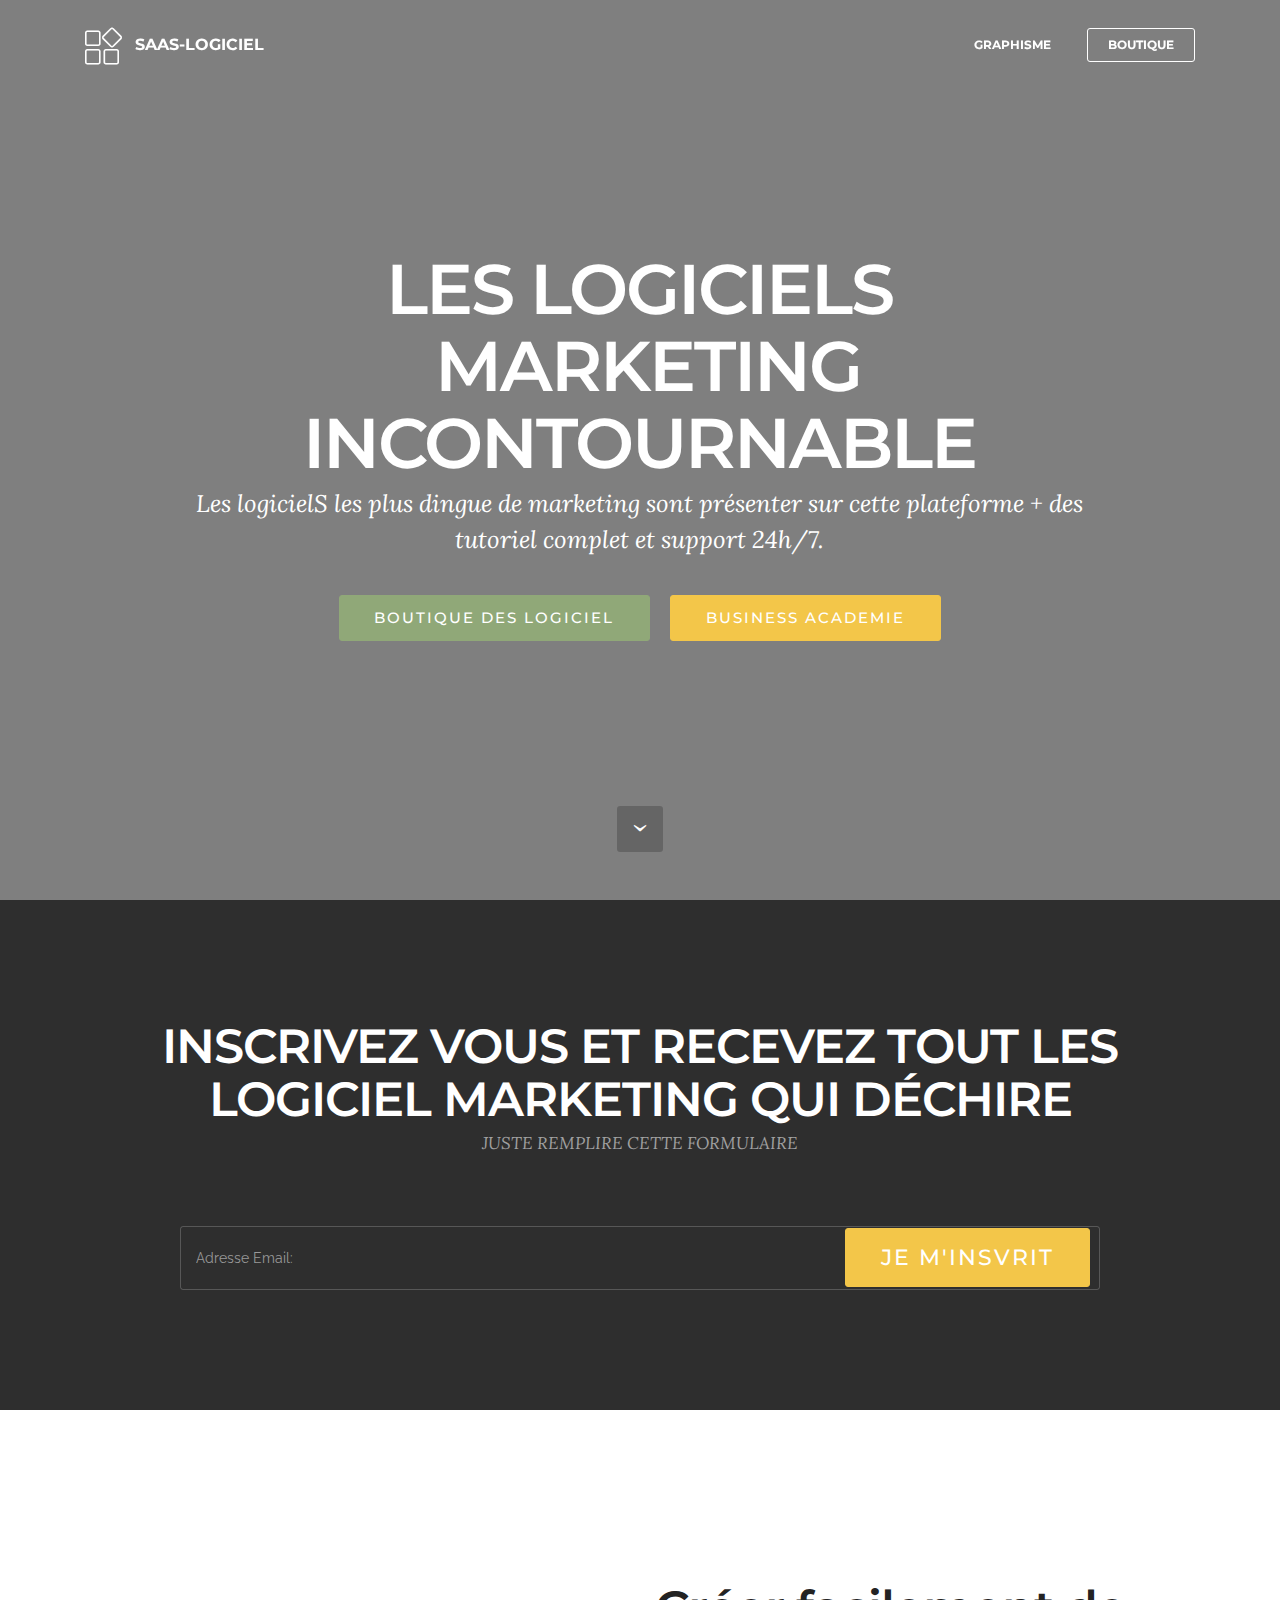
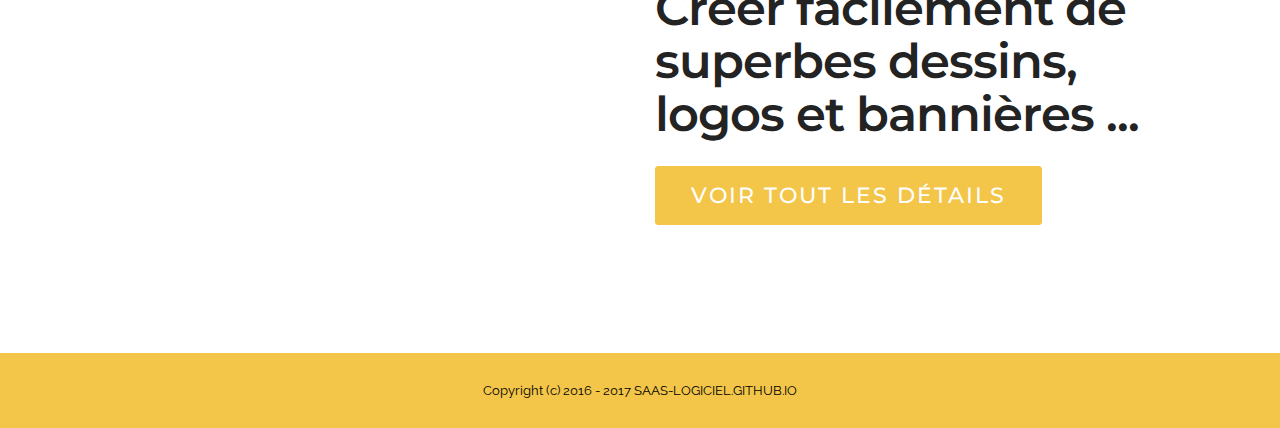
<file: index.html>
<!DOCTYPE html>
<html>
<head>
  <!-- Site made with Mobirise Website Builder v3.11.1, https://mobirise.com -->
  <meta charset="UTF-8">
  <meta http-equiv="X-UA-Compatible" content="IE=edge">
  <meta name="generator" content="Mobirise v3.11.1, mobirise.com">
  <meta name="viewport" content="width=device-width, initial-scale=1">
  <link rel="shortcut icon" href="assets/images/icone-edi-1-128x234.png" type="image/x-icon">
  <meta name="description" content="">
  
  <link rel="stylesheet" href="https://fonts.googleapis.com/css?family=Lora:400,700,400italic,700italic&amp;subset=latin">
  <link rel="stylesheet" href="https://fonts.googleapis.com/css?family=Montserrat:400,700">
  <link rel="stylesheet" href="https://fonts.googleapis.com/css?family=Raleway:100,100i,200,200i,300,300i,400,400i,500,500i,600,600i,700,700i,800,800i,900,900i">
  <link rel="stylesheet" href="assets/bootstrap-material-design-font/css/material.css">
  <link rel="stylesheet" href="assets/web/assets/mobirise-icons/mobirise-icons.css">
  <link rel="stylesheet" href="assets/tether/tether.min.css">
  <link rel="stylesheet" href="assets/bootstrap/css/bootstrap.min.css">
  <link rel="stylesheet" href="assets/dropdown/css/style.css">
  <link rel="stylesheet" href="assets/theme/css/style.css">
  <link rel="stylesheet" href="assets/mobirise/css/mbr-additional.css" type="text/css">
  
  
  
</head>
<body>
<section id="menu-4">

    <nav class="navbar navbar-dropdown bg-color transparent navbar-fixed-top">
        <div class="container">

            <div class="mbr-table">
                <div class="mbr-table-cell">

                    <div class="navbar-brand">
                        <a href="https://mobirise.com" class="mbri-extension mbr-iconfont mbr-iconfont-menu navbar-logo"></a>
                        <a class="navbar-caption" href="index.html">SAAS-LOGICIEL</a>
                    </div>

                </div>
                <div class="mbr-table-cell">

                    <button class="navbar-toggler pull-xs-right hidden-md-up" type="button" data-toggle="collapse" data-target="#exCollapsingNavbar">
                        <div class="hamburger-icon"></div>
                    </button>

                    <ul class="nav-dropdown collapse pull-xs-right nav navbar-nav navbar-toggleable-sm" id="exCollapsingNavbar"><li class="nav-item"><a class="nav-link link" href="LA-PUISSANCE-DE-PHOTOSHOP-SUR-LE-CLOUD.html">GRAPHISME</a></li><li class="nav-item nav-btn"><a class="nav-link btn btn-white btn-white-outline" href="LA-PUISSANCE-DE-PHOTOSHOP-SUR-LE-CLOUD.html">BOUTIQUE</a></li></ul>
                    <button hidden="" class="navbar-toggler navbar-close" type="button" data-toggle="collapse" data-target="#exCollapsingNavbar">
                        <div class="close-icon"></div>
                    </button>

                </div>
            </div>

        </div>
    </nav>

</section>

<section class="engine"><a rel="external" href="https://mobirise.com">Website Builder</a></section><section class="mbr-section mbr-section-hero mbr-section-full mbr-section-with-arrow mbr-after-navbar" id="header4-5" data-bg-video="https://www.youtube.com/watch?v=uNCr7NdOJgw">

    <div class="mbr-overlay" style="opacity: 0.5; background-color: rgb(0, 0, 0);"></div>

    <div class="mbr-table-cell">

        <div class="container">
            <div class="row">
                <div class="mbr-section col-md-10 col-md-offset-1 text-xs-center">

                    <h1 class="mbr-section-title display-1">LES LOGICIELS &nbsp;MARKETING INCONTOURNABLE</h1>
                    <p class="mbr-section-lead lead">Les logicielS les plus dingue de marketing sont présenter sur cette plateforme + des tutoriel complet et support 24h/7.</p>
                    <div class="mbr-section-btn"><a class="btn btn-lg btn-success" href="LA-PUISSANCE-DE-PHOTOSHOP-SUR-LE-CLOUD.html">BOUTIQUE DES LOGICIEL</a> <a class="btn btn-lg btn-warning" href="index.html">BUSINESS ACADEMIE</a></div>
                </div>
            </div>
        </div>
    </div>

    <div class="mbr-arrow mbr-arrow-floating" aria-hidden="true"><a href="#form2-1y"><i class="mbr-arrow-icon"></i></a></div>

</section>

<section class="mbr-section" id="form2-1y" style="background-color: rgb(46, 46, 46); padding-top: 120px; padding-bottom: 120px;">
        <div class="mbr-section mbr-section__container mbr-section__container--middle">
        <div class="container">
            <div class="row">
                <div class="col-xs-12 text-xs-center">
                    <h3 class="mbr-section-title display-2">INSCRIVEZ VOUS ET RECEVEZ TOUT LES LOGICIEL MARKETING QUI DÉCHIRE</h3>
                    <small class="mbr-section-subtitle">JUSTE REMPLIRE CETTE FORMULAIRE</small>
                </div>
            </div>
        </div>
    </div>
    <div class="mbr-section mbr-section-nopadding">
        <div class="container">
            <div class="row">
                <div class="col-xs-12 col-lg-10 col-lg-offset-1" data-form-type="formoid">
                    <div data-form-alert="true"><div hidden="" data-form-alert-success="true">Merci d'avoir remplie cette formulaire !</div></div>
                    <form class="mbr-form" action="https://mobirise.com/" method="post" data-form-title="INSCRIVEZ VOUS ET RECEVEZ TOUT LES LOGICIEL MARKETING QUI DÉCHIRE">
                        <input type="hidden" value="qkR6GnUIwyT2hf+BYPz/leCZ6x5GTacaUngvsKVMbFcPHr1Ch8KnXEbUU5q2WR5uKks1mvYZRNbFlOaTSXe2+BV6VR8GyxV4b/MPRDumyhgnyo0STx2UJ62NKlStuOVg" data-form-email="true">
                        <div class="mbr-subscribe mbr-subscribe-dark input-group">
                            <input type="email" class="form-control" name="email" required="" data-form-field="Email" placeholder="Adresse Email:" id="form2-1y-email">
                            <span class="input-group-btn"><button type="submit" class="btn btn-warning">JE M'INSVRIT</button></span>
                        </div>
                    </form>
                </div>
            </div>
        </div>
    </div>
</section>

<section class="mbr-section" id="msg-box4-3" style="background-color: rgb(255, 255, 255); padding-top: 120px; padding-bottom: 120px;">

    
    <div class="container">
        <div class="row">
            <div class="mbr-table-md-up">

              <div class="mbr-table-cell mbr-right-padding-md-up mbr-valign-top col-md-7 image-size" style="width: 50%;">
                  <div class="mbr-figure"><iframe class="mbr-embedded-video" src="https://www.youtube.com/embed/qPkrygWLXuQ?rel=0&amp;amp;showinfo=0&amp;autoplay=0&amp;loop=0" width="1280" height="720" frameborder="0" allowfullscreen></iframe></div>
              </div>

              


              <div class="mbr-table-cell col-md-5 text-xs-center text-md-left content-size">
                  <h3 class="mbr-section-title display-2"><br><div>Créer facilement de superbes dessins, logos et bannières ...</div></h3>
                  

                  <div><a class="btn btn-warning" href="LA-PUISSANCE-DE-PHOTOSHOP-SUR-LE-CLOUD.html">VOIR TOUT LES DÉTAILS</a></div>
              </div>


              

            </div>
        </div>
    </div>

</section>

<footer class="mbr-small-footer mbr-section mbr-section-nopadding" id="footer1-7" style="background-color: rgb(243, 198, 73); padding-top: 1.75rem; padding-bottom: 1.75rem;">
    
    <div class="container">
        <p class="text-xs-center">Copyright (c) 2016 - 2017 SAAS-LOGICIEL.GITHUB.IO</p>
    </div>
</footer>


  <script src="assets/web/assets/jquery/jquery.min.js"></script>
  <script src="assets/tether/tether.min.js"></script>
  <script src="assets/bootstrap/js/bootstrap.min.js"></script>
  <script src="assets/smooth-scroll/SmoothScroll.js"></script>
  <script src="assets/dropdown/js/script.min.js"></script>
  <script src="assets/touchSwipe/jquery.touchSwipe.min.js"></script>
  <script src="assets/jquery-mb-ytplayer/jquery.mb.YTPlayer.min.js"></script>
  <script src="assets/theme/js/script.js"></script>
  <script src="assets/formoid/formoid.min.js"></script>
  
  
 <div id="scrollToTop" class="scrollToTop mbr-arrow-up"><a style="text-align: center;"><i class="mbr-arrow-up-icon"></i></a></div>
  </body>
</html>
</file>
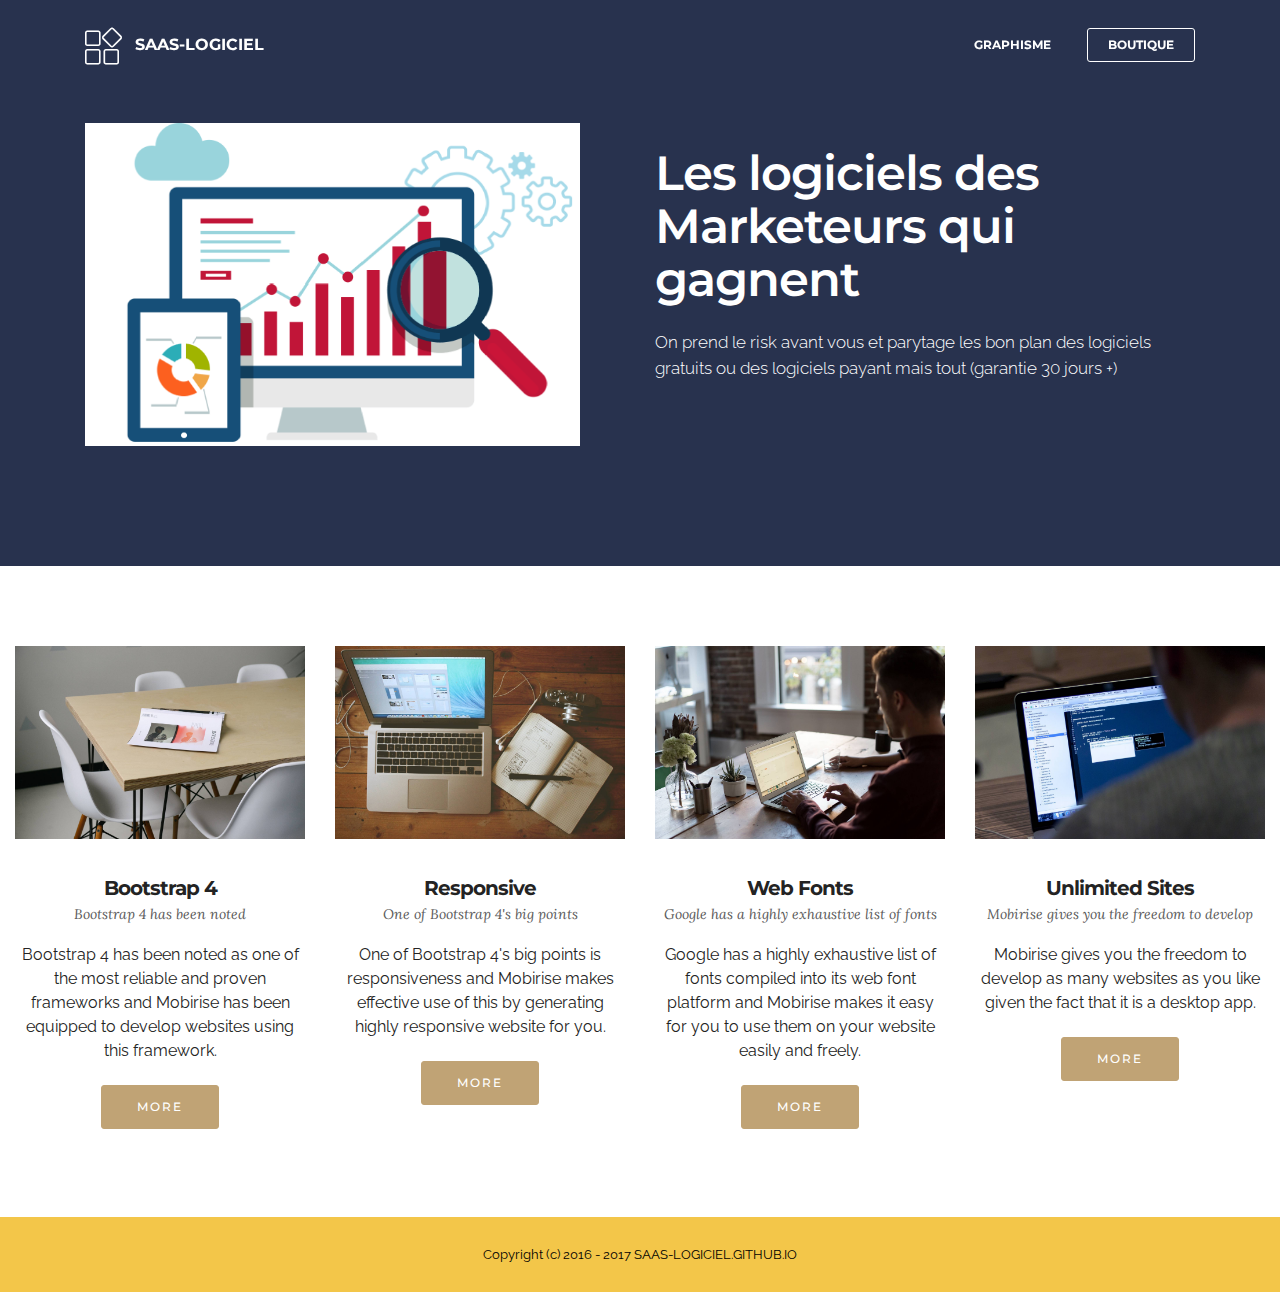
<file: boutique-des-logiciel.html>
<!DOCTYPE html>
<html>
<head>
  <!-- Site made with Mobirise Website Builder v3.11.1, https://mobirise.com -->
  <meta charset="UTF-8">
  <meta http-equiv="X-UA-Compatible" content="IE=edge">
  <meta name="generator" content="Mobirise v3.11.1, mobirise.com">
  <meta name="viewport" content="width=device-width, initial-scale=1">
  <link rel="shortcut icon" href="assets/images/icone-edi-1-128x234.png" type="image/x-icon">
  <meta name="description" content="boutique de logiciel saas">
  <title>La boutique de logiciel Marketing</title>
  <link rel="stylesheet" href="https://fonts.googleapis.com/css?family=Lora:400,700,400italic,700italic&amp;subset=latin">
  <link rel="stylesheet" href="https://fonts.googleapis.com/css?family=Montserrat:400,700">
  <link rel="stylesheet" href="https://fonts.googleapis.com/css?family=Raleway:100,100i,200,200i,300,300i,400,400i,500,500i,600,600i,700,700i,800,800i,900,900i">
  <link rel="stylesheet" href="assets/bootstrap-material-design-font/css/material.css">
  <link rel="stylesheet" href="assets/web/assets/mobirise-icons/mobirise-icons.css">
  <link rel="stylesheet" href="assets/tether/tether.min.css">
  <link rel="stylesheet" href="assets/bootstrap/css/bootstrap.min.css">
  <link rel="stylesheet" href="assets/dropdown/css/style.css">
  <link rel="stylesheet" href="assets/theme/css/style.css">
  <link rel="stylesheet" href="assets/mobirise/css/mbr-additional.css" type="text/css">
  
  
  
</head>
<body>
<section id="menu-39">

    <nav class="navbar navbar-dropdown bg-color transparent navbar-fixed-top">
        <div class="container">

            <div class="mbr-table">
                <div class="mbr-table-cell">

                    <div class="navbar-brand">
                        <a href="index.html" class="mbri-extension mbr-iconfont mbr-iconfont-menu navbar-logo"></a>
                        <a class="navbar-caption" href="index.html">SAAS-LOGICIEL</a>
                    </div>

                </div>
                <div class="mbr-table-cell">

                    <button class="navbar-toggler pull-xs-right hidden-md-up" type="button" data-toggle="collapse" data-target="#exCollapsingNavbar">
                        <div class="hamburger-icon"></div>
                    </button>

                    <ul class="nav-dropdown collapse pull-xs-right nav navbar-nav navbar-toggleable-sm" id="exCollapsingNavbar"><li class="nav-item"><a class="nav-link link" href="LA-PUISSANCE-DE-PHOTOSHOP-SUR-LE-CLOUD.html">GRAPHISME</a></li><li class="nav-item nav-btn"><a class="nav-link btn btn-white btn-white-outline" href="LA-PUISSANCE-DE-PHOTOSHOP-SUR-LE-CLOUD.html">BOUTIQUE</a></li></ul>
                    <button hidden="" class="navbar-toggler navbar-close" type="button" data-toggle="collapse" data-target="#exCollapsingNavbar">
                        <div class="close-icon"></div>
                    </button>

                </div>
            </div>

        </div>
    </nav>

</section>

<section class="engine"><a rel="external" href="https://mobirise.com">Mobirise</a></section><section class="mbr-section mbr-after-navbar" id="msg-box6-3c" style="background-color: rgb(40, 50, 78); padding-top: 120px; padding-bottom: 120px;">

    
    <div class="container">
        <div class="row">
            <div class="mbr-table-md-up">

              <div class="mbr-table-cell mbr-right-padding-md-up mbr-valign-top col-md-7 image-size" style="width: 50%;">
                  <div class="mbr-figure"><img src="assets/images/seo-optimized-1400x913.png"></div>
              </div>

              


              <div class="mbr-table-cell col-md-5 text-xs-center text-md-left content-size">
                  <h3 class="mbr-section-title display-2">Les logiciels des Marketeurs qui gagnent</h3>
                  <div class="lead">

                    <p>On prend le risk avant vous et parytage les bon plan des logiciels gratuits ou des logiciels payant mais tout (garantie 30 jours +)</p>

                  </div>

                  
              </div>


              

            </div>
        </div>
    </div>

</section>

<section class="mbr-cards mbr-section mbr-section-nopadding" id="features3-3g" style="background-color: rgb(255, 255, 255);">

    

    <div class="mbr-cards-row row">
        <div class="mbr-cards-col col-xs-12 col-lg-3" style="padding-top: 80px; padding-bottom: 80px;">
            <div class="container">
              <div class="card cart-block">
                  <div class="card-img"><img src="assets/images/table.jpg" class="card-img-top"></div>
                  <div class="card-block">
                    <h4 class="card-title">Bootstrap 4</h4>
                    <h5 class="card-subtitle">Bootstrap 4 has been noted</h5>
                    <p class="card-text">Bootstrap 4 has been noted as one of the most reliable and proven frameworks and Mobirise has been equipped to develop websites using this framework.</p>
                    <div class="card-btn"><a href="https://mobirise.com" class="btn btn-primary">MORE</a></div>
                    </div>
                </div>
            </div>
        </div>
        <div class="mbr-cards-col col-xs-12 col-lg-3" style="padding-top: 80px; padding-bottom: 80px;">
            <div class="container">
                <div class="card cart-block">
                    <div class="card-img"><img src="assets/images/desktop.jpg" class="card-img-top"></div>
                    <div class="card-block">
                        <h4 class="card-title">Responsive</h4>
                        <h5 class="card-subtitle">One of Bootstrap 4's big points</h5>
                        <p class="card-text">One of Bootstrap 4's big points is responsiveness and Mobirise makes effective use of this by generating highly responsive website for you.</p>
                        <div class="card-btn"><a href="https://mobirise.com" class="btn btn-primary">MORE</a></div>
                    </div>
                </div>
            </div>
        </div>
        <div class="mbr-cards-col col-xs-12 col-lg-3" style="padding-top: 80px; padding-bottom: 80px;">
            <div class="container">
                <div class="card cart-block">
                    <div class="card-img"><img src="assets/images/coworkers.jpg" class="card-img-top"></div>
                    <div class="card-block">
                        <h4 class="card-title">Web Fonts</h4>
                        <h5 class="card-subtitle">Google has a highly exhaustive list of fonts</h5>
                        <p class="card-text">Google has a highly exhaustive list of fonts compiled into its web font platform and Mobirise makes it easy for you to use them on your website easily and freely.</p>
                        <div class="card-btn"><a href="https://mobirise.com" class="btn btn-primary">MORE</a></div>
                    </div>
                </div>
            </div>
        </div>
        <div class="mbr-cards-col col-xs-12 col-lg-3" style="padding-top: 80px; padding-bottom: 80px;">
            <div class="container">
                <div class="card cart-block">
                    <div class="card-img"><img src="assets/images/code-man.jpg" class="card-img-top"></div>
                    <div class="card-block">
                        <h4 class="card-title">Unlimited Sites</h4>
                        <h5 class="card-subtitle">Mobirise gives you the freedom to develop</h5>
                        <p class="card-text">Mobirise gives you the freedom to develop as many websites as you like given the fact that it is a desktop app.</p>
                        <div class="card-btn"><a href="https://mobirise.com" class="btn btn-primary">MORE</a></div>
                    </div>
                </div>
            </div>
        </div>
        
        
    </div>
</section>

<footer class="mbr-small-footer mbr-section mbr-section-nopadding" id="footer1-3a" style="background-color: rgb(243, 198, 73); padding-top: 1.75rem; padding-bottom: 1.75rem;">
    
    <div class="container">
        <p class="text-xs-center">Copyright (c) 2016 - 2017 SAAS-LOGICIEL.GITHUB.IO</p>
    </div>
</footer>


  <script src="assets/web/assets/jquery/jquery.min.js"></script>
  <script src="assets/tether/tether.min.js"></script>
  <script src="assets/bootstrap/js/bootstrap.min.js"></script>
  <script src="assets/smooth-scroll/SmoothScroll.js"></script>
  <script src="assets/dropdown/js/script.min.js"></script>
  <script src="assets/touchSwipe/jquery.touchSwipe.min.js"></script>
  <script src="assets/theme/js/script.js"></script>
  
  
 <div id="scrollToTop" class="scrollToTop mbr-arrow-up"><a style="text-align: center;"><i class="mbr-arrow-up-icon"></i></a></div>
  </body>
</html>
</file>
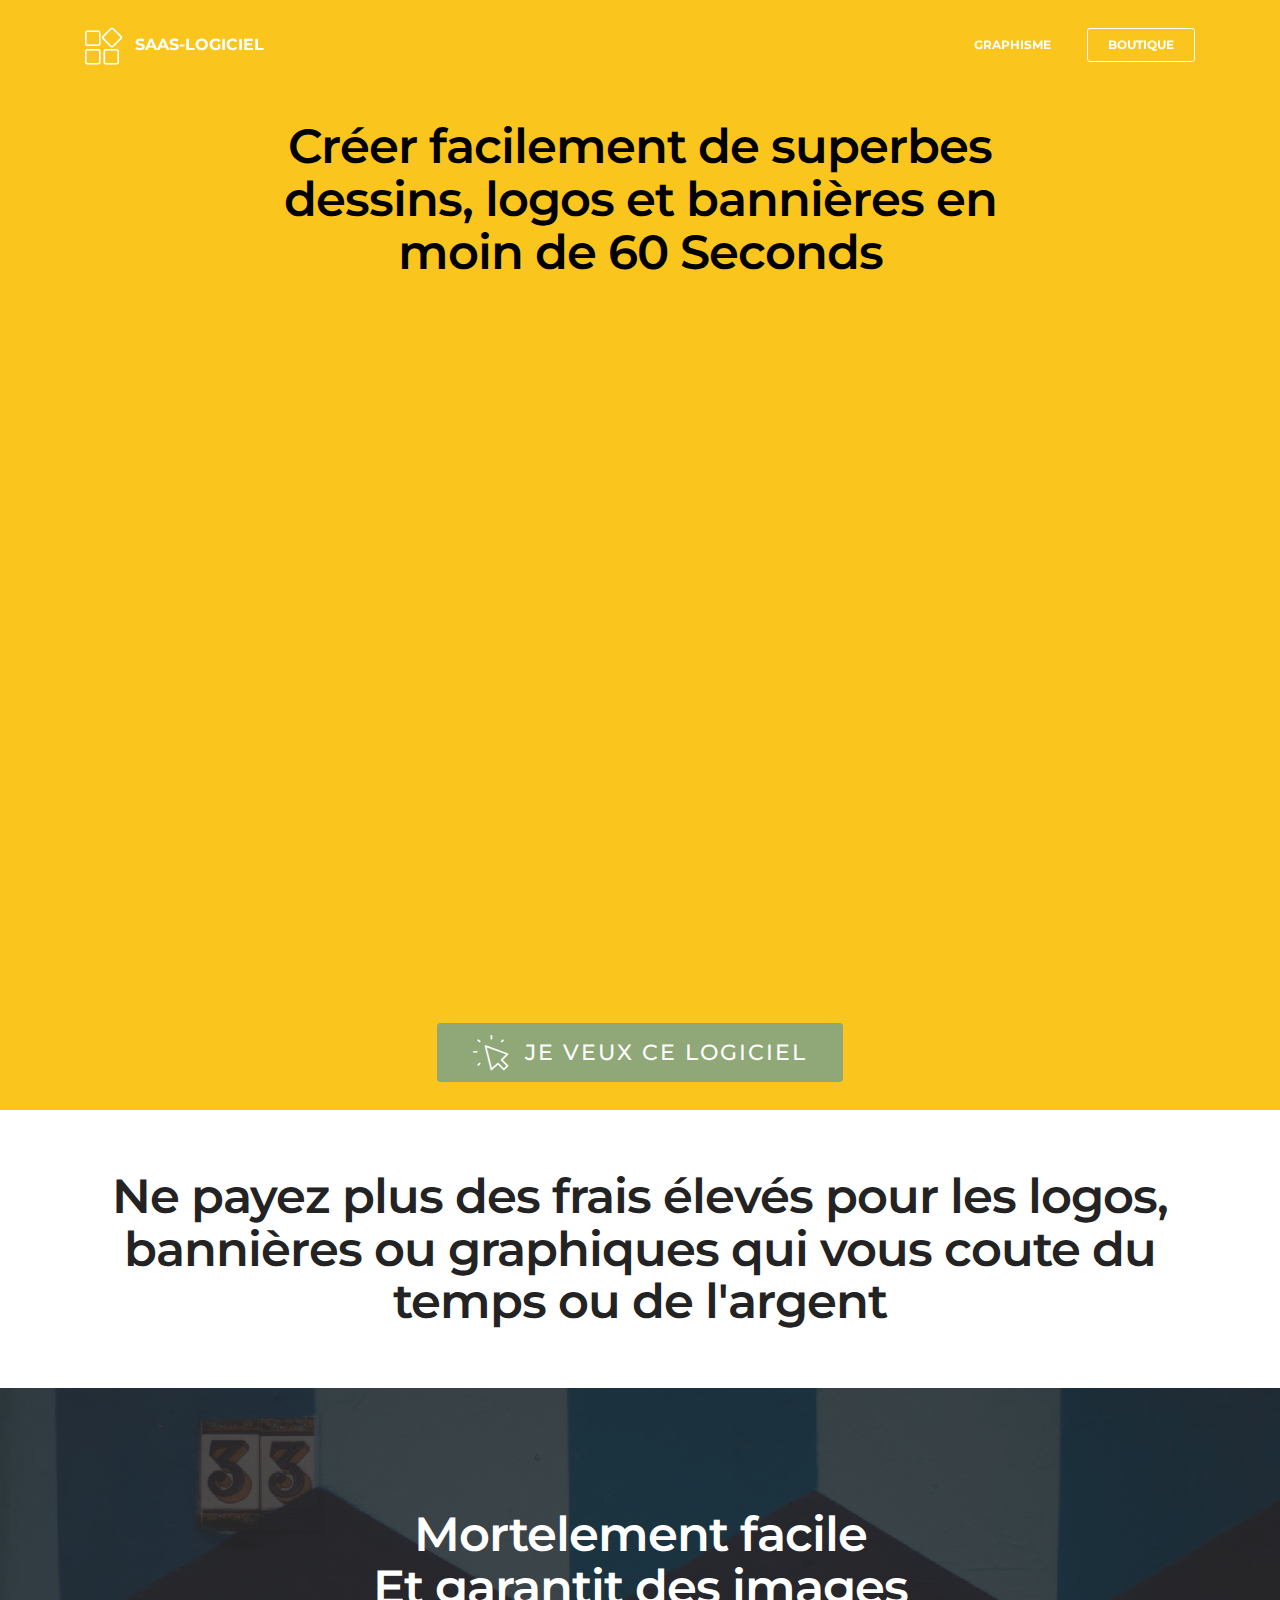
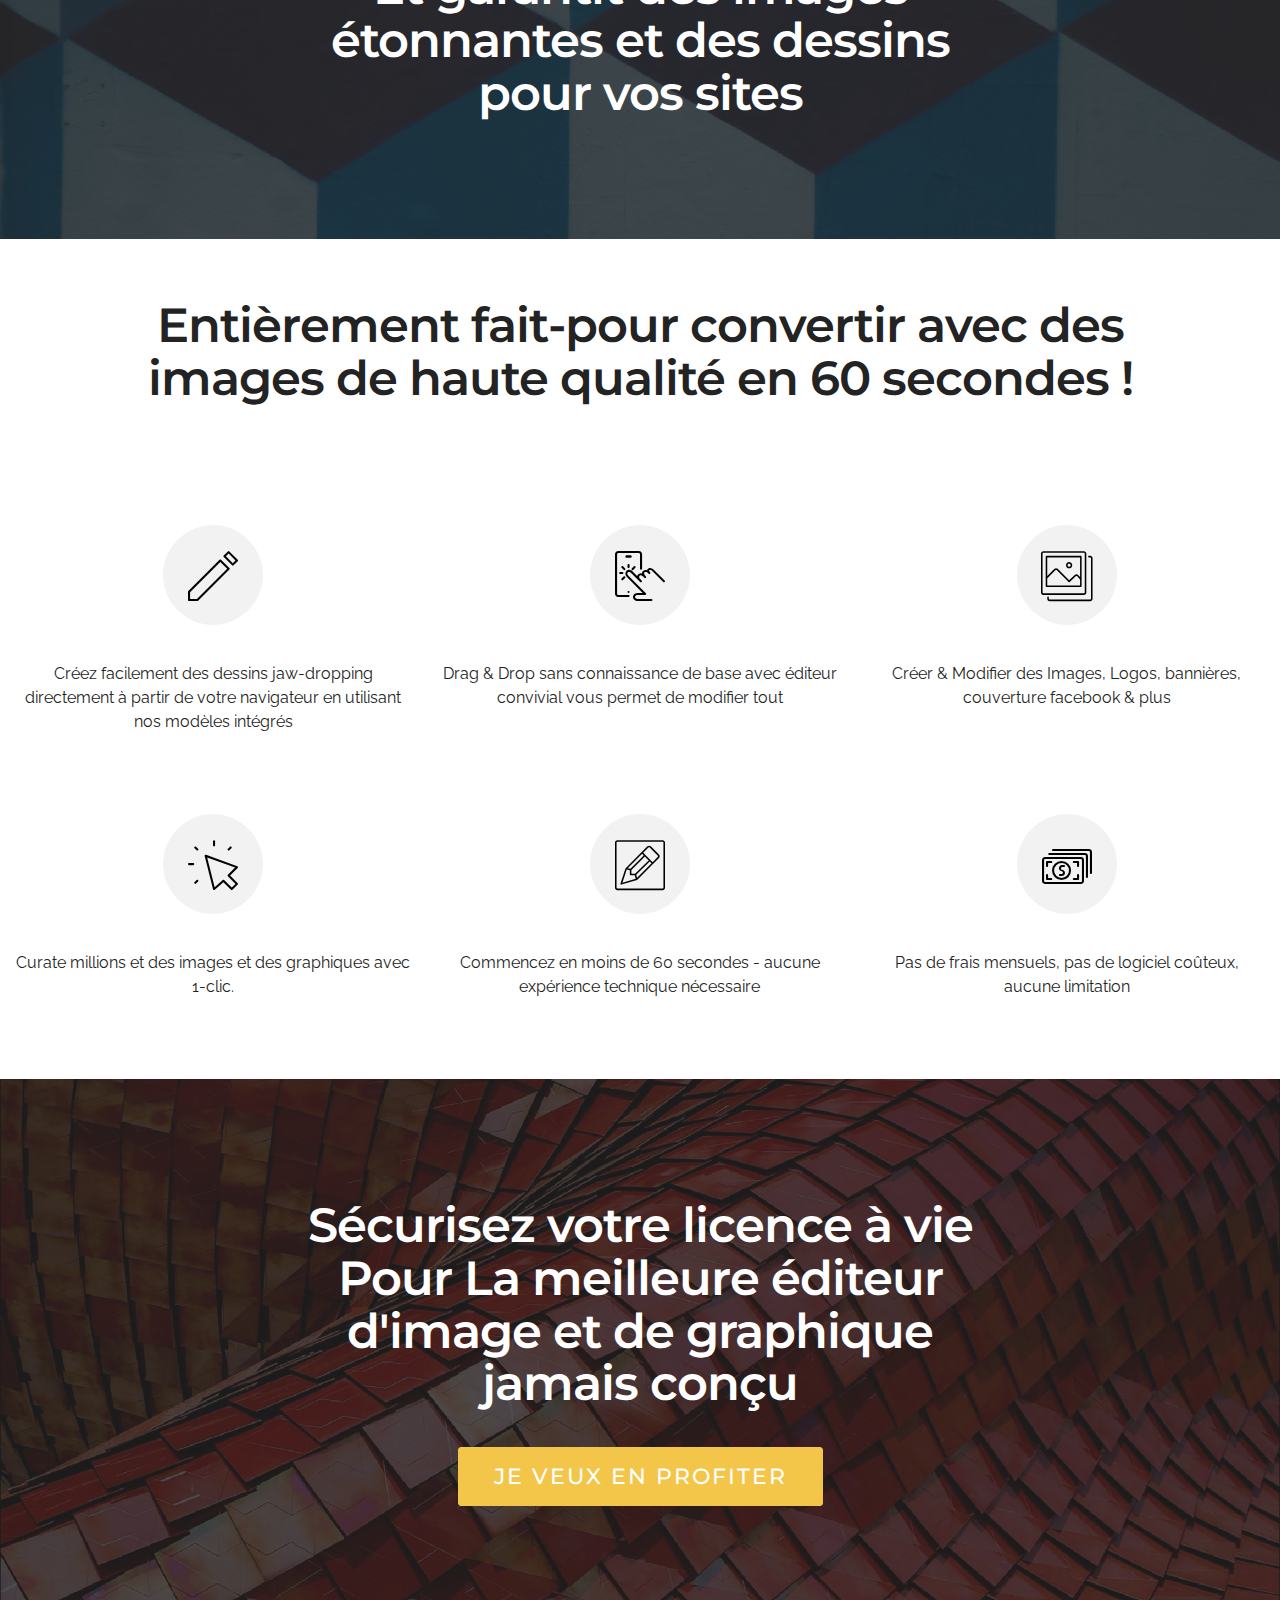
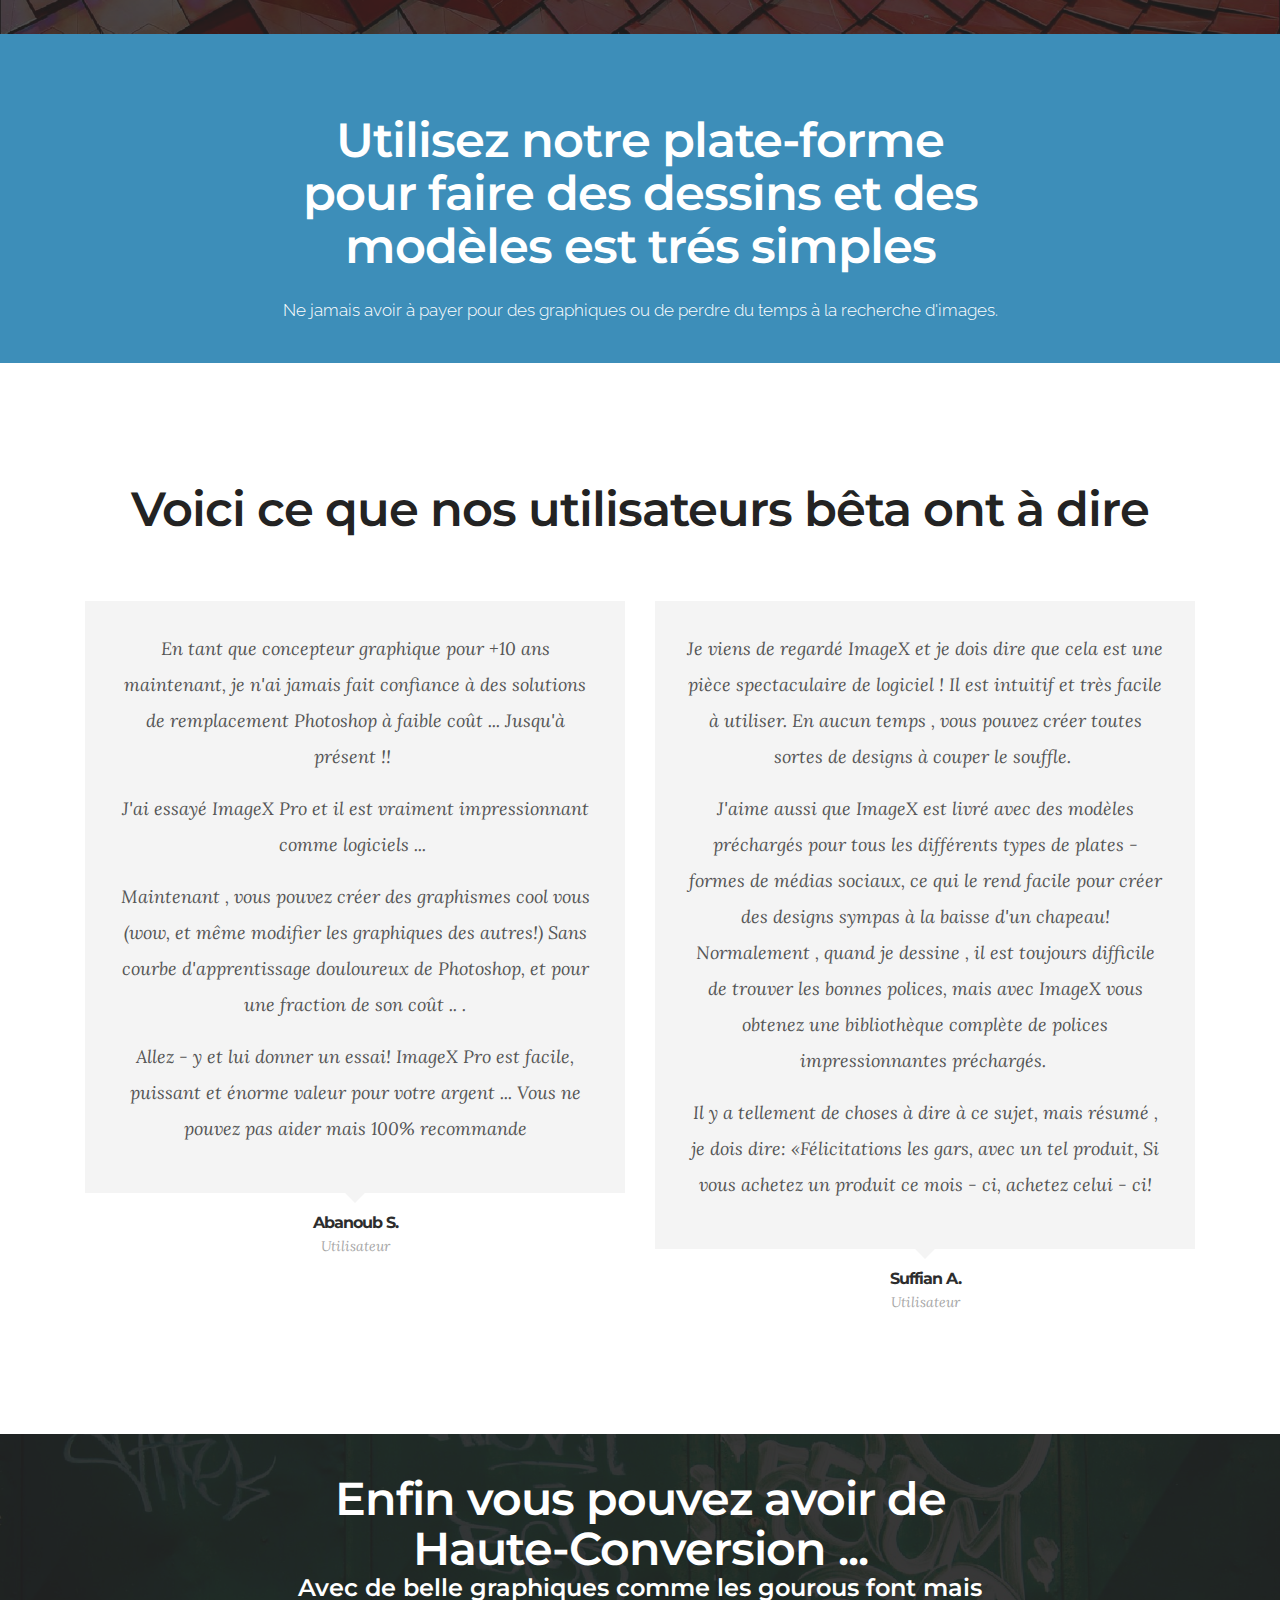
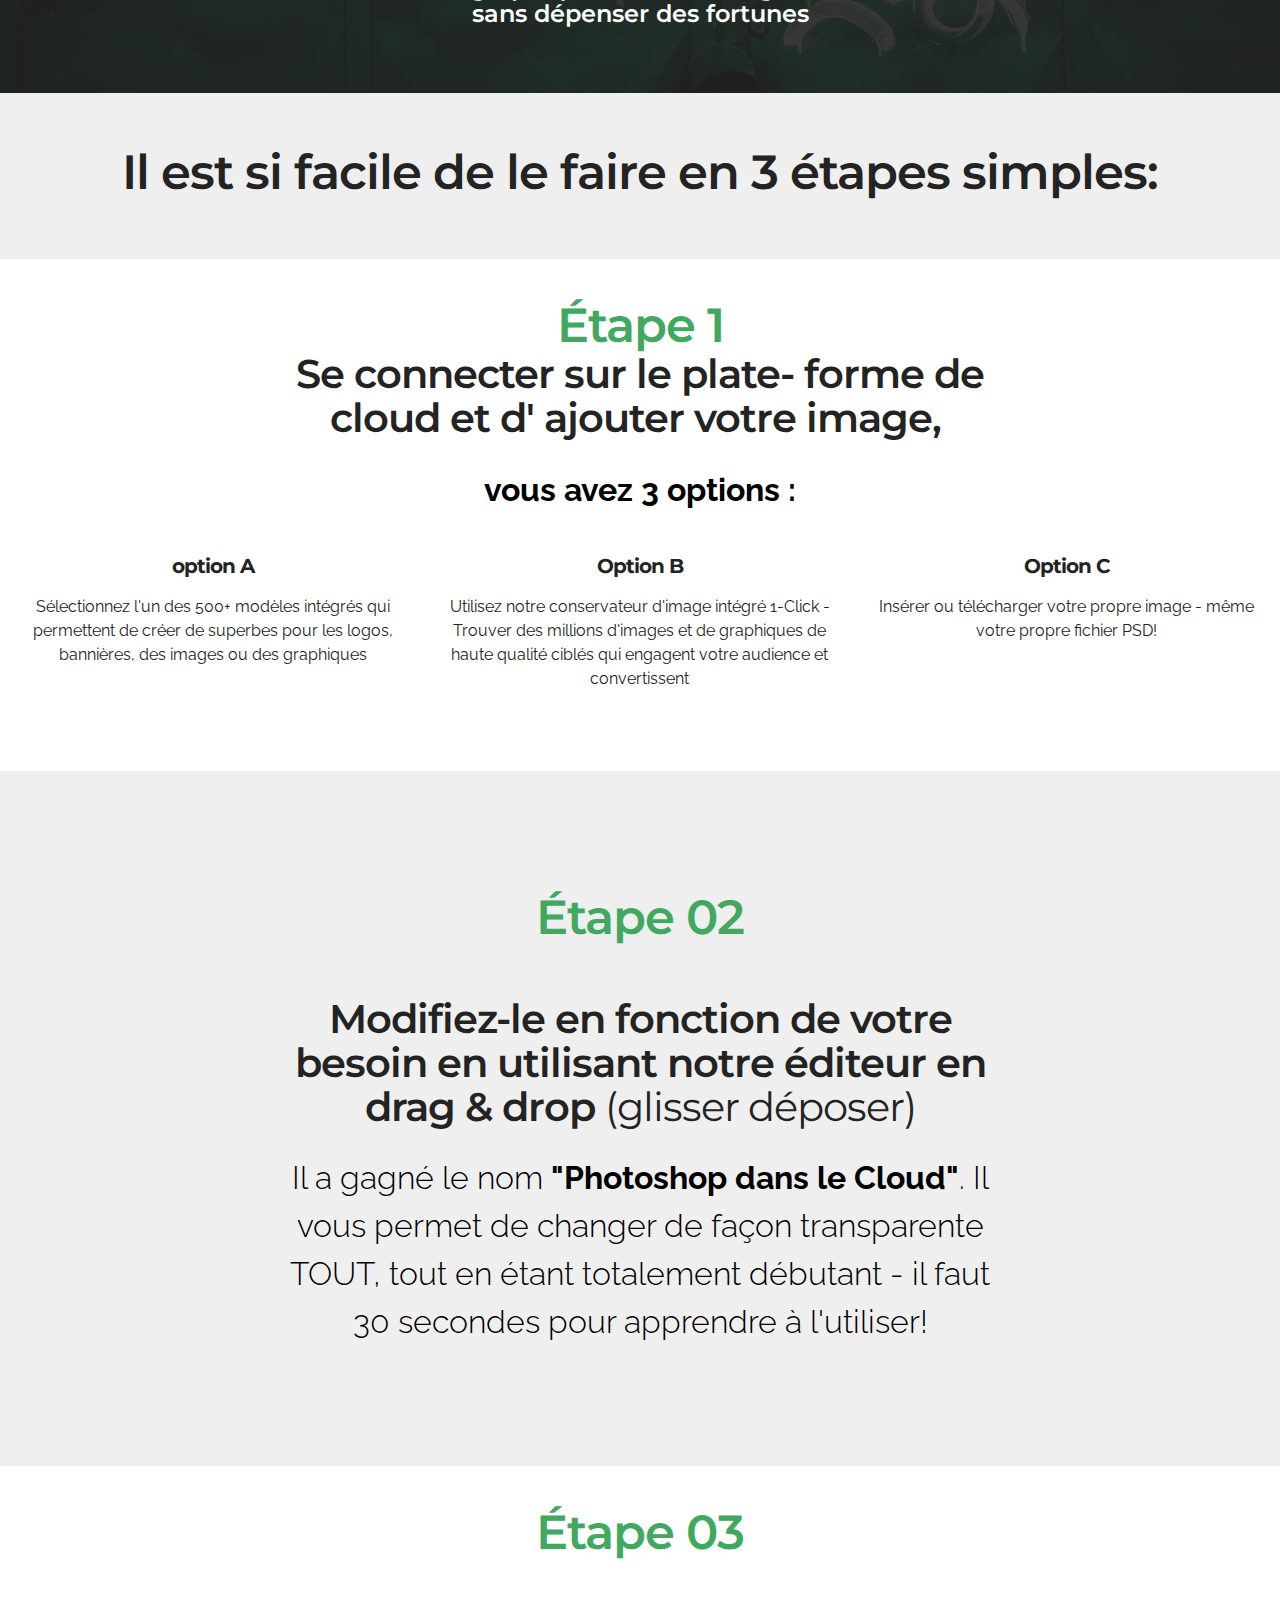
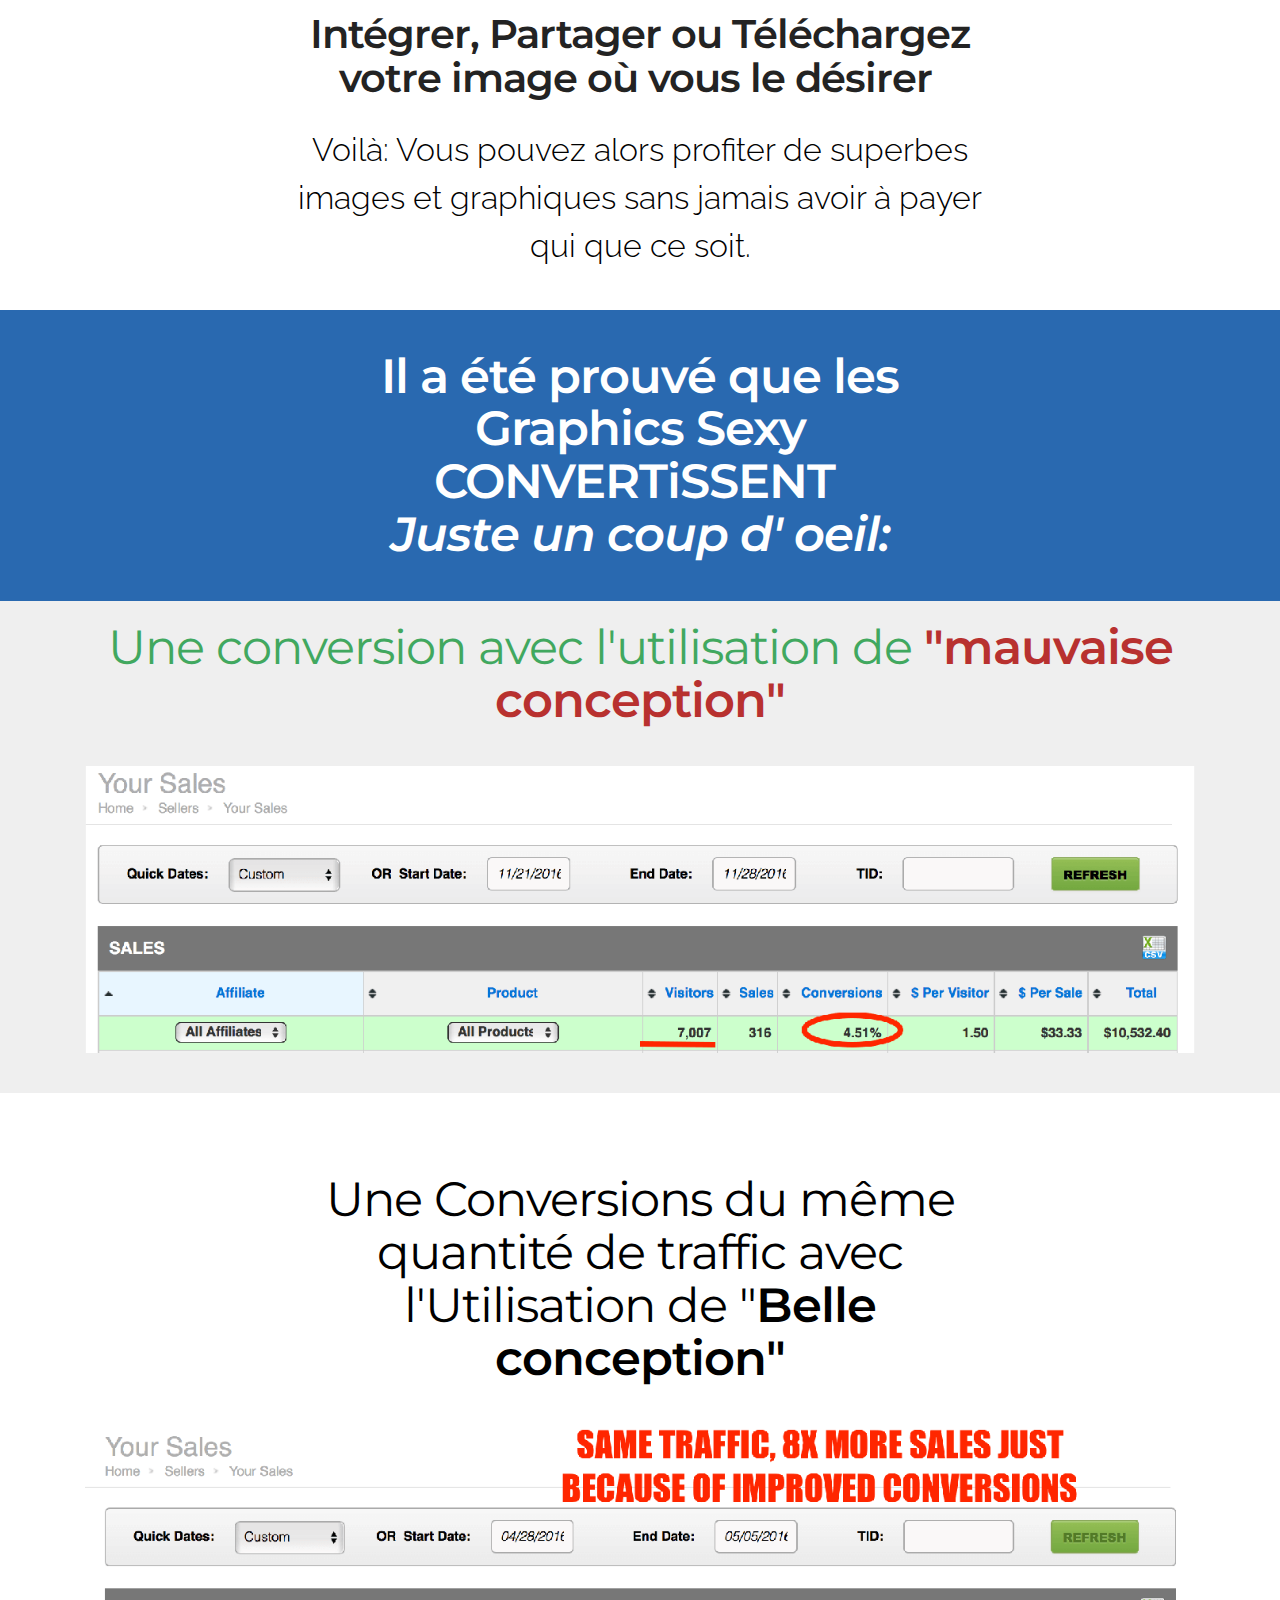
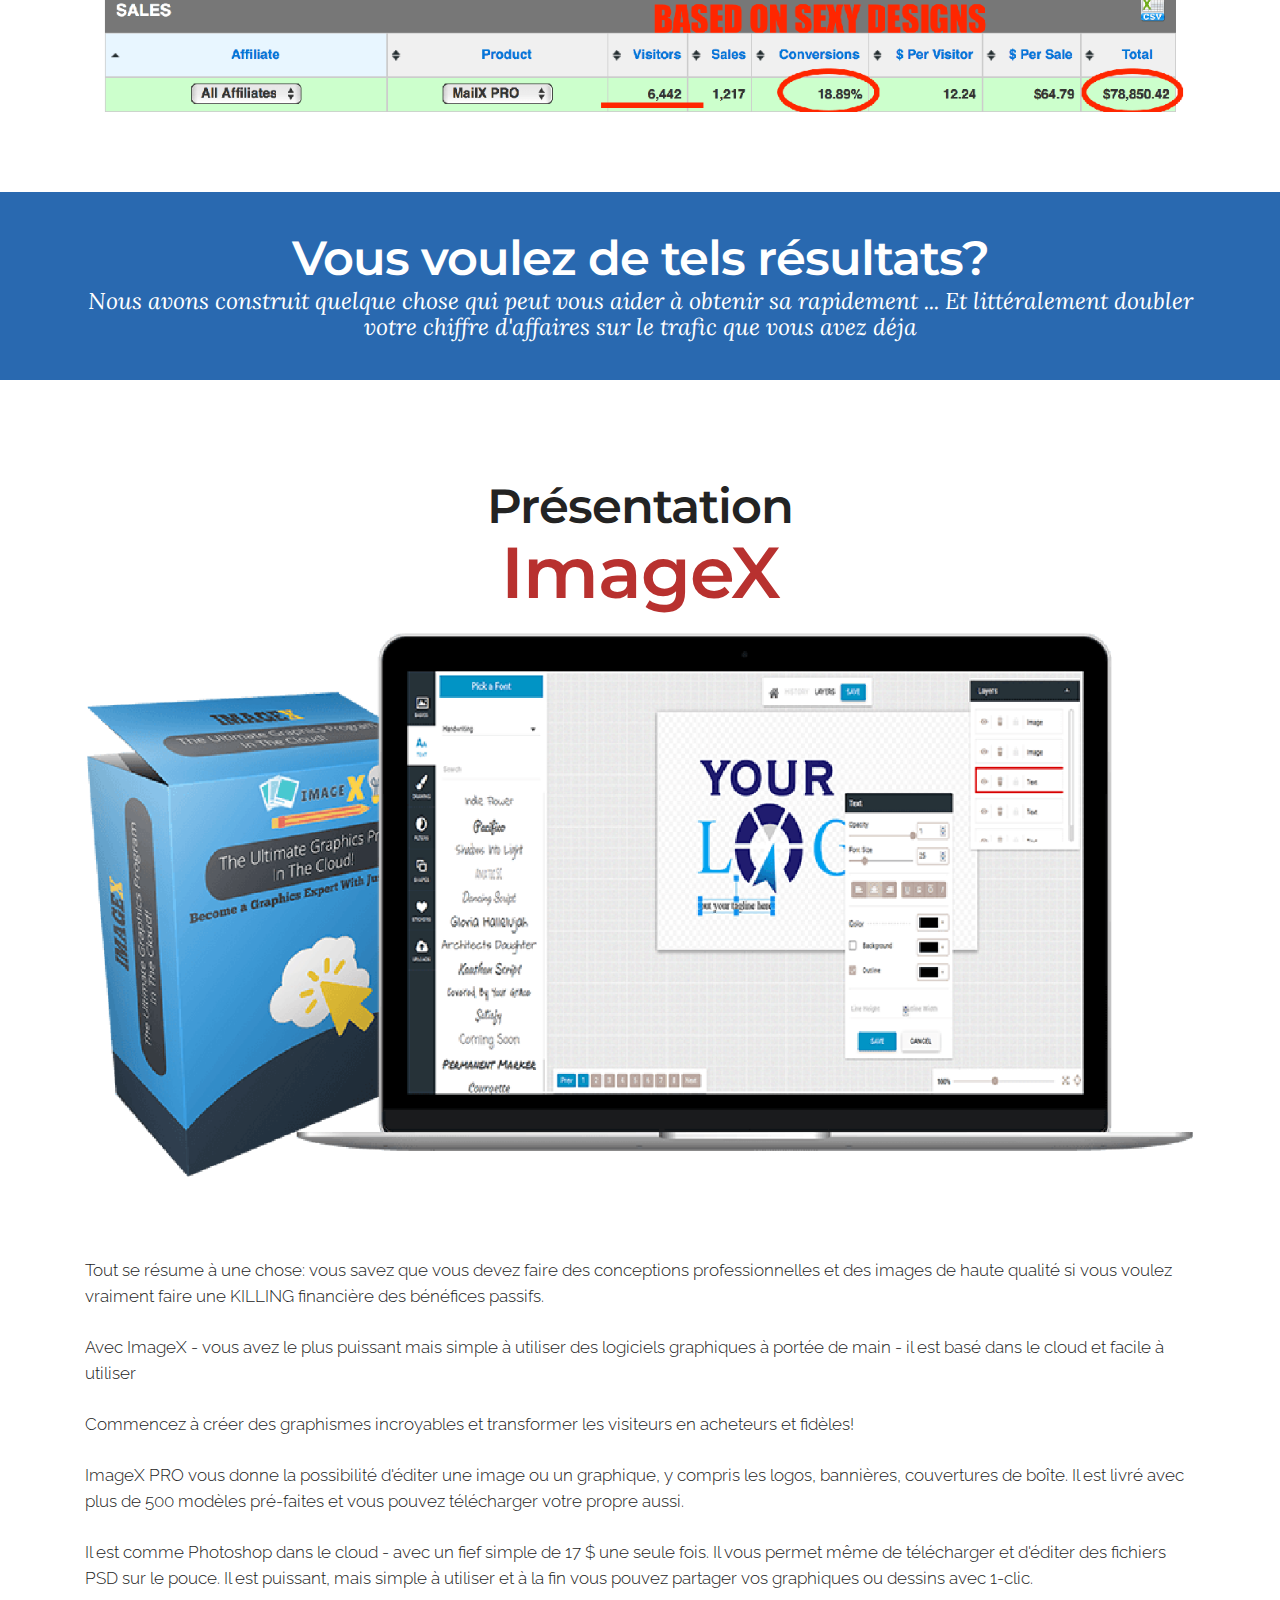
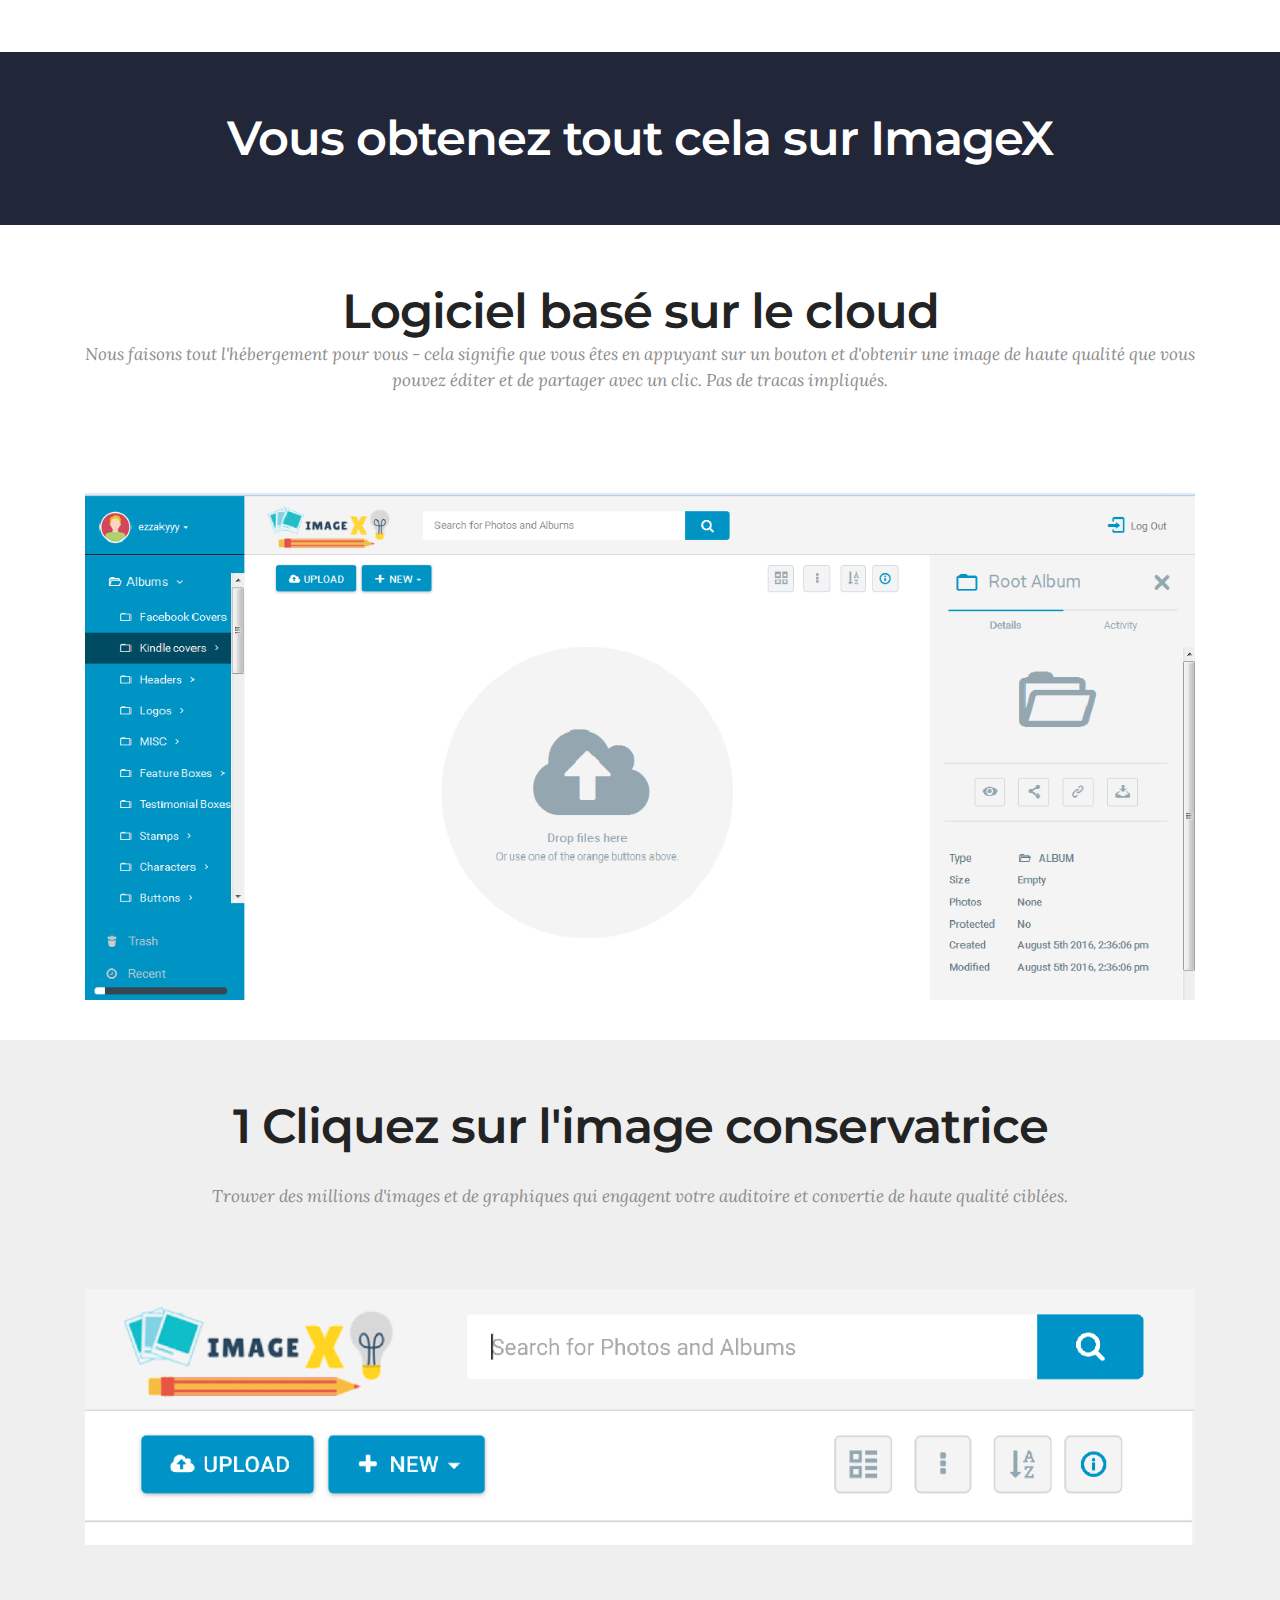
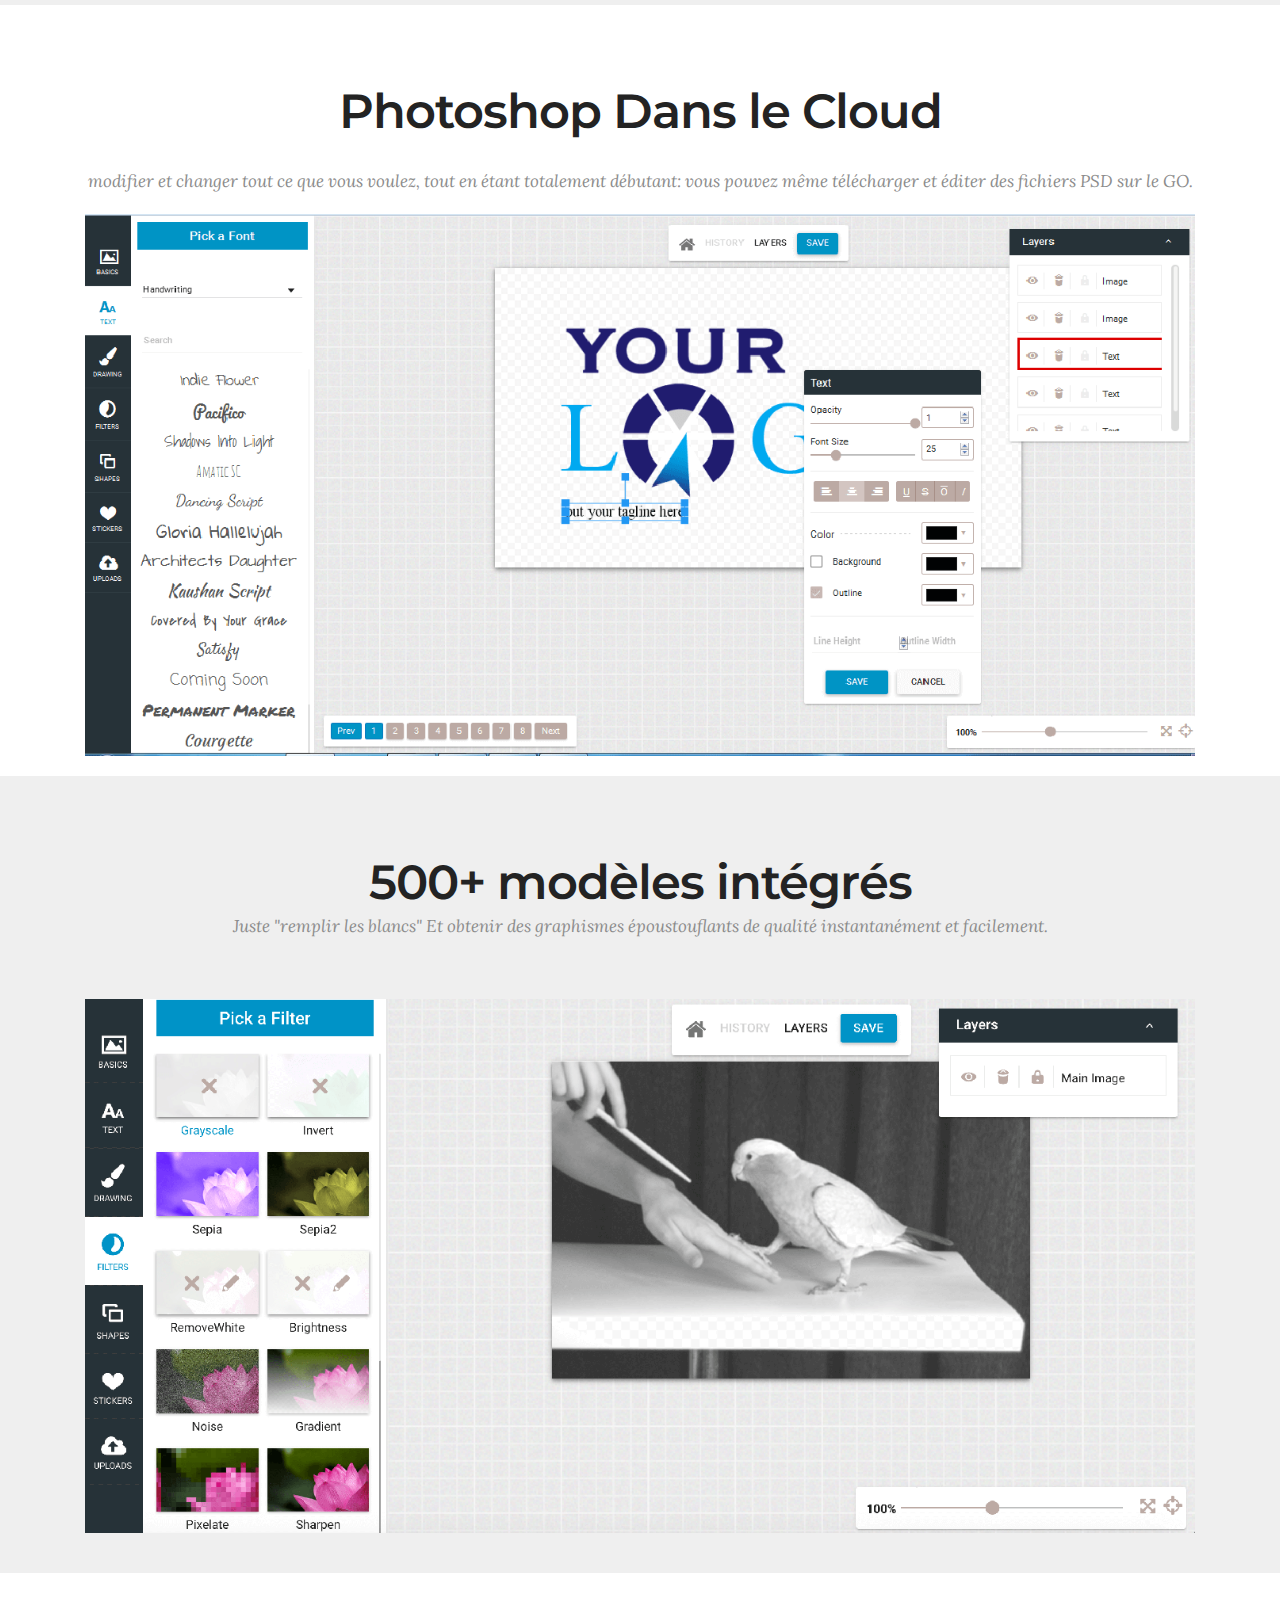
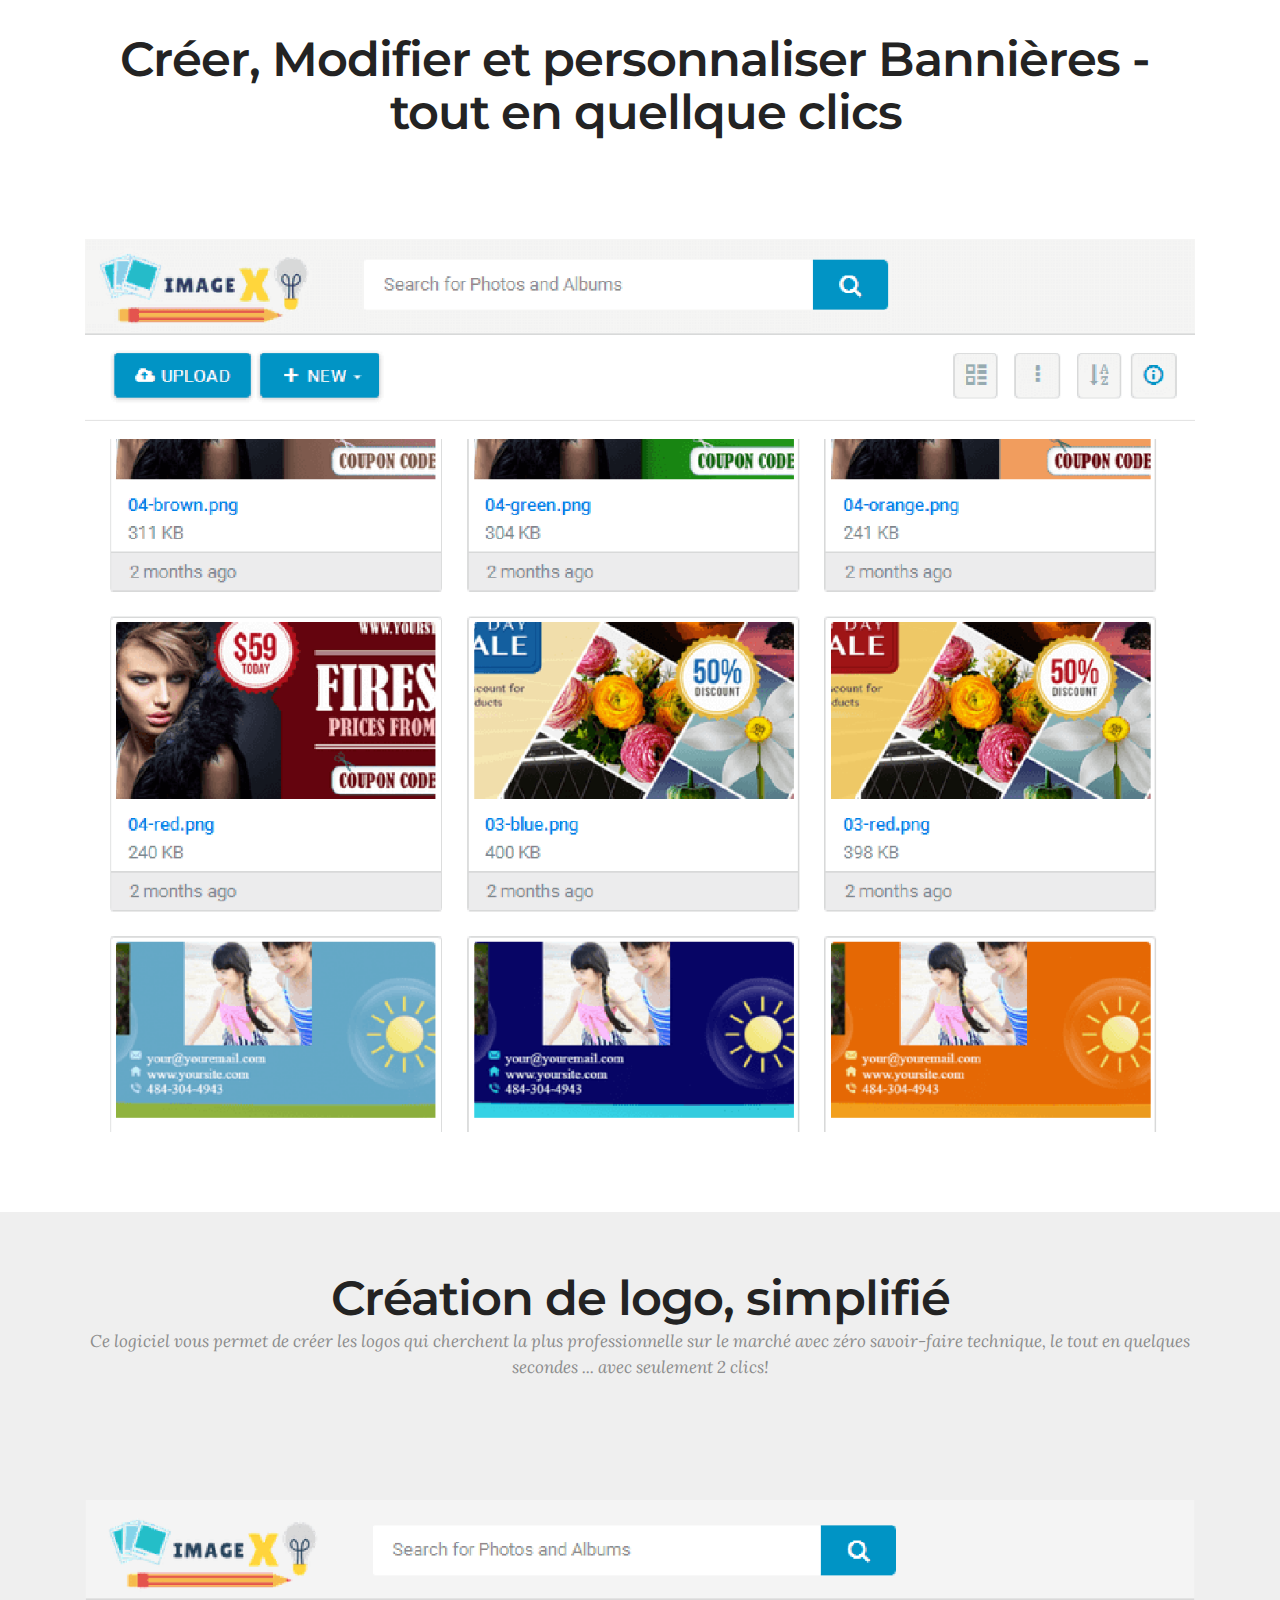
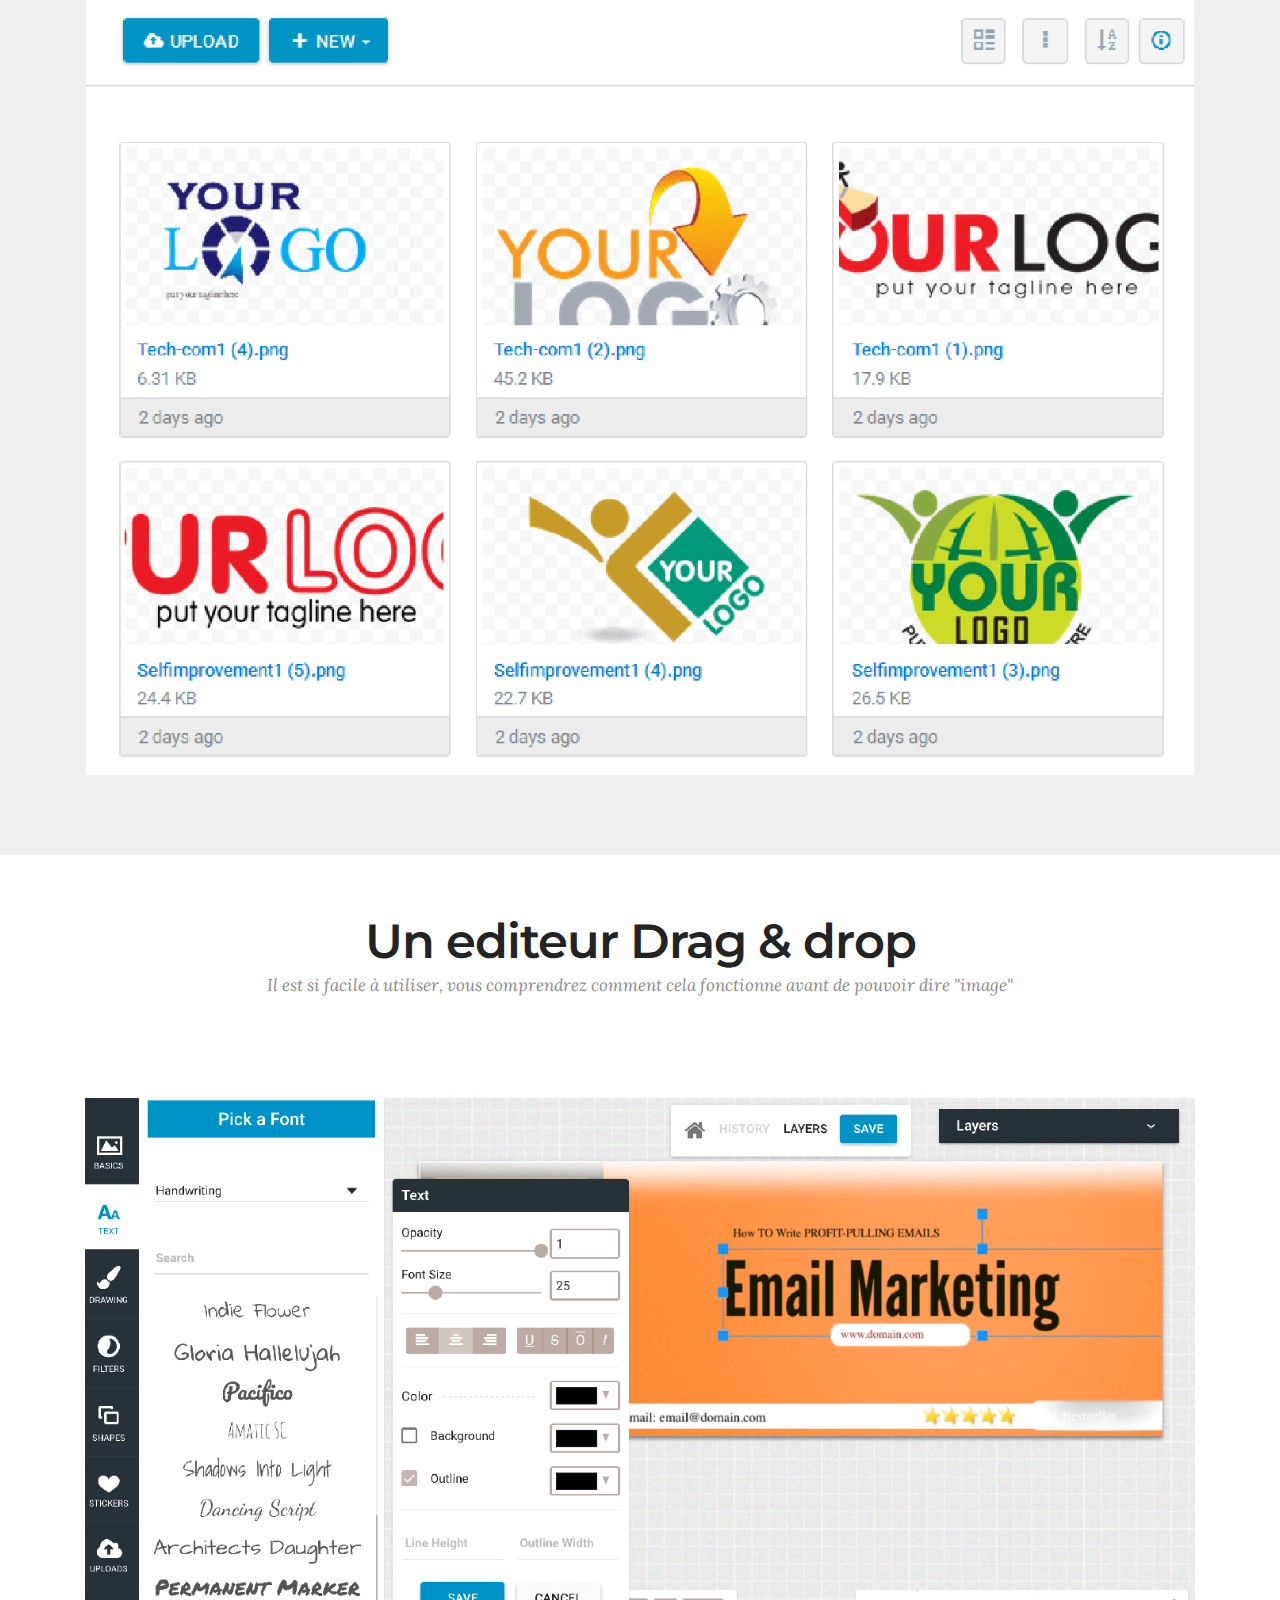
<file: LA-PUISSANCE-DE-PHOTOSHOP-SUR-LE-CLOUD.html>
<!DOCTYPE html>
<html>
<head>
  <!-- Site made with Mobirise Website Builder v3.11.1, https://mobirise.com -->
  <meta charset="UTF-8">
  <meta http-equiv="X-UA-Compatible" content="IE=edge">
  <meta name="generator" content="Mobirise v3.11.1, mobirise.com">
  <meta name="viewport" content="width=device-width, initial-scale=1">
  <link rel="shortcut icon" href="assets/images/icone-edi-1-128x234.png" type="image/x-icon">
  <meta name="description" content="CREER TOUTE SORTE DE DESIGN">
  <title>CRÉER TOUTES SORTE DE DESIGNE</title>
  <link rel="stylesheet" href="https://fonts.googleapis.com/css?family=Lora:400,700,400italic,700italic&amp;subset=latin">
  <link rel="stylesheet" href="https://fonts.googleapis.com/css?family=Montserrat:400,700">
  <link rel="stylesheet" href="https://fonts.googleapis.com/css?family=Raleway:100,100i,200,200i,300,300i,400,400i,500,500i,600,600i,700,700i,800,800i,900,900i">
  <link rel="stylesheet" href="assets/bootstrap-material-design-font/css/material.css">
  <link rel="stylesheet" href="assets/web/assets/mobirise-icons/mobirise-icons.css">
  <link rel="stylesheet" href="assets/et-line-font-plugin/style.css">
  <link rel="stylesheet" href="assets/tether/tether.min.css">
  <link rel="stylesheet" href="assets/bootstrap/css/bootstrap.min.css">
  <link rel="stylesheet" href="assets/dropdown/css/style.css">
  <link rel="stylesheet" href="assets/theme/css/style.css">
  <link rel="stylesheet" href="assets/mobirise/css/mbr-additional.css" type="text/css">
  
  
  
</head>
<body>
<section id="menu-8">

    <nav class="navbar navbar-dropdown bg-color transparent navbar-fixed-top">
        <div class="container">

            <div class="mbr-table">
                <div class="mbr-table-cell">

                    <div class="navbar-brand">
                        <a href="index.html" class="mbri-extension mbr-iconfont mbr-iconfont-menu navbar-logo"></a>
                        <a class="navbar-caption" href="index.html">SAAS-LOGICIEL</a>
                    </div>

                </div>
                <div class="mbr-table-cell">

                    <button class="navbar-toggler pull-xs-right hidden-md-up" type="button" data-toggle="collapse" data-target="#exCollapsingNavbar">
                        <div class="hamburger-icon"></div>
                    </button>

                    <ul class="nav-dropdown collapse pull-xs-right nav navbar-nav navbar-toggleable-sm" id="exCollapsingNavbar"><li class="nav-item"><a class="nav-link link" href="LA-PUISSANCE-DE-PHOTOSHOP-SUR-LE-CLOUD.html">GRAPHISME</a></li><li class="nav-item nav-btn"><a class="nav-link btn btn-white btn-white-outline" href="LA-PUISSANCE-DE-PHOTOSHOP-SUR-LE-CLOUD.html">BOUTIQUE</a></li></ul>
                    <button hidden="" class="navbar-toggler navbar-close" type="button" data-toggle="collapse" data-target="#exCollapsingNavbar">
                        <div class="close-icon"></div>
                    </button>

                </div>
            </div>

        </div>
    </nav>

</section>

<section class="engine"><a rel="external" href="https://mobirise.com">Web Page Builder</a></section><section class="mbr-section article mbr-after-navbar" id="msg-box3-34" style="background-color: rgb(250, 197, 28); padding-top: 120px; padding-bottom: 40px;">

    
    <div class="container">
        <div class="row">
            <div class="col-md-8 col-md-offset-2 text-xs-center">
                <h3 class="mbr-section-title display-2">Créer facilement de superbes dessins, logos et bannières en moin de 60 Seconds</h3>
                
                
            </div>
        </div>
    </div>

</section>

<section class="mbr-section mbr-section__container" id="video2-35" style="background-color: rgb(250, 197, 28); padding-top: 0px; padding-bottom: 80px;">
    <div class="container">
        <div class="row">
            <div class="col-xs-12">
                <div class="mbr-figure">
                    <div><iframe class="mbr-embedded-video" src="https://www.youtube.com/embed/qPkrygWLXuQ?rel=0&amp;amp;showinfo=0&amp;autoplay=1&amp;loop=0" width="1280" height="720" frameborder="0" allowfullscreen></iframe></div>

                    

                </div>
            </div>
        </div>
    </div>
</section>

<section class="mbr-section mbr-section__container" id="buttons1-36" style="background-color: rgb(250, 197, 28); padding-top: 0px; padding-bottom: 20px;">

    <div class="container">
        <div class="row">
            <div class="col-xs-12">
                <div class="text-xs-center"><a class="btn btn-success" href="http://jvz9.com/c/445367/247023"><span class="mbri-cursor-click mbr-iconfont mbr-iconfont-btn"></span>JE VEUX CE LOGICIEL</a> </div>
            </div>
        </div>
    </div>

</section>

<section class="mbr-section mbr-section__container article" id="header3-e" style="background-color: rgb(255, 255, 255); padding-top: 60px; padding-bottom: 60px;">
    <div class="container">
        <div class="row">
            <div class="col-xs-12">
                <h3 class="mbr-section-title display-2">Ne payez plus des frais élevés pour les logos, bannières ou graphiques qui vous coute du temps ou de l'argent</h3>
                
            </div>
        </div>
    </div>
</section>

<section class="mbr-section article" id="msg-box8-f" style="background-image: url(assets/images/mbr-2000x1333.jpg); padding-top: 120px; padding-bottom: 120px;">

    <div class="mbr-overlay" style="opacity: 0.8; background-color: rgb(34, 34, 34);">
    </div>
    <div class="container">
        <div class="row">
            <div class="col-md-8 col-md-offset-2 text-xs-center">
                <h3 class="mbr-section-title display-2">Mortelement facile<br>Et garantit des&nbsp;<span style="font-size: 3rem; line-height: 1.1;">images étonnantes et des dessins pour vos sites</span></h3>
                
                
            </div>
        </div>
    </div>

</section>

<section class="mbr-section mbr-section__container article" id="header3-1z" style="background-color: rgb(255, 255, 255); padding-top: 60px; padding-bottom: 40px;">
    <div class="container">
        <div class="row">
            <div class="col-xs-12">
                <h3 class="mbr-section-title display-2">Entièrement fait-pour convertir avec des images de haute qualité en 60 secondes !</h3>
                
            </div>
        </div>
    </div>
</section>

<section class="mbr-cards mbr-section mbr-section-nopadding" id="features4-20" style="background-color: rgb(255, 255, 255);">

    

    <div class="mbr-cards-row row">
        <div class="mbr-cards-col col-xs-12 col-lg-4" style="padding-top: 80px; padding-bottom: 40px;">
            <div class="container">
                <div class="card cart-block">
                    <div class="card-img iconbox"><a href="https://mobirise.com" class="mbri-edit2 mbr-iconfont mbr-iconfont-features4" style="color: black;"></a></div>
                    <div class="card-block">
                        
                        
                        <p class="card-text">Créez facilement des dessins jaw-dropping directement à partir de votre navigateur en utilisant nos modèles intégrés</p>
                        
                    </div>
                </div>
            </div>
        </div>
        <div class="mbr-cards-col col-xs-12 col-lg-4" style="padding-top: 80px; padding-bottom: 40px;">
            <div class="container">
                <div class="card cart-block">
                    <div class="card-img iconbox"><a href="https://mobirise.com" class="mbri-touch mbr-iconfont mbr-iconfont-features4" style="color: black;"></a></div>
                    <div class="card-block">
                        
                        
                        <p class="card-text">Drag &amp; Drop sans connaissance de base avec éditeur convivial vous permet de modifier tout</p>
                        
                    </div>
                </div>
          </div>
        </div>
        <div class="mbr-cards-col col-xs-12 col-lg-4" style="padding-top: 80px; padding-bottom: 40px;">
            <div class="container">
                <div class="card cart-block">
                    <div class="card-img iconbox"><a href="https://mobirise.com" class="etl-icon icon-pictures mbr-iconfont mbr-iconfont-features4" style="color: black;"></a></div>
                    <div class="card-block">
                        
                        
                        <p class="card-text">Créer &amp; Modifier des Images, Logos, bannières, couverture facebook &amp; plus</p>
                        
                    </div>
                </div>
            </div>
        </div>
        
        
        
    </div>
</section>

<section class="mbr-cards mbr-section mbr-section-nopadding" id="features4-21" style="background-color: rgb(255, 255, 255);">

    

    <div class="mbr-cards-row row">
        <div class="mbr-cards-col col-xs-12 col-lg-4" style="padding-top: 40px; padding-bottom: 80px;">
            <div class="container">
                <div class="card cart-block">
                    <div class="card-img iconbox"><a href="https://mobirise.com" class="mbri-cursor-click mbr-iconfont mbr-iconfont-features4" style="color: black;"></a></div>
                    <div class="card-block">
                        
                        
                        <p class="card-text"><span style="font-size: 1rem; line-height: 1.5;">Curate millions et des images et des graphiques avec 1-clic.</span><br></p>
                        
                    </div>
                </div>
            </div>
        </div>
        <div class="mbr-cards-col col-xs-12 col-lg-4" style="padding-top: 40px; padding-bottom: 80px;">
            <div class="container">
                <div class="card cart-block">
                    <div class="card-img iconbox"><a href="https://mobirise.com" class="etl-icon icon-edit mbr-iconfont mbr-iconfont-features4" style="color: black;"></a></div>
                    <div class="card-block">
                        
                        
                        <p class="card-text">Commencez en moins de 60 secondes - aucune expérience technique nécessaire</p>
                        
                    </div>
                </div>
          </div>
        </div>
        <div class="mbr-cards-col col-xs-12 col-lg-4" style="padding-top: 40px; padding-bottom: 80px;">
            <div class="container">
                <div class="card cart-block">
                    <div class="card-img iconbox"><a href="https://mobirise.com" class="mbri-cash mbr-iconfont mbr-iconfont-features4" style="color: black;"></a></div>
                    <div class="card-block">
                        
                        
                        <p class="card-text">Pas de frais mensuels, pas de logiciel coûteux, aucune limitation<br></p>
                        
                    </div>
                </div>
            </div>
        </div>
        
        
        
    </div>
</section>

<section class="mbr-section article" id="msg-box8-22" style="background-image: url(assets/images/mbr-2000x1221.jpg); padding-top: 120px; padding-bottom: 120px;">

    <div class="mbr-overlay" style="opacity: 0.8; background-color: rgb(34, 34, 34);">
    </div>
    <div class="container">
        <div class="row">
            <div class="col-md-8 col-md-offset-2 text-xs-center">
                <h3 class="mbr-section-title display-2">Sécurisez votre licence à vie Pour&nbsp;<span style="font-size: 3rem; line-height: 1.1;">La meilleure éditeur d'image et de graphique jamais conçu</span></h3>
                
                <div><a class="btn btn-warning" href="http://jvz9.com/c/445367/247023" target="_blank">JE VEUX EN PROFITER</a></div>
            </div>
        </div>
    </div>

</section>

<section class="mbr-section article" id="msg-box8-23" style="background-color: rgb(61, 142, 185); padding-top: 80px; padding-bottom: 40px;">

    
    <div class="container">
        <div class="row">
            <div class="col-md-8 col-md-offset-2 text-xs-center">
                <h3 class="mbr-section-title display-2">Utilisez notre plate-forme pour faire des dessins et des modèles est trés simples</h3>
                <div class="lead"><p>Ne jamais avoir à payer pour des graphiques ou de perdre du temps à la recherche d'images.</p></div>
                
            </div>
        </div>
    </div>

</section>

<section class="mbr-section" id="testimonials1-g" style="background-color: rgb(255, 255, 255); padding-top: 120px; padding-bottom: 120px;">

    

        <div class="mbr-section mbr-section__container mbr-section__container--middle">
            <div class="container">
                <div class="row">
                    <div class="col-xs-12 text-xs-center">
                        <h3 class="mbr-section-title display-2">Voici ce que nos utilisateurs bêta ont à dire</h3>
                        
                    </div>
                </div>
            </div>
        </div>


    <div class="mbr-testimonials mbr-section mbr-section-nopadding">
        <div class="container">
            <div class="row">

                <div class="col-xs-12 col-md-6">

                    <div class="mbr-testimonial card">
                        <div class="card-block"><p>En tant que concepteur graphique pour +10 ans maintenant, je n'ai jamais fait confiance à des solutions de remplacement Photoshop à faible coût ... Jusqu'à présent !!&nbsp;</p><p>J'ai essayé ImageX Pro et il est vraiment impressionnant comme logiciels ...&nbsp;</p><p>Maintenant , vous pouvez créer des graphismes cool vous (wow, et même modifier les graphiques des autres!) Sans courbe d'apprentissage douloureux de Photoshop, et pour une fraction de son coût .. .</p><p>Allez - y et lui donner un essai! ImageX Pro est facile, puissant et énorme valeur pour votre argent ... Vous ne pouvez pas aider mais 100% recommande</p></div>
                        <div class="mbr-author card-footer">
                            
                            <div class="mbr-author-name">Abanoub S.</div>
                            <small class="mbr-author-desc">Utilisateur</small>
                        </div>
                    </div>
                </div><div class="col-xs-12 col-md-6">

                    <div class="mbr-testimonial card">
                        <div class="card-block"><p>Je viens de regardé ImageX et je dois dire que cela est une pièce spectaculaire de logiciel ! Il est intuitif et très facile à utiliser. En aucun temps , vous pouvez créer toutes sortes de designs à couper le souffle.&nbsp;</p><p>J'aime aussi que ImageX est livré avec des modèles préchargés pour tous les différents types de plates - formes de médias sociaux, ce qui le rend facile pour créer des designs sympas à la baisse d'un chapeau! Normalement , quand je dessine , il est toujours difficile de trouver les bonnes polices, mais avec ImageX vous obtenez une bibliothèque complète de polices impressionnantes préchargés.&nbsp;</p><p>Il y a tellement de choses à dire à ce sujet, mais résumé , je dois dire: «Félicitations les gars, avec un tel produit, Si vous achetez un produit ce mois - ci, achetez celui - ci!</p></div>
                        <div class="mbr-author card-footer">
                            
                            <div class="mbr-author-name">Suffian A.</div>
                            <small class="mbr-author-desc">Utilisateur</small>
                        </div>
                    </div>
                </div>

            </div>

        </div>

    </div>

</section>

<section class="mbr-section article" id="msg-box8-i" style="background-image: url(assets/images/mbr-1-2000x1333.jpg); padding-top: 40px; padding-bottom: 40px;">

    <div class="mbr-overlay" style="opacity: 0.9; background-color: rgb(34, 34, 34);">
    </div>
    <div class="container">
        <div class="row">
            <div class="col-md-8 col-md-offset-2 text-xs-center">
                <h3 class="mbr-section-title display-2">Enfin vous pouvez avoir de Haute-Conversion ...</h3>
                <div class="lead"><h4>Avec de belle graphiques comme les gourous font mais sans dépenser des fortunes</h4></div>
                
            </div>
        </div>
    </div>

</section>

<section class="mbr-section mbr-section__container article" id="header3-j" style="background-color: rgb(239, 239, 239); padding-top: 0px; padding-bottom: 60px;">
    <div class="container">
        <div class="row">
            <div class="col-xs-12">
                <h3 class="mbr-section-title display-2"><br>Il est si facile de le faire en 3 étapes simples:<br></h3>
                
            </div>
        </div>
    </div>
</section>

<section class="mbr-section article" id="msg-box3-l" style="background-color: rgb(255, 255, 255); padding-top: 40px; padding-bottom: 0px;">

    
    <div class="container">
        <div class="row">
            <div class="col-md-8 col-md-offset-2 text-xs-center">
                <h3 class="mbr-section-title display-2">Étape 1</h3>
                <div class="lead"><h2><span style="color: inherit; font-size: 2.5rem; line-height: 1.1;">Se connecter sur le plate- forme de cloud et d' ajouter votre image,&nbsp;</span><br></h2><p><strong>vous avez 3 options :</strong><br></p></div>
                
            </div>
        </div>
    </div>

</section>

<section class="mbr-cards mbr-section mbr-section-nopadding" id="features4-m" style="background-color: rgb(255, 255, 255);">

    

    <div class="mbr-cards-row row">
        <div class="mbr-cards-col col-xs-12 col-lg-4" style="padding-top: 40px; padding-bottom: 80px;">
            <div class="container">
                <div class="card cart-block">
                    
                    <div class="card-block">
                        <h4 class="card-title">option A</h4>
                        
                        <p class="card-text"><span style="font-size: 1rem; line-height: 1.5;">Sélectionnez l'un des 500+ modèles intégrés qui permettent de créer de superbes pour les logos, bannières, des images ou des graphiques</span><br></p>
                        
                    </div>
                </div>
            </div>
        </div>
        <div class="mbr-cards-col col-xs-12 col-lg-4" style="padding-top: 40px; padding-bottom: 80px;">
            <div class="container">
                <div class="card cart-block">
                    
                    <div class="card-block">
                        <h4 class="card-title">Option B</h4>
                        
                        <p class="card-text">Utilisez notre conservateur d'image intégré 1-Click - Trouver des millions d'images et de graphiques de haute qualité ciblés qui engagent votre audience et convertissent</p>
                        
                    </div>
                </div>
          </div>
        </div>
        <div class="mbr-cards-col col-xs-12 col-lg-4" style="padding-top: 40px; padding-bottom: 80px;">
            <div class="container">
                <div class="card cart-block">
                    
                    <div class="card-block">
                        <h4 class="card-title">Option C</h4>
                        
                        <p class="card-text">Insérer ou télécharger votre propre image - même votre propre fichier PSD!</p>
                        
                    </div>
                </div>
            </div>
        </div>
        
        
        
    </div>
</section>

<section class="mbr-section article" id="msg-box3-o" style="background-color: rgb(239, 239, 239); padding-top: 120px; padding-bottom: 120px;">

    
    <div class="container">
        <div class="row">
            <div class="col-md-8 col-md-offset-2 text-xs-center">
                <h3 class="mbr-section-title display-2">Étape 02<br><br></h3>
                <div class="lead"><h2>Modifiez-le en fonction de votre besoin en utilisant notre éditeur en drag &amp; drop <span style="font-weight: normal;">(glisser déposer)</span></h2><p>Il a gagné le nom <strong>"Photoshop dans le Cloud"</strong>. Il vous permet de changer de façon transparente TOUT, tout en étant totalement débutant - il faut 30 secondes pour apprendre à l'utiliser!</p></div>
                
            </div>
        </div>
    </div>

</section>

<section class="mbr-section article" id="msg-box3-p" style="background-color: rgb(255, 255, 255); padding-top: 40px; padding-bottom: 40px;">

    
    <div class="container">
        <div class="row">
            <div class="col-md-8 col-md-offset-2 text-xs-center">
                <h3 class="mbr-section-title display-2">Étape 03<br><br></h3>
                <div class="lead"><h2><span style="color: inherit; font-size: 2.5rem; line-height: 1.1;">Intégrer, Partager ou Téléchargez votre image où vous le désirer&nbsp;</span><br></h2><p><span style="line-height: 1.5;">Voilà: Vous pouvez alors profiter de superbes images et graphiques sans jamais avoir à payer qui que ce soit.</span><br></p></div>
                
            </div>
        </div>
    </div>

</section>

<section class="mbr-section article" id="msg-box3-r" style="background-color: rgb(41, 105, 176); padding-top: 40px; padding-bottom: 40px;">

    
    <div class="container">
        <div class="row">
            <div class="col-md-8 col-md-offset-2 text-xs-center">
                <h3 class="mbr-section-title display-2">Il a été prouvé que les Graphics Sexy CONVERTiSSENT&nbsp;<div><em>Juste un coup d' oeil:</em></div></h3>
                
                
            </div>
        </div>
    </div>

</section>

<section class="mbr-section mbr-section__container article" id="header3-38" style="background-color: rgb(239, 239, 239); padding-top: 20px; padding-bottom: 20px;">
    <div class="container">
        <div class="row">
            <div class="col-xs-12">
                <h3 class="mbr-section-title display-2"><span style="font-weight: normal;">Une conversion avec l'utilisation de</span> "mauvaise conception"</h3>
                
            </div>
        </div>
    </div>
</section>

<section class="mbr-section mbr-section__container" id="video2-s" style="background-color: rgb(239, 239, 239); padding-top: 20px; padding-bottom: 40px;">
    <div class="container">
        <div class="row">
            <div class="col-xs-12">
                <div class="mbr-figure">
                    <div><img src="assets/images/conversion-using-ugly-design-1400x362.png"></div>

                    

                </div>
            </div>
        </div>
    </div>
</section>

<section class="mbr-section article" id="msg-box3-u" style="background-color: rgb(255, 255, 255); padding-top: 80px; padding-bottom: 0px;">

    
    <div class="container">
        <div class="row">
            <div class="col-md-8 col-md-offset-2 text-xs-center">
                <h3 class="mbr-section-title display-2"><span style="font-weight: normal;">Une Conversions du même quantité de traffic avec l'Utilisation de "</span>Belle conception"</h3>
                
                
            </div>
        </div>
    </div>

</section>

<section class="mbr-section mbr-section__container" id="image2-v" style="background-color: rgb(255, 255, 255); padding-top: 40px; padding-bottom: 80px;">
    <div class="container">
        <div class="row">
            <div class="col-xs-12">
                <figure class="mbr-figure">
                    <div><img src="assets/images/conversions-using-beautiful-design-1400x362.png"></div>

                    

                </figure>
            </div>
        </div>
    </div>
</section>

<section class="mbr-section mbr-section__container article" id="header3-w" style="background-color: rgb(41, 105, 176); padding-top: 40px; padding-bottom: 40px;">
    <div class="container">
        <div class="row">
            <div class="col-xs-12">
                <h3 class="mbr-section-title display-2">Vous voulez de tels résultats?</h3>
                <small class="mbr-section-subtitle">Nous avons construit quelque chose qui peut vous aider à obtenir sa rapidement ... Et littéralement doubler votre chiffre d'affaires sur le trafic que vous avez déja</small>
            </div>
        </div>
    </div>
</section>

<section class="mbr-section mbr-section__container article" id="header3-x" style="background-color: rgb(255, 255, 255); padding-top: 100px; padding-bottom: 0px;">
    <div class="container">
        <div class="row">
            <div class="col-xs-12">
                <h3 class="mbr-section-title display-2">Présentation</h3>
                
            </div>
        </div>
    </div>
</section>

<section class="mbr-section mbr-section__container article" id="header3-y" style="background-color: rgb(255, 255, 255); padding-top: 0px; padding-bottom: 20px;">
    <div class="container">
        <div class="row">
            <div class="col-xs-12">
                <h3 class="mbr-section-title display-2">ImageX</h3>
                
            </div>
        </div>
    </div>
</section>

<section class="mbr-section mbr-section__container" id="image2-z" style="background-color: rgb(255, 255, 255); padding-top: 0px; padding-bottom: 40px;">
    <div class="container">
        <div class="row">
            <div class="col-xs-12">
                <figure class="mbr-figure">
                    <div><img src="assets/images/img-1400x688.png"></div>

                    

                </figure>
            </div>
        </div>
    </div>
</section>

<section class="mbr-section article mbr-section__container" id="content1-10" style="background-color: rgb(255, 255, 255); padding-top: 40px; padding-bottom: 60px;">

    <div class="container">
        <div class="row">
            <div class="col-xs-12 lead"><p>Tout se résume à une chose: vous savez que vous devez faire des conceptions professionnelles et des images de haute qualité si vous voulez vraiment faire une KILLING financière des bénéfices passifs.</p><p><br></p><p>Avec ImageX - vous avez le plus puissant mais simple à utiliser des logiciels graphiques à portée de main - il est basé dans le cloud et facile à utiliser</p><p><br></p><p>Commencez à créer des graphismes incroyables et transformer les visiteurs en acheteurs et fidèles!</p><p><br></p><p>ImageX PRO vous donne la possibilité d'éditer une image ou un graphique, y compris les logos, bannières, couvertures de boîte. Il est livré avec plus de 500 modèles pré-faites et vous pouvez télécharger votre propre aussi.</p><p><br></p><p>Il est comme Photoshop dans le cloud - avec un fief simple de 17 $ une seule fois. Il vous permet même de télécharger et d'éditer des fichiers PSD sur le pouce. Il est puissant, mais simple à utiliser et à la fin vous pouvez partager vos graphiques ou dessins avec 1-clic.</p></div>
        </div>
    </div>

</section>

<section class="mbr-section mbr-section__container article" id="header3-11" style="background-color: rgb(33, 39, 56); padding-top: 60px; padding-bottom: 60px;">
    <div class="container">
        <div class="row">
            <div class="col-xs-12">
                <h3 class="mbr-section-title display-2">Vous obtenez tout cela sur ImageX</h3>
                
            </div>
        </div>
    </div>
</section>

<section class="mbr-section mbr-section__container article" id="header3-12" style="background-color: rgb(255, 255, 255); padding-top: 60px; padding-bottom: 60px;">
    <div class="container">
        <div class="row">
            <div class="col-xs-12">
                <h3 class="mbr-section-title display-2">Logiciel basé sur le cloud</h3>
                <small class="mbr-section-subtitle">Nous faisons tout l'hébergement pour vous - cela signifie que vous êtes en appuyant sur un bouton et d'obtenir une image de haute qualité que vous pouvez éditer et de partager avec un clic. Pas de tracas impliqués.</small>
            </div>
        </div>
    </div>
</section>

<section class="mbr-section mbr-section__container" id="image2-13" style="background-color: rgb(255, 255, 255); padding-top: 40px; padding-bottom: 40px;">
    <div class="container">
        <div class="row">
            <div class="col-xs-12">
                <figure class="mbr-figure">
                    <div><img src="assets/images/04-cloud-based-software-1400x639.png"></div>

                    

                </figure>
            </div>
        </div>
    </div>
</section>

<section class="mbr-section mbr-section__container article" id="header3-14" style="background-color: rgb(239, 239, 239); padding-top: 60px; padding-bottom: 40px;">
    <div class="container">
        <div class="row">
            <div class="col-xs-12">
                <h3 class="mbr-section-title display-2">1 Cliquez sur l'image conservatrice</h3>
                <small class="mbr-section-subtitle"><br>Trouver des millions d'images et de graphiques qui engagent votre auditoire et convertie de haute qualité ciblées.<br></small>
            </div>
        </div>
    </div>
</section>

<section class="mbr-section mbr-section__container" id="image2-15" style="background-color: rgb(239, 239, 239); padding-top: 40px; padding-bottom: 60px;">
    <div class="container">
        <div class="row">
            <div class="col-xs-12">
                <figure class="mbr-figure">
                    <div><img src="assets/images/05-1-click-image-curator-1400x323.png"></div>

                    

                </figure>
            </div>
        </div>
    </div>
</section>

<section class="mbr-section mbr-section__container article" id="header3-16" style="background-color: rgb(255, 255, 255); padding-top: 80px; padding-bottom: 20px;">
    <div class="container">
        <div class="row">
            <div class="col-xs-12">
                <h3 class="mbr-section-title display-2">Photoshop Dans le Cloud</h3>
                <small class="mbr-section-subtitle"><br>modifier et changer tout ce que vous voulez, tout en étant totalement débutant: vous pouvez même télécharger et éditer des fichiers PSD sur le GO.</small>
            </div>
        </div>
    </div>
</section>

<section class="mbr-section mbr-section__container" id="image2-17" style="background-color: rgb(255, 255, 255); padding-top: 0px; padding-bottom: 20px;">
    <div class="container">
        <div class="row">
            <div class="col-xs-12">
                <figure class="mbr-figure">
                    <div><img src="assets/images/06-photoshop-in-the-cloud-1400x684.png"></div>

                    

                </figure>
            </div>
        </div>
    </div>
</section>

<section class="mbr-section mbr-section__container article" id="header3-18" style="background-color: rgb(239, 239, 239); padding-top: 80px; padding-bottom: 40px;">
    <div class="container">
        <div class="row">
            <div class="col-xs-12">
                <h3 class="mbr-section-title display-2">500+ modèles intégrés</h3>
                <small class="mbr-section-subtitle">Juste "remplir les blancs" Et obtenir des graphismes époustouflants de qualité instantanément et facilement.</small>
            </div>
        </div>
    </div>
</section>

<section class="mbr-section mbr-section__container" id="image2-19" style="background-color: rgb(239, 239, 239); padding-top: 20px; padding-bottom: 40px;">
    <div class="container">
        <div class="row">
            <div class="col-xs-12">
                <figure class="mbr-figure">
                    <div><img src="assets/images/create-stunning-designs-1400x674.png"></div>

                    

                </figure>
            </div>
        </div>
    </div>
</section>

<section class="mbr-section mbr-section__container article" id="header3-1c" style="background-color: rgb(255, 255, 255); padding-top: 60px; padding-bottom: 20px;">
    <div class="container">
        <div class="row">
            <div class="col-xs-12">
                <h3 class="mbr-section-title display-2">Créer, Modifier et personnaliser Bannières -&nbsp;<div>&nbsp;tout en quellque clics</div></h3>
                
            </div>
        </div>
    </div>
</section>

<section class="mbr-section mbr-section__container" id="video2-1r" style="background-color: rgb(255, 255, 255); padding-top: 80px; padding-bottom: 80px;">
    <div class="container">
        <div class="row">
            <div class="col-xs-12">
                <div class="mbr-figure">
                    <div><img src="assets/images/08-customize-banners-1400x1126.png"></div>

                    

                </div>
            </div>
        </div>
    </div>
</section>

<section class="mbr-section mbr-section__container article" id="header3-1a" style="background-color: rgb(239, 239, 239); padding-top: 60px; padding-bottom: 40px;">
    <div class="container">
        <div class="row">
            <div class="col-xs-12">
                <h3 class="mbr-section-title display-2">Création de logo, simplifié</h3>
                <small class="mbr-section-subtitle">Ce logiciel vous permet de créer les logos qui cherchent la plus professionnelle sur le marché avec zéro savoir-faire technique, le tout en quelques secondes ... avec seulement 2 clics!</small>
            </div>
        </div>
    </div>
</section>

<section class="mbr-section mbr-section__container" id="video2-1s" style="background-color: rgb(239, 239, 239); padding-top: 80px; padding-bottom: 80px;">
    <div class="container">
        <div class="row">
            <div class="col-xs-12">
                <div class="mbr-figure">
                    <div><img src="assets/images/09-logo-creation-1400x1103.png"></div>

                    

                </div>
            </div>
        </div>
    </div>
</section>

<section class="mbr-section mbr-section__container article" id="header3-1e" style="background-color: rgb(255, 255, 255); padding-top: 60px; padding-bottom: 20px;">
    <div class="container">
        <div class="row">
            <div class="col-xs-12">
                <h3 class="mbr-section-title display-2">Un editeur Drag &amp; drop</h3>
                <small class="mbr-section-subtitle">Il est si facile à utiliser, vous comprendrez comment cela fonctionne avant de pouvoir dire "image"</small>
            </div>
        </div>
    </div>
</section>

<section class="mbr-section mbr-section__container" id="video2-1t" style="background-color: rgb(255, 255, 255); padding-top: 80px; padding-bottom: 100px;">
    <div class="container">
        <div class="row">
            <div class="col-xs-12">
                <div class="mbr-figure">
                    <div><img src="assets/images/10-drag-drop-editor-1400x682.png"></div>

                    

                </div>
            </div>
        </div>
    </div>
</section>

<section class="mbr-section mbr-section__container article" id="header3-1g" style="background-color: rgb(239, 239, 239); padding-top: 60px; padding-bottom: 20px;">
    <div class="container">
        <div class="row">
            <div class="col-xs-12">
                <h3 class="mbr-section-title display-2">Intégrer, partager, télécharger directement dans l'Application</h3>
                <small class="mbr-section-subtitle">Pas besoin d'exportation complexe, l'importation, le téléchargement, etc. Tout ce que vous avez à faire est intégré le code que nous vous donnons sur votre site, ou partager le lien avec vos clients. Il est si facile.<br></small>
            </div>
        </div>
    </div>
</section>

<section class="mbr-section mbr-section__container" id="video2-1u" style="background-color: rgb(239, 239, 239); padding-top: 80px; padding-bottom: 80px;">
    <div class="container">
        <div class="row">
            <div class="col-xs-12">
                <div class="mbr-figure">
                    <div><img src="assets/images/11-embed-share-within-app-1400x591.png"></div>

                    

                </div>
            </div>
        </div>
    </div>
</section>

<section class="mbr-section mbr-section__container article" id="header3-1i" style="background-color: rgb(255, 255, 255); padding-top: 80px; padding-bottom: 20px;">
    <div class="container">
        <div class="row">
            <div class="col-xs-12">
                <h3 class="mbr-section-title display-2">Logiciel basé sur cloud SEO optimisée</h3>
                <small class="mbr-section-subtitle">Ces images sont pleines de Google-amour vous aidant à mieux se placer.</small>
            </div>
        </div>
    </div>
</section>

<section class="mbr-section mbr-section__container" id="video2-1v" style="background-color: rgb(255, 255, 255); padding-top: 80px; padding-bottom: 80px;">
    <div class="container">
        <div class="row">
            <div class="col-xs-12">
                <div class="mbr-figure">
                    <div><img src="assets/images/seo-optimized-1400x913.png"></div>

                    

                </div>
            </div>
        </div>
    </div>
</section>

<section class="mbr-section mbr-section__container article" id="header3-1k" style="background-color: rgb(239, 239, 239); padding-top: 40px; padding-bottom: 20px;">
    <div class="container">
        <div class="row">
            <div class="col-xs-12">
                <h3 class="mbr-section-title display-2">Conçu par Marketers Pour Marketers</h3>
                <small class="mbr-section-subtitle"><br>Nous avons construit ImageX à partir du sol avec la «simplicité» à l'esprit, ce qui signifie que c'est une application marketing conviviale qui est très facile à utiliser et est livré avec plein soutien 24/7 et de la formation de la conception si vous en avez besoin<br></small>
            </div>
        </div>
    </div>
</section>

<section class="mbr-section mbr-section__container" id="video2-1w" style="background-color: rgb(239, 239, 239); padding-top: 80px; padding-bottom: 80px;">
    <div class="container">
        <div class="row">
            <div class="col-xs-12">
                <div class="mbr-figure">
                    <div><img src="assets/images/for-marketers-1400x800.png"></div>

                    

                </div>
            </div>
        </div>
    </div>
</section>

<section class="mbr-section mbr-section__container article" id="header3-1m" style="background-color: rgb(255, 255, 255); padding-top: 60px; padding-bottom: 60px;">
    <div class="container">
        <div class="row">
            <div class="col-xs-12">
                <h3 class="mbr-section-title display-2">super fiable</h3>
                <small class="mbr-section-subtitle">Nous avons la preuve que ImageX crée de superbes dessins comme une horloge pour vous et vos clients et avec seulement quelques minutes à la configuration, vous aurez une amplification instantanée des conversions, des gains et même les classements SEO.</small>
            </div>
        </div>
    </div>
</section>

<section class="mbr-section mbr-section__container" id="image2-1n" style="background-color: rgb(255, 255, 255); padding-top: 0px; padding-bottom: 40px;">
    <div class="container">
        <div class="row">
            <div class="col-xs-12">
                <figure class="mbr-figure">
                    <div><img src="assets/images/create-stunning-designs-1400x674.png"></div>

                    

                </figure>
            </div>
        </div>
    </div>
</section>

<section class="mbr-section mbr-section__container article" id="header3-1o" style="background-color: rgb(239, 239, 239); padding-top: 60px; padding-bottom: 20px;">
    <div class="container">
        <div class="row">
            <div class="col-xs-12">
                <h3 class="mbr-section-title display-2">De Débutant à Expert</h3>
                <small class="mbr-section-subtitle">Avec ImageX, nous avons des fonctionnalités pour tout le monde, ce qui signifie si vous êtes débutant avec votre site et avez besoin d'images, de trouver et de les éditer et d'obtenir des résultats sera simple, et si vous êtes déjà un expert, vous verrez qui avec des capacités ImageX vous aurez 10X les résultats dans la moitié du temps!</small>
            </div>
        </div>
    </div>
</section>

<section class="mbr-section mbr-section__container" id="video2-1x" style="background-color: rgb(239, 239, 239); padding-top: 80px; padding-bottom: 120px;">
    <div class="container">
        <div class="row">
            <div class="col-xs-12">
                <div class="mbr-figure">
                    <div><img src="assets/images/newbie-to-expert-1400x864.png"></div>

                    

                </div>
            </div>
        </div>
    </div>
</section>

<section class="mbr-section article" id="msg-box3-1q" style="background-color: rgb(242, 242, 242); padding-top: 40px; padding-bottom: 40px;">

    
    <div class="container">
        <div class="row">
            <div class="col-md-8 col-md-offset-2 text-xs-center">
                <h3 class="mbr-section-title display-2">Vous avez votre intérêt?</h3>
                <div class="lead"><h4><br></h4><h4>Cliquez sur le "JE VEUX CE LOGICIEL" ci - dessous et obtenez ce logiciel incroyable qui va résoudre tous vos problèmes Graphisme À VIE!</h4></div>
                <div><a class="btn btn-warning" href="http://jvz9.com/c/445367/247023" target="_blank"><span class="mbri-cursor-click mbr-iconfont mbr-iconfont-btn"></span>JE VEUX CE LOGICIEL</a> </div>
            </div>
        </div>
    </div>

</section>

<section class="mbr-section" id="testimonials1-24" style="background-color: rgb(255, 255, 255); padding-top: 120px; padding-bottom: 120px;">

    

        <div class="mbr-section mbr-section__container mbr-section__container--middle">
            <div class="container">
                <div class="row">
                    <div class="col-xs-12 text-xs-center">
                        
                        
                    </div>
                </div>
            </div>
        </div>


    <div class="mbr-testimonials mbr-section mbr-section-nopadding">
        <div class="container">
            <div class="row">

                <div class="col-xs-12 col-md-6">

                    <div class="mbr-testimonial card">
                        <div class="card-block"><p>Je me sers ImageX depuis maintenant une semaine, et je peux dire que cela est le casse - tête manquant pour toute commercialisation en ligne . Il est devenu le logiciel que j'utilise le plus dans mon entreprise . J'ai toujours rêvé d'un moyen d'éditer des fichiers PSD en ligne, et vous pouvez maintenant avec drag &amp; drop simplicité.&nbsp;</p><p>Il est également suralimenté avec tous les principaux modèles de médias sociaux pour faire glisser et déposer et voila,&nbsp;</p><p>t son est un outil pour impressionner vos visiteurs et le public recommande vivement.</p></div>
                        <div class="mbr-author card-footer">
                            
                            <div class="mbr-author-name">Mustapha Ajermou</div>
                            <small class="mbr-author-desc">bourgeonnement Entrepreneur</small>
                        </div>
                    </div>
                </div><div class="col-xs-12 col-md-6">

                    <div class="mbr-testimonial card">
                        <div class="card-block"><p>ImageX est un excellent logiciel SAAS qui vous aidera à faire de haute qualité des dessins, des en- têtes et des bannières pour votre site web, logos et beaucoup de choses que vous économiser du temps et de l' argent, et en plus de cela, avec ImageX je peux démarrer une entreprise sur Fiverr vente concerts et de faire beaucoup d'argent . Ceci est vraiment génial - l' acheter maintenant!</p></div>
                        <div class="mbr-author card-footer">
                            
                            <div class="mbr-author-name">B. Lahcen</div>
                            <small class="mbr-author-desc">Expert en ligne</small>
                        </div>
                    </div>
                </div>

            </div>

        </div>

    </div>

</section>

<section class="mbr-section article" id="msg-box3-25" style="background-color: rgb(255, 255, 255); padding-top: 0px; padding-bottom: 0px;">

    
    <div class="container">
        <div class="row">
            <div class="col-md-8 col-md-offset-2 text-xs-center">
                <h3 class="mbr-section-title display-2">De: Radu, Ezzaky et Darin&nbsp;<div>RE: Enfin la solution idéale pour les commerçants</div></h3>
                <div class="lead"><p>Avouons la dure vérité: Vous savez déjà que vous avez besoin de beaux dessins dans votre entreprise en ligne ... qui comprend des images régulières tout autant que des logos, des bannières et des graphiques! Ils sont le «visage» de votre entreprise et un logo ou site web le plus professionnel semble, mieux vous regardez en face de vos visiteurs, abonnés par courriel ou clients payants.</p><p><span style="font-size: 1.07rem; line-height: 1.5;">En fait, il a été prouvé que , tout en ayant un design moderne prospectifs et de beaux sites Web que vous pouvez améliorer vos taux de conversion entre 33% et 225%.</span><br></p><p><span style="font-size: 1.07rem; line-height: 1.5;">Cela signifie que vous pourriez changer littéralement rien dans votre entreprise, à l'exception des logos et des bannières de votre entreprise, vous pouvez doubler vos profits ... littéralement du jour au lendemain.</span><br></p><p><span style="font-size: 1.07rem; line-height: 1.5;">Bottom line est - ce ... si vous n'êtes pas en utilisant des graphiques professionnels et des images dans votre entreprise, vous êtes absent dehors sur d' énormes paies!</span><br></p></div>
                
            </div>
        </div>
    </div>

</section>

<section class="mbr-section mbr-section__container article" id="header3-26" style="background-color: rgb(255, 255, 255); padding-top: 60px; padding-bottom: 40px;">
    <div class="container">
        <div class="row">
            <div class="col-xs-12">
                <h3 class="mbr-section-title display-2">Heck, vous savez probablement déjà, mais jusqu'à présent, obtenir des logos de haute qualité, des bannières et des conceptions comme les "gourous" avez a été difficile:</h3>
                
            </div>
        </div>
    </div>
</section>

<section class="mbr-section article mbr-section__container" id="content6-27" style="background-color: rgb(255, 255, 255); padding-top: 20px; padding-bottom: 20px;">

    <div class="container">
        <div class="row">
            <div class="col-xs-12 col-md-6 lead"><p>Vous auriez à payer un concepteur cher pour faire le travail pour vous, et attendre des jours voire des semaines pour le faire</p></div>
            <div class="col-xs-12 col-md-6 lead"><p>Personne d'autre, peu importe comment talentueux, pourrait reproduire exactement ce qui est dans votre tête</p></div>
        </div>
    </div>

</section>

<section class="mbr-section article mbr-section__container" id="content6-28" style="background-color: rgb(255, 255, 255); padding-top: 20px; padding-bottom: 20px;">

    <div class="container">
        <div class="row">
            <div class="col-xs-12 col-md-6 lead"><p>Le logiciel qui promets que vous pouvez faire vous-même ont été coûteux et incroyablement difficile à utiliser</p></div>
            <div class="col-xs-12 col-md-6 lead"><p>Donc, à la fin vous êtes frustrés et ont besoin de faire des compromis dans votre entreprise</p></div>
        </div>
    </div>

</section>

<section class="mbr-section mbr-section__container article" id="header3-29" style="background-color: rgb(239, 239, 239); padding-top: 20px; padding-bottom: 20px;">
    <div class="container">
        <div class="row">
            <div class="col-xs-12">
                <h3 class="mbr-section-title display-2">Imaginer…</h3>
                <small class="mbr-section-subtitle"><br>Une nouvelle pièce légère de la technologie qui est si incroyablement si facile à utiliser qui vous permet de bénéficier des meilleures caractéristiques absolues et d'obtenir toutes les images, les graphiques et les dessins que vous avez toujours voulu avec tracas zéro ...</small>
            </div>
        </div>
    </div>
</section>

<section class="mbr-section mbr-section__container" id="image2-2a" style="background-color: rgb(239, 239, 239); padding-top: 0px; padding-bottom: 20px;">
    <div class="container">
        <div class="row">
            <div class="col-xs-12">
                <figure class="mbr-figure">
                    <div><img src="assets/images/img-1400x436.png"></div>

                    

                </figure>
            </div>
        </div>
    </div>
</section>

<section class="mbr-section mbr-section__container article" id="header3-2b" style="background-color: rgb(239, 239, 239); padding-top: 20px; padding-bottom: 20px;">
    <div class="container">
        <div class="row">
            <div class="col-xs-12">
                <h3 class="mbr-section-title display-2">Avec ImageX - Vous avez cette application simple&nbsp;<span style="color: inherit; font-size: 3rem; line-height: 1.1;">qui vous permet de : Background Color</span></h3>
                
            </div>
        </div>
    </div>
</section>

<section class="mbr-cards mbr-section mbr-section-nopadding" id="features4-2c" style="background-color: rgb(239, 239, 239);">

    

    <div class="mbr-cards-row row">
        <div class="mbr-cards-col col-xs-12 col-lg-4" style="padding-top: 0px; padding-bottom: 80px;">
            <div class="container">
                <div class="card cart-block">
                    <div class="card-img iconbox"><a href="https://mobirise.com" class="mbri-search mbr-iconfont mbr-iconfont-features4" style="color: black;"></a></div>
                    <div class="card-block">
                        
                        
                        <p class="card-text">Trouver des images et des graphiques de haute qualité</p>
                        
                    </div>
                </div>
            </div>
        </div>
        <div class="mbr-cards-col col-xs-12 col-lg-4" style="padding-top: 0px; padding-bottom: 80px;">
            <div class="container">
                <div class="card cart-block">
                    <div class="card-img iconbox"><a href="https://mobirise.com" class="mbri-edit2 mbr-iconfont mbr-iconfont-features4" style="color: black;"></a></div>
                    <div class="card-block">
                        
                        
                        <p class="card-text">les éditer à la perfection</p>
                        
                    </div>
                </div>
          </div>
        </div>
        <div class="mbr-cards-col col-xs-12 col-lg-4" style="padding-top: 0px; padding-bottom: 80px;">
            <div class="container">
                <div class="card cart-block">
                    <div class="card-img iconbox"><a href="https://mobirise.com" class="mbri-image-gallery mbr-iconfont mbr-iconfont-features4" style="color: black;"></a></div>
                    <div class="card-block">
                        
                        
                        <p class="card-text">Publier eux et profiter de meilleures conversions, un meilleur classement, de meilleurs résultats</p>
                        
                    </div>
                </div>
            </div>
        </div>
        
        
        
    </div>
</section>

<section class="mbr-section article" id="msg-box3-2e" style="background-color: rgb(242, 242, 242); padding-top: 120px; padding-bottom: 120px;">

    
    <div class="container">
        <div class="row">
            <div class="col-md-8 col-md-offset-2 text-xs-center">
                <h3 class="mbr-section-title display-2">Tous Fait-Pour Vous en 60 Seconds</h3>
                <div class="lead"><h3><br></h3><h3>Un système True End-To-End que vous ne même pas besoin d'hébergement pour!</h3></div>
                <div><a class="btn btn-warning" href="http://jvz9.com/c/445367/247023">JE VEUX CE LOGICIEL</a></div>
            </div>
        </div>
    </div>

</section>

<section class="mbr-section article mbr-section__container" id="content1-2f" style="background-color: rgb(255, 255, 255); padding-top: 20px; padding-bottom: 20px;">

    <div class="container">
        <div class="row">
            <div class="col-xs-12 lead"><p>Vous payez combien chaque mois?</p><p><br></p><p>Voir, les chances sont que vous avez probablement besoin de quelques travaux de conception dans le passé ... peut-être pour un logo, peut-être était une bannière pour votre site web.</p><p><br></p><p>Mais chaque fois, vous avez été retenu par une barrière énorme: Les frais mensuels ridicules!</p><p><br></p><p>REGARDEZ ... 20 $ ici pour un logo ou $ 35 là-bas pour une bannière pourrait ne pas sembler beaucoup ... mais quand vous considérez que vous payez chaque fois que vous avez besoin d'un nouveau travail de conception, tout cela ajoute à des centaines de dollars ...</p><p><br></p><p>Sans oublier qu'il prend habituellement plusieurs jours pour le concepteur pour terminer le travail, seulement pour avoir l'air horrible et jamais convertir.</p><p><br></p><p>OU vous avez peut-être essayé Photoshop ou tout autre logiciel de conception qui prétend logos facile en quelques secondes ... seulement pour être dérouté par leur complexité.</p></div>
        </div>
    </div>

</section>

<section class="mbr-section article" id="msg-box3-2g" style="background-color: rgb(242, 242, 242); padding-top: 120px; padding-bottom: 120px;">

    
    <div class="container">
        <div class="row">
            <div class="col-md-8 col-md-offset-2 text-xs-center">
                <h3 class="mbr-section-title display-2">Enfin vous pouvez exporter votre Designer Cher&nbsp;<div>Et Inefficace Software</div></h3>
                <div class="lead"><h3><br></h3><h3>Commencez dès maintenant avec le plus simple, le&nbsp;<span style="color: inherit; font-size: 2rem; line-height: 1.1;">plus professionnel du logiciel Logo de création sur la planète</span></h3></div>
                <div><a class="btn btn-warning" href="http://jvz9.com/c/445367/247023">JE VEUX CE LOGICIEL</a></div>
            </div>
        </div>
    </div>

</section>

<section class="mbr-section article mbr-section__container" id="content2-2i" style="background-color: rgb(255, 255, 255); padding-top: 20px; padding-bottom: 20px;">

    <div class="container">
        <div class="row">
            <div class="col-xs-12 lead"><blockquote><p>Peu importe si vous êtes débutant, ou si vous avez déjà une entreprise en ligne réussie, payer pour le travail de concepteur est quelque chose que nous avons à faire face ...</p><p><span style="font-size: 1.09rem; line-height: 1.5;"><br></span></p><p><span style="font-size: 1.09rem; line-height: 1.5;">et considérant combien vous devez sortir de votre poche chaque mois, il est probablement malade juste penser à votre compte Paypal drainée.</span></p></blockquote></div>
        </div>
    </div>

</section>

<section class="mbr-section mbr-section__container article" id="header3-2j" style="background-color: rgb(255, 255, 255); padding-top: 20px; padding-bottom: 20px;">
    <div class="container">
        <div class="row">
            <div class="col-xs-12">
                <h3 class="mbr-section-title display-2">Avec ImageX - This Is ALL GONE:</h3>
                
            </div>
        </div>
    </div>
</section>

<section class="mbr-section article mbr-section__container" id="content6-2k" style="background-color: rgb(255, 255, 255); padding-top: 20px; padding-bottom: 20px;">

    <div class="container">
        <div class="row">
            <div class="col-xs-12 col-md-6 lead"><p>Pas besoin de dépenser $ par mois pour un designer cher qui fait à peine un travail décent</p></div>
            <div class="col-xs-12 col-md-6 lead"><p>Pas besoin de perdre des heures à essayer de tout faire vous-même</p></div>
        </div>
    </div>

</section>

<section class="mbr-section article mbr-section__container" id="content6-2l" style="background-color: rgb(255, 255, 255); padding-top: 20px; padding-bottom: 20px;">

    <div class="container">
        <div class="row">
            <div class="col-xs-12 col-md-6 lead"><p>Pas besoin de perdre des centaines sur le logiciel qui est censé «aider», mais seulement vous confond plus</p></div>
            <div class="col-xs-12 col-md-6 lead"><p>Pas besoin d'attendre des jours pour vos logos à finir ... 30 secondes de dessins superbes sont enfin une possibilité avec ImageX</p></div>
        </div>
    </div>

</section>

<section class="mbr-section mbr-section__container article" id="header3-2n" style="background-color: rgb(255, 255, 255); padding-top: 20px; padding-bottom: 20px;">
    <div class="container">
        <div class="row">
            <div class="col-xs-12">
                <h3 class="mbr-section-title display-2">Sérieusement, il n'y a rien de ce genre sur le marché dès maintenant!r</h3>
                <small class="mbr-section-subtitle">Just Click jouer et regarder notre courte vidéo Walkthrough</small>
            </div>
        </div>
    </div>
</section>

<section class="mbr-section mbr-section__container" id="image2-2o" style="background-color: rgb(255, 255, 255); padding-top: 80px; padding-bottom: 80px;">
    <div class="container">
        <div class="row">
            <div class="col-xs-12">
                <figure class="mbr-figure">
                    <div><iframe class="mbr-embedded-video" src="https://www.youtube.com/embed/Any0tvmanzo?rel=0&amp;amp;showinfo=0&amp;autoplay=0&amp;loop=0" width="1280" height="720" frameborder="0" allowfullscreen></iframe></div>

                    

                </figure>
            </div>
        </div>
    </div>
</section>

<section class="mbr-section article mbr-section__container" id="content2-2p" style="background-color: rgb(255, 255, 255); padding-top: 20px; padding-bottom: 20px;">

    <div class="container">
        <div class="row">
            <div class="col-xs-12 lead"><blockquote>Non seulement ImageX les meilleurs logiciels disponibles mains vers le bas pour vous permettre de rechercher, modifier et créer des graphiques de haute qualité, des images, des logos ou des bannières en SECONDES, il est également la solution la plus abordable disponible.</blockquote><blockquote>En fait, il est si bon - il est dans une ligue de son propre.</blockquote><blockquote>Il suffit de penser à ce sujet - vous pouvez obtenir ImageX pour le prix de seulement 1 logo créé par ce qu'on appelle les concepteurs "pro" ... et ont encore un peu d'argent de poche à gauche!</blockquote><blockquote>Oubliez payer des honoraires exorbitants ou aller avec l'option "pas cher", mais sacrifier beaucoup de qualité - ImageX offre le meilleur des deux mondes!</blockquote></div>
        </div>
    </div>

</section>

<section class="mbr-section" id="testimonials1-2q" style="background-color: rgb(239, 239, 239); padding-top: 120px; padding-bottom: 120px;">

    

        <div class="mbr-section mbr-section__container mbr-section__container--middle">
            <div class="container">
                <div class="row">
                    <div class="col-xs-12 text-xs-center">
                        <h3 class="mbr-section-title display-2">Mais ne faites pas confiance à notre mot pour cela,&nbsp;<div>voici ce que REAL Marketers ont à dire à ce sujet ...</div></h3>
                        
                    </div>
                </div>
            </div>
        </div>


    <div class="mbr-testimonials mbr-section mbr-section-nopadding">
        <div class="container">
            <div class="row">

                <div class="col-xs-12 col-md-6">

                    <div class="mbr-testimonial card">
                        <div class="card-block"><p>ImageX = meilleur logiciel d'image EVER! Je ne peux littéralement pas croire que personne d'autre pensé à cela avant - il est génial et il vous économiser de l' argent et du temps pendant que vous démarquer de la concurrence . Ne pensez pas seulement ACT et de saisir cette MAINTENANT! Ce logiciel est étonnant, et ainsi est son prix.</p></div>
                        <div class="mbr-author card-footer">
                            
                            <div class="mbr-author-name">Bilal</div>
                            <small class="mbr-author-desc">Designer Professional</small>
                        </div>
                    </div>
                </div><div class="col-xs-12 col-md-6">

                    <div class="mbr-testimonial card">
                        <div class="card-block"><p>ImageX est rien de révolutionnaire. Il m'a littéralement sauvé des centaines de dollars - de payer pour une licence Photoshop je ne savais pas comment l'utiliser de toute façon, de payer un concepteur et développeur d'externaliser l' édition d'images pour moi. Je peux tout gérer moi - même avec ImageX et t - il meilleure partie est que maintenant il ne me prend que quelques secondes et ne me coûte rien . Big Thumbs Up!</p></div>
                        <div class="mbr-author card-footer">
                            
                            <div class="mbr-author-name">Rahil</div>
                            <small class="mbr-author-desc">Software Developer</small>
                        </div>
                    </div>
                </div>

            </div>

        </div>

    </div>

</section>

<section class="mbr-section article" id="msg-box8-2r" style="background-color: rgb(41, 105, 176); padding-top: 40px; padding-bottom: 0px;">

    
    <div class="container">
        <div class="row">
            <div class="col-md-8 col-md-offset-2 text-xs-center">
                <h3 class="mbr-section-title display-2"><span style="font-weight: normal;">Vous êtes sur d'avoir accès à ce nouveau logiciel révolutionnaire</span><div><span style="font-weight: normal;">qui permettra de doubler votre entreprise avec seulement quelques clics!</span></div></h3>
                <div class="lead"><h4>Donc , la question logique est ... Qui peut bénéficier de l' utilisation Le meilleur logiciel de conception du monde?</h4></div>
                
            </div>
        </div>
    </div>

</section>

<section class="mbr-section mbr-section__container article" id="header3-2v" style="background-color: rgb(41, 105, 176); padding-top: 20px; padding-bottom: 20px;">
    <div class="container">
        <div class="row">
            <div class="col-xs-12">
                <h3 class="mbr-section-title display-2">C'est simple ...</h3>
                
            </div>
        </div>
    </div>
</section>

<section class="mbr-section article mbr-section__container" id="content6-2s" style="background-color: rgb(41, 105, 176); padding-top: 20px; padding-bottom: 20px;">

    <div class="container">
        <div class="row">
            <div class="col-xs-12 col-md-6 lead"><p>Les propriétaires de sites qui ont besoin d'images et de graphiques constamment et veulent une solution abordable, efficace qui fonctionne simple et rapide</p></div>
            <div class="col-xs-12 col-md-6 lead"><p>Toute personne qui valorise leur entreprise et de l'argent et ne sont pas prêts à sacrifier</p></div>
        </div>
    </div>

</section>

<section class="mbr-section article mbr-section__container" id="content6-2t" style="background-color: rgb(41, 105, 176); padding-top: 20px; padding-bottom: 20px;">

    <div class="container">
        <div class="row">
            <div class="col-xs-12 col-md-6 lead"><p>Les gens avec des produits qui veulent faire plus de ventes ou du marketing d'affiliation ont besoin de meilleures conversions</p></div>
            <div class="col-xs-12 col-md-6 lead"><p>Les gens qui veulent se démarquer face à la concurrence et attirer plus de clients.</p></div>
        </div>
    </div>

</section>

<section class="mbr-section article mbr-section__container" id="content7-2u" style="background-color: rgb(41, 105, 176); padding-top: 20px; padding-bottom: 20px;">

    <div class="container">
        <div class="row">
            <div class="col-xs-12 col-md-4 lead"><p>Marketers vidéo qui veulent ajouter une touche plus professionnelle à leurs vidéos</p></div>
            <div class="col-xs-12 col-md-4 lead"><p>Les gens qui sont à la recherche pour les meilleurs dessins et graphiques pour leur entreprise</p></div>
            <div class="col-xs-12 col-md-4 lead"><p>Déjà du marketing réussie qui veulent économiser beaucoup de temps et d'argent tout en améliorant la qualité</p></div>
        </div>
    </div>

</section>

<section class="mbr-section" id="msg-box4-2w" style="background-color: rgb(41, 105, 176); padding-top: 0px; padding-bottom: 80px;">

    
    <div class="container">
        <div class="row">
            <div class="mbr-table-md-up">

              <div class="mbr-table-cell mbr-right-padding-md-up mbr-valign-top col-md-7 image-size" style="width: 50%;">
                  <div class="mbr-figure"><img src="assets/images/img-1400x1161.png"></div>
              </div>

              


              <div class="mbr-table-cell col-md-5 text-xs-center text-md-left content-size">
                  <h3 class="mbr-section-title display-2"><br><div>Regardez, il n'a même pas d'importance qui vous êtes ou ce que vous faites.</div></h3>
                  <div class="lead">

                    <p></p><p>Si vous voulez enfin réussir en ligne, faire de l'argent que vous voulez et de vivre la vie que vous rêvez, ImageX est pour vous.<br><br>Il est la meilleure alternative pour les concepteurs coûteux ou des logiciels complexes, tout en étant aussi incroyable simple à installer et à utiliser.<br><br>Vous obtenez le même travail magnifique que vous auriez à attendre des jours pour et payer 50 $ + pour ... instantanément et gratuitement.<br></p><p></p>

                  </div>

                  
              </div>


              

            </div>
        </div>
    </div>

</section>

<section class="mbr-section mbr-section__container article" id="header3-2y" style="background-color: rgb(255, 255, 255); padding-top: 20px; padding-bottom: 20px;">
    <div class="container">
        <div class="row">
            <div class="col-xs-12">
                <h3 class="mbr-section-title display-2"><span style="font-weight: normal;">Passons en revue - Voici ce que vous obtenez aujourd'hui</span></h3>
                
            </div>
        </div>
    </div>
</section>

<section class="mbr-section mbr-section__container" id="image2-2x" style="background-color: rgb(255, 255, 255); padding-top: 20px; padding-bottom: 20px;">
    <div class="container">
        <div class="row">
            <div class="col-xs-12">
                <figure class="mbr-figure">
                    <div><img src="assets/images/recap-imagex-1400x798.png"></div>

                    

                </figure>
            </div>
        </div>
    </div>
</section>

<section class="mbr-section mbr-section__container" id="buttons1-2z" style="background-color: rgb(255, 255, 255); padding-top: 20px; padding-bottom: 20px;">

    <div class="container">
        <div class="row">
            <div class="col-xs-12">
                <div class="text-xs-center"><a class="btn btn-success" href="http://jvz9.com/c/445367/247023">Valeur totale You Get Aujourd'hui: 2176 $</a> </div>
            </div>
        </div>
    </div>

</section>

<section class="mbr-section article mbr-section__container" id="content1-30" style="background-color: rgb(255, 255, 255); padding-top: 20px; padding-bottom: 20px;">

    <div class="container">
        <div class="row">
            <div class="col-xs-12 lead"><p>J'espère que vous voyez comment nous pourrions facilement charger des centaines de dollars pour un outil révolutionnaire comme celui-ci, mais nous voulons vous offrir un prix attractif et abordable qui va enfin vous aider à obtenir le trafic viral de la meilleure façon possible - sans perdre une tonne d'argent !</p><p><br></p><p>Il suffit de prendre des mesures ... et je vous promets que vous ne serez pas déçu!</p></div>
        </div>
    </div>

</section>

<section class="mbr-section" id="msg-box4-31" style="background-color: rgb(242, 242, 242); padding-top: 40px; padding-bottom: 40px;">

    
    <div class="container">
        <div class="row">
            <div class="mbr-table-md-up">

              <div class="mbr-table-cell mbr-right-padding-md-up mbr-valign-top col-md-7 image-size" style="width: 22%;">
                  <div class="mbr-figure"><img src="assets/images/money-back-logo-1400x1389.png"></div>
              </div>

              


              <div class="mbr-table-cell col-md-5 text-xs-center text-md-left content-size">
                  <h3 class="mbr-section-title display-2">Garantie Satisfait Ou Remboursé De 30 Jours</h3>
                  <div class="lead">

                    <p></p><p>Si pour une raison ou une autre le logiciel ne vous convenait pas dans les 30 jours suivant votre achat, vous bénéficiez d’une garantie satisfait ou remboursé à 100% sans qu’aucune question ne vous soit posée. Ainsi, tout le risque est pour les concepteurs et <strong>vous ne risquez absolument RIEN</strong>. De plus, vous pourrez garder la formation gratuite que je vous aurais envoyée.</p><p></p>

                  </div>

                  
              </div>


              

            </div>
        </div>
    </div>

</section>

<section class="mbr-section article" id="msg-box3-32" style="background-color: rgb(255, 255, 255); padding-top: 40px; padding-bottom: 0px;">

    
    <div class="container">
        <div class="row">
            <div class="col-md-8 col-md-offset-2 text-xs-center">
                
                <div class="lead"><p>Pour votre réussite,</p><p><br></p><p>PS Vous pouvez essayer ImageX pendant 30 jours sans aucun soucis.</p><p><br></p><p>Écoutez, nous savons qu'il ya beaucoup d'outils logiciels de merde là-bas qui vous mènera nulle part. La plupart des logiciels est trop cher et un gaspillage d'argent. Donc, si vous êtes un peu sceptique, qui est parfaitement bien. Je suis tellement sûr que vous verrez le potentiel de ce logiciel révolutionnaire que je vous laisse essayer 100% sans risque.</p></div>
                <div><a class="btn btn-warning" href="http://jvz9.com/c/445367/247023">JE VEUX EN PROFITER</a></div>
            </div>
        </div>
    </div>

</section>

<section class="mbr-section mbr-section__container article" id="header3-33" style="background-color: rgb(255, 255, 255); padding-top: 40px; padding-bottom: 40px;">
    <div class="container">
        <div class="row">
            <div class="col-xs-12">
                <h3 class="mbr-section-title display-2">CETTE OFFRE PEUT ÊTRE RETIRÉE À TOUT MOMENT!<br><div><br></div><div><span style="font-weight: normal;">Cette offre à peine croyable peut-être retirée à tout instant par les concepteurs de ce logiciel, et il serait VRAIMENT DOMMAGE d’arriver TROP TARD. C’est pourquoi vous devez en profiter DÈS MAINTENANT.</span></div></h3>
                
            </div>
        </div>
    </div>
</section>

<footer class="mbr-small-footer mbr-section mbr-section-nopadding" id="footer1-a" style="background-color: rgb(243, 198, 73); padding-top: 1.75rem; padding-bottom: 1.75rem;">
    
    <div class="container">
        <p class="text-xs-center">Copyright (c) 2016 - 2017 SAAS-LOGICIEL.GITHUB.IO</p>
    </div>
</footer>


  <script src="assets/web/assets/jquery/jquery.min.js"></script>
  <script src="assets/tether/tether.min.js"></script>
  <script src="assets/bootstrap/js/bootstrap.min.js"></script>
  <script src="assets/smooth-scroll/SmoothScroll.js"></script>
  <script src="assets/dropdown/js/script.min.js"></script>
  <script src="assets/touchSwipe/jquery.touchSwipe.min.js"></script>
  <script src="assets/theme/js/script.js"></script>
  
  
 <div id="scrollToTop" class="scrollToTop mbr-arrow-up"><a style="text-align: center;"><i class="mbr-arrow-up-icon"></i></a></div>
  </body>
</html>
</file>
<file: assets/bootstrap-material-design-font/css/material.css>
@font-face {
  font-family: 'Material-Design-Icons';
  src: url('../fonts/Material-Design-Icons.eot?3ocs8m');
  src: url('../fonts/Material-Design-Icons.eot?#iefix3ocs8m') format('embedded-opentype'), url('../fonts/Material-Design-Icons.woff?3ocs8m') format('woff'), url('../fonts/Material-Design-Icons.ttf?3ocs8m') format('truetype'), url('../fonts/Material-Design-Icons.svg?3ocs8m#Material-Design-Icons') format('svg');
  font-weight: normal;
  font-style: normal;
}
[class^="mdi-"],
[class*="mdi-"] {
  speak: none;
  display: inline-block;
  font-style: normal;
  font-variant:normal;
  font-weight:normal;
  /*font-size:24px;*/
  line-height:1;
  font-family:'Material-Design-Icons' !important;
  text-rendering: auto;
  
  -webkit-font-smoothing: antialiased;
  -moz-osx-font-smoothing: grayscale;
  -webkit-transform: translate(0, 0);
      -ms-transform: translate(0, 0);
          transform: translate(0, 0);
}
[class^="mdi-"]:before,
[class*="mdi-"]:before {
  display: inline-block;
  speak: none;
  text-decoration: inherit;
}
[class^="mdi-"].pull-left,
[class*="mdi-"].pull-left {
  margin-right: .3em;
}
[class^="mdi-"].pull-right,
[class*="mdi-"].pull-right {
  margin-left: .3em;
}
[class^="mdi-"].mdi-lg:before,
[class*="mdi-"].mdi-lg:before,
[class^="mdi-"].mdi-lg:after,
[class*="mdi-"].mdi-lg:after {
  font-size: 1.33333333em;
  line-height: 0.75em;
  vertical-align: -15%;
}
[class^="mdi-"].mdi-2x:before,
[class*="mdi-"].mdi-2x:before,
[class^="mdi-"].mdi-2x:after,
[class*="mdi-"].mdi-2x:after {
  font-size: 2em;
}
[class^="mdi-"].mdi-3x:before,
[class*="mdi-"].mdi-3x:before,
[class^="mdi-"].mdi-3x:after,
[class*="mdi-"].mdi-3x:after {
  font-size: 3em;
}
[class^="mdi-"].mdi-4x:before,
[class*="mdi-"].mdi-4x:before,
[class^="mdi-"].mdi-4x:after,
[class*="mdi-"].mdi-4x:after {
  font-size: 4em;
}
[class^="mdi-"].mdi-5x:before,
[class*="mdi-"].mdi-5x:before,
[class^="mdi-"].mdi-5x:after,
[class*="mdi-"].mdi-5x:after {
  font-size: 5em;
}
[class^="mdi-device-signal-cellular-"]:after,
[class^="mdi-device-battery-"]:after,
[class^="mdi-device-battery-charging-"]:after,
[class^="mdi-device-signal-cellular-connected-no-internet-"]:after,
[class^="mdi-device-signal-wifi-"]:after,
[class^="mdi-device-signal-wifi-statusbar-not-connected"]:after,
.mdi-device-network-wifi:after {
  opacity: .3;
  position: absolute;
  left: 0;
  top: 0;
  z-index: 1;
  display: inline-block;
  speak: none;
  text-decoration: inherit;
}
[class^="mdi-device-signal-cellular-"]:after {
  content: "\e758";
}
[class^="mdi-device-battery-"]:after {
  content: "\e735";
}
[class^="mdi-device-battery-charging-"]:after {
  content: "\e733";
}
[class^="mdi-device-signal-cellular-connected-no-internet-"]:after {
  content: "\e75d";
}
[class^="mdi-device-signal-wifi-"]:after,
.mdi-device-network-wifi:after {
  content: "\e765";
}
[class^="mdi-device-signal-wifi-statusbasr-not-connected"]:after {
  content: "\e8f7";
}
.mdi-device-signal-cellular-off:after,
.mdi-device-signal-cellular-null:after,
.mdi-device-signal-cellular-no-sim:after,
.mdi-device-signal-wifi-off:after,
.mdi-device-signal-wifi-4-bar:after,
.mdi-device-signal-cellular-4-bar:after,
.mdi-device-battery-alert:after,
.mdi-device-signal-cellular-connected-no-internet-4-bar:after,
.mdi-device-battery-std:after,
.mdi-device-battery-full .mdi-device-battery-unknown:after {
  content: "";
}
.mdi-fw {
  width: 1.28571429em;
  text-align: center;
}
.mdi-ul {
  padding-left: 0;
  margin-left: 2.14285714em;
  list-style-type: none;
}
.mdi-ul > li {
  position: relative;
}
.mdi-li {
  position: absolute;
  left: -2.14285714em;
  width: 2.14285714em;
  top: 0.14285714em;
  text-align: center;
}
.mdi-li.mdi-lg {
  left: -1.85714286em;
}
.mdi-border {
  padding: .2em .25em .15em;
  border: solid 0.08em #eeeeee;
  border-radius: .1em;
}
.mdi-spin {
  -webkit-animation: mdi-spin 2s infinite linear;
  animation: mdi-spin 2s infinite linear;
  -webkit-transform-origin: 50% 50%;
  -ms-transform-origin: 50% 50%;
      transform-origin: 50% 50%;
}
.mdi-pulse {
  -webkit-animation: mdi-spin 1s steps(8) infinite;
  animation: mdi-spin 1s steps(8) infinite;
  -webkit-transform-origin: 50% 50%;
  -ms-transform-origin: 50% 50%;
      transform-origin: 50% 50%;
}
@-webkit-keyframes mdi-spin {
  0% {
    -webkit-transform: rotate(0deg);
    transform: rotate(0deg);
  }
  100% {
    -webkit-transform: rotate(359deg);
    transform: rotate(359deg);
  }
}
@keyframes mdi-spin {
  0% {
    -webkit-transform: rotate(0deg);
    transform: rotate(0deg);
  }
  100% {
    -webkit-transform: rotate(359deg);
    transform: rotate(359deg);
  }
}
.mdi-rotate-90 {
  filter: progid:DXImageTransform.Microsoft.BasicImage(rotation=1);
  -webkit-transform: rotate(90deg);
  -ms-transform: rotate(90deg);
  transform: rotate(90deg);
}
.mdi-rotate-180 {
  filter: progid:DXImageTransform.Microsoft.BasicImage(rotation=2);
  -webkit-transform: rotate(180deg);
  -ms-transform: rotate(180deg);
  transform: rotate(180deg);
}
.mdi-rotate-270 {
  filter: progid:DXImageTransform.Microsoft.BasicImage(rotation=3);
  -webkit-transform: rotate(270deg);
  -ms-transform: rotate(270deg);
  transform: rotate(270deg);
}
.mdi-flip-horizontal {
  filter: progid:DXImageTransform.Microsoft.BasicImage(rotation=0, mirror=1);
  -webkit-transform: scale(-1, 1);
  -ms-transform: scale(-1, 1);
  transform: scale(-1, 1);
}
.mdi-flip-vertical {
  filter: progid:DXImageTransform.Microsoft.BasicImage(rotation=2, mirror=1);
  -webkit-transform: scale(1, -1);
  -ms-transform: scale(1, -1);
  transform: scale(1, -1);
}
:root .mdi-rotate-90,
:root .mdi-rotate-180,
:root .mdi-rotate-270,
:root .mdi-flip-horizontal,
:root .mdi-flip-vertical {
  -webkit-filter: none;
          filter: none;
}
.mdi-stack {
  position: relative;
  display: inline-block;
  width: 2em;
  height: 2em;
  line-height: 2em;
  vertical-align: middle;
}
.mdi-stack-1x,
.mdi-stack-2x {
  position: absolute;
  left: 0;
  width: 100%;
  text-align: center;
}
.mdi-stack-1x {
  line-height: inherit;
}
.mdi-stack-2x {
  font-size: 2em;
}
.mdi-inverse {
  color: #ffffff;
}
/* Start Icons */
.mdi-action-3d-rotation:before {
  content: "\e600";
}
.mdi-action-accessibility:before {
  content: "\e601";
}
.mdi-action-account-balance-wallet:before {
  content: "\e602";
}
.mdi-action-account-balance:before {
  content: "\e603";
}
.mdi-action-account-box:before {
  content: "\e604";
}
.mdi-action-account-child:before {
  content: "\e605";
}
.mdi-action-account-circle:before {
  content: "\e606";
}
.mdi-action-add-shopping-cart:before {
  content: "\e607";
}
.mdi-action-alarm-add:before {
  content: "\e608";
}
.mdi-action-alarm-off:before {
  content: "\e609";
}
.mdi-action-alarm-on:before {
  content: "\e60a";
}
.mdi-action-alarm:before {
  content: "\e60b";
}
.mdi-action-android:before {
  content: "\e60c";
}
.mdi-action-announcement:before {
  content: "\e60d";
}
.mdi-action-aspect-ratio:before {
  content: "\e60e";
}
.mdi-action-assessment:before {
  content: "\e60f";
}
.mdi-action-assignment-ind:before {
  content: "\e610";
}
.mdi-action-assignment-late:before {
  content: "\e611";
}
.mdi-action-assignment-return:before {
  content: "\e612";
}
.mdi-action-assignment-returned:before {
  content: "\e613";
}
.mdi-action-assignment-turned-in:before {
  content: "\e614";
}
.mdi-action-assignment:before {
  content: "\e615";
}
.mdi-action-autorenew:before {
  content: "\e616";
}
.mdi-action-backup:before {
  content: "\e617";
}
.mdi-action-book:before {
  content: "\e618";
}
.mdi-action-bookmark-outline:before {
  content: "\e619";
}
.mdi-action-bookmark:before {
  content: "\e61a";
}
.mdi-action-bug-report:before {
  content: "\e61b";
}
.mdi-action-cached:before {
  content: "\e61c";
}
.mdi-action-check-circle:before {
  content: "\e61d";
}
.mdi-action-class:before {
  content: "\e61e";
}
.mdi-action-credit-card:before {
  content: "\e61f";
}
.mdi-action-dashboard:before {
  content: "\e620";
}
.mdi-action-delete:before {
  content: "\e621";
}
.mdi-action-description:before {
  content: "\e622";
}
.mdi-action-dns:before {
  content: "\e623";
}
.mdi-action-done-all:before {
  content: "\e624";
}
.mdi-action-done:before {
  content: "\e625";
}
.mdi-action-event:before {
  content: "\e626";
}
.mdi-action-exit-to-app:before {
  content: "\e627";
}
.mdi-action-explore:before {
  content: "\e628";
}
.mdi-action-extension:before {
  content: "\e629";
}
.mdi-action-face-unlock:before {
  content: "\e62a";
}
.mdi-action-favorite-outline:before {
  content: "\e62b";
}
.mdi-action-favorite:before {
  content: "\e62c";
}
.mdi-action-find-in-page:before {
  content: "\e62d";
}
.mdi-action-find-replace:before {
  content: "\e62e";
}
.mdi-action-flip-to-back:before {
  content: "\e62f";
}
.mdi-action-flip-to-front:before {
  content: "\e630";
}
.mdi-action-get-app:before {
  content: "\e631";
}
.mdi-action-grade:before {
  content: "\e632";
}
.mdi-action-group-work:before {
  content: "\e633";
}
.mdi-action-help:before {
  content: "\e634";
}
.mdi-action-highlight-remove:before {
  content: "\e635";
}
.mdi-action-history:before {
  content: "\e636";
}
.mdi-action-home:before {
  content: "\e637";
}
.mdi-action-https:before {
  content: "\e638";
}
.mdi-action-info-outline:before {
  content: "\e639";
}
.mdi-action-info:before {
  content: "\e63a";
}
.mdi-action-input:before {
  content: "\e63b";
}
.mdi-action-invert-colors:before {
  content: "\e63c";
}
.mdi-action-label-outline:before {
  content: "\e63d";
}
.mdi-action-label:before {
  content: "\e63e";
}
.mdi-action-language:before {
  content: "\e63f";
}
.mdi-action-launch:before {
  content: "\e640";
}
.mdi-action-list:before {
  content: "\e641";
}
.mdi-action-lock-open:before {
  content: "\e642";
}
.mdi-action-lock-outline:before {
  content: "\e643";
}
.mdi-action-lock:before {
  content: "\e644";
}
.mdi-action-loyalty:before {
  content: "\e645";
}
.mdi-action-markunread-mailbox:before {
  content: "\e646";
}
.mdi-action-note-add:before {
  content: "\e647";
}
.mdi-action-open-in-browser:before {
  content: "\e648";
}
.mdi-action-open-in-new:before {
  content: "\e649";
}
.mdi-action-open-with:before {
  content: "\e64a";
}
.mdi-action-pageview:before {
  content: "\e64b";
}
.mdi-action-payment:before {
  content: "\e64c";
}
.mdi-action-perm-camera-mic:before {
  content: "\e64d";
}
.mdi-action-perm-contact-cal:before {
  content: "\e64e";
}
.mdi-action-perm-data-setting:before {
  content: "\e64f";
}
.mdi-action-perm-device-info:before {
  content: "\e650";
}
.mdi-action-perm-identity:before {
  content: "\e651";
}
.mdi-action-perm-media:before {
  content: "\e652";
}
.mdi-action-perm-phone-msg:before {
  content: "\e653";
}
.mdi-action-perm-scan-wifi:before {
  content: "\e654";
}
.mdi-action-picture-in-picture:before {
  content: "\e655";
}
.mdi-action-polymer:before {
  content: "\e656";
}
.mdi-action-print:before {
  content: "\e657";
}
.mdi-action-query-builder:before {
  content: "\e658";
}
.mdi-action-question-answer:before {
  content: "\e659";
}
.mdi-action-receipt:before {
  content: "\e65a";
}
.mdi-action-redeem:before {
  content: "\e65b";
}
.mdi-action-reorder:before {
  content: "\e65c";
}
.mdi-action-report-problem:before {
  content: "\e65d";
}
.mdi-action-restore:before {
  content: "\e65e";
}
.mdi-action-room:before {
  content: "\e65f";
}
.mdi-action-schedule:before {
  content: "\e660";
}
.mdi-action-search:before {
  content: "\e661";
}
.mdi-action-settings-applications:before {
  content: "\e662";
}
.mdi-action-settings-backup-restore:before {
  content: "\e663";
}
.mdi-action-settings-bluetooth:before {
  content: "\e664";
}
.mdi-action-settings-cell:before {
  content: "\e665";
}
.mdi-action-settings-display:before {
  content: "\e666";
}
.mdi-action-settings-ethernet:before {
  content: "\e667";
}
.mdi-action-settings-input-antenna:before {
  content: "\e668";
}
.mdi-action-settings-input-component:before {
  content: "\e669";
}
.mdi-action-settings-input-composite:before {
  content: "\e66a";
}
.mdi-action-settings-input-hdmi:before {
  content: "\e66b";
}
.mdi-action-settings-input-svideo:before {
  content: "\e66c";
}
.mdi-action-settings-overscan:before {
  content: "\e66d";
}
.mdi-action-settings-phone:before {
  content: "\e66e";
}
.mdi-action-settings-power:before {
  content: "\e66f";
}
.mdi-action-settings-remote:before {
  content: "\e670";
}
.mdi-action-settings-voice:before {
  content: "\e671";
}
.mdi-action-settings:before {
  content: "\e672";
}
.mdi-action-shop-two:before {
  content: "\e673";
}
.mdi-action-shop:before {
  content: "\e674";
}
.mdi-action-shopping-basket:before {
  content: "\e675";
}
.mdi-action-shopping-cart:before {
  content: "\e676";
}
.mdi-action-speaker-notes:before {
  content: "\e677";
}
.mdi-action-spellcheck:before {
  content: "\e678";
}
.mdi-action-star-rate:before {
  content: "\e679";
}
.mdi-action-stars:before {
  content: "\e67a";
}
.mdi-action-store:before {
  content: "\e67b";
}
.mdi-action-subject:before {
  content: "\e67c";
}
.mdi-action-supervisor-account:before {
  content: "\e67d";
}
.mdi-action-swap-horiz:before {
  content: "\e67e";
}
.mdi-action-swap-vert-circle:before {
  content: "\e67f";
}
.mdi-action-swap-vert:before {
  content: "\e680";
}
.mdi-action-system-update-tv:before {
  content: "\e681";
}
.mdi-action-tab-unselected:before {
  content: "\e682";
}
.mdi-action-tab:before {
  content: "\e683";
}
.mdi-action-theaters:before {
  content: "\e684";
}
.mdi-action-thumb-down:before {
  content: "\e685";
}
.mdi-action-thumb-up:before {
  content: "\e686";
}
.mdi-action-thumbs-up-down:before {
  content: "\e687";
}
.mdi-action-toc:before {
  content: "\e688";
}
.mdi-action-today:before {
  content: "\e689";
}
.mdi-action-track-changes:before {
  content: "\e68a";
}
.mdi-action-translate:before {
  content: "\e68b";
}
.mdi-action-trending-down:before {
  content: "\e68c";
}
.mdi-action-trending-neutral:before {
  content: "\e68d";
}
.mdi-action-trending-up:before {
  content: "\e68e";
}
.mdi-action-turned-in-not:before {
  content: "\e68f";
}
.mdi-action-turned-in:before {
  content: "\e690";
}
.mdi-action-verified-user:before {
  content: "\e691";
}
.mdi-action-view-agenda:before {
  content: "\e692";
}
.mdi-action-view-array:before {
  content: "\e693";
}
.mdi-action-view-carousel:before {
  content: "\e694";
}
.mdi-action-view-column:before {
  content: "\e695";
}
.mdi-action-view-day:before {
  content: "\e696";
}
.mdi-action-view-headline:before {
  content: "\e697";
}
.mdi-action-view-list:before {
  content: "\e698";
}
.mdi-action-view-module:before {
  content: "\e699";
}
.mdi-action-view-quilt:before {
  content: "\e69a";
}
.mdi-action-view-stream:before {
  content: "\e69b";
}
.mdi-action-view-week:before {
  content: "\e69c";
}
.mdi-action-visibility-off:before {
  content: "\e69d";
}
.mdi-action-visibility:before {
  content: "\e69e";
}
.mdi-action-wallet-giftcard:before {
  content: "\e69f";
}
.mdi-action-wallet-membership:before {
  content: "\e6a0";
}
.mdi-action-wallet-travel:before {
  content: "\e6a1";
}
.mdi-action-work:before {
  content: "\e6a2";
}
.mdi-alert-error:before {
  content: "\e6a3";
}
.mdi-alert-warning:before {
  content: "\e6a4";
}
.mdi-av-album:before {
  content: "\e6a5";
}
.mdi-av-closed-caption:before {
  content: "\e6a6";
}
.mdi-av-equalizer:before {
  content: "\e6a7";
}
.mdi-av-explicit:before {
  content: "\e6a8";
}
.mdi-av-fast-forward:before {
  content: "\e6a9";
}
.mdi-av-fast-rewind:before {
  content: "\e6aa";
}
.mdi-av-games:before {
  content: "\e6ab";
}
.mdi-av-hearing:before {
  content: "\e6ac";
}
.mdi-av-high-quality:before {
  content: "\e6ad";
}
.mdi-av-loop:before {
  content: "\e6ae";
}
.mdi-av-mic-none:before {
  content: "\e6af";
}
.mdi-av-mic-off:before {
  content: "\e6b0";
}
.mdi-av-mic:before {
  content: "\e6b1";
}
.mdi-av-movie:before {
  content: "\e6b2";
}
.mdi-av-my-library-add:before {
  content: "\e6b3";
}
.mdi-av-my-library-books:before {
  content: "\e6b4";
}
.mdi-av-my-library-music:before {
  content: "\e6b5";
}
.mdi-av-new-releases:before {
  content: "\e6b6";
}
.mdi-av-not-interested:before {
  content: "\e6b7";
}
.mdi-av-pause-circle-fill:before {
  content: "\e6b8";
}
.mdi-av-pause-circle-outline:before {
  content: "\e6b9";
}
.mdi-av-pause:before {
  content: "\e6ba";
}
.mdi-av-play-arrow:before {
  content: "\e6bb";
}
.mdi-av-play-circle-fill:before {
  content: "\e6bc";
}
.mdi-av-play-circle-outline:before {
  content: "\e6bd";
}
.mdi-av-play-shopping-bag:before {
  content: "\e6be";
}
.mdi-av-playlist-add:before {
  content: "\e6bf";
}
.mdi-av-queue-music:before {
  content: "\e6c0";
}
.mdi-av-queue:before {
  content: "\e6c1";
}
.mdi-av-radio:before {
  content: "\e6c2";
}
.mdi-av-recent-actors:before {
  content: "\e6c3";
}
.mdi-av-repeat-one:before {
  content: "\e6c4";
}
.mdi-av-repeat:before {
  content: "\e6c5";
}
.mdi-av-replay:before {
  content: "\e6c6";
}
.mdi-av-shuffle:before {
  content: "\e6c7";
}
.mdi-av-skip-next:before {
  content: "\e6c8";
}
.mdi-av-skip-previous:before {
  content: "\e6c9";
}
.mdi-av-snooze:before {
  content: "\e6ca";
}
.mdi-av-stop:before {
  content: "\e6cb";
}
.mdi-av-subtitles:before {
  content: "\e6cc";
}
.mdi-av-surround-sound:before {
  content: "\e6cd";
}
.mdi-av-timer:before {
  content: "\e6ce";
}
.mdi-av-video-collection:before {
  content: "\e6cf";
}
.mdi-av-videocam-off:before {
  content: "\e6d0";
}
.mdi-av-videocam:before {
  content: "\e6d1";
}
.mdi-av-volume-down:before {
  content: "\e6d2";
}
.mdi-av-volume-mute:before {
  content: "\e6d3";
}
.mdi-av-volume-off:before {
  content: "\e6d4";
}
.mdi-av-volume-up:before {
  content: "\e6d5";
}
.mdi-av-web:before {
  content: "\e6d6";
}
.mdi-communication-business:before {
  content: "\e6d7";
}
.mdi-communication-call-end:before {
  content: "\e6d8";
}
.mdi-communication-call-made:before {
  content: "\e6d9";
}
.mdi-communication-call-merge:before {
  content: "\e6da";
}
.mdi-communication-call-missed:before {
  content: "\e6db";
}
.mdi-communication-call-received:before {
  content: "\e6dc";
}
.mdi-communication-call-split:before {
  content: "\e6dd";
}
.mdi-communication-call:before {
  content: "\e6de";
}
.mdi-communication-chat:before {
  content: "\e6df";
}
.mdi-communication-clear-all:before {
  content: "\e6e0";
}
.mdi-communication-comment:before {
  content: "\e6e1";
}
.mdi-communication-contacts:before {
  content: "\e6e2";
}
.mdi-communication-dialer-sip:before {
  content: "\e6e3";
}
.mdi-communication-dialpad:before {
  content: "\e6e4";
}
.mdi-communication-dnd-on:before {
  content: "\e6e5";
}
.mdi-communication-email:before {
  content: "\e6e6";
}
.mdi-communication-forum:before {
  content: "\e6e7";
}
.mdi-communication-import-export:before {
  content: "\e6e8";
}
.mdi-communication-invert-colors-off:before {
  content: "\e6e9";
}
.mdi-communication-invert-colors-on:before {
  content: "\e6ea";
}
.mdi-communication-live-help:before {
  content: "\e6eb";
}
.mdi-communication-location-off:before {
  content: "\e6ec";
}
.mdi-communication-location-on:before {
  content: "\e6ed";
}
.mdi-communication-message:before {
  content: "\e6ee";
}
.mdi-communication-messenger:before {
  content: "\e6ef";
}
.mdi-communication-no-sim:before {
  content: "\e6f0";
}
.mdi-communication-phone:before {
  content: "\e6f1";
}
.mdi-communication-portable-wifi-off:before {
  content: "\e6f2";
}
.mdi-communication-quick-contacts-dialer:before {
  content: "\e6f3";
}
.mdi-communication-quick-contacts-mail:before {
  content: "\e6f4";
}
.mdi-communication-ring-volume:before {
  content: "\e6f5";
}
.mdi-communication-stay-current-landscape:before {
  content: "\e6f6";
}
.mdi-communication-stay-current-portrait:before {
  content: "\e6f7";
}
.mdi-communication-stay-primary-landscape:before {
  content: "\e6f8";
}
.mdi-communication-stay-primary-portrait:before {
  content: "\e6f9";
}
.mdi-communication-swap-calls:before {
  content: "\e6fa";
}
.mdi-communication-textsms:before {
  content: "\e6fb";
}
.mdi-communication-voicemail:before {
  content: "\e6fc";
}
.mdi-communication-vpn-key:before {
  content: "\e6fd";
}
.mdi-content-add-box:before {
  content: "\e6fe";
}
.mdi-content-add-circle-outline:before {
  content: "\e6ff";
}
.mdi-content-add-circle:before {
  content: "\e700";
}
.mdi-content-add:before {
  content: "\e701";
}
.mdi-content-archive:before {
  content: "\e702";
}
.mdi-content-backspace:before {
  content: "\e703";
}
.mdi-content-block:before {
  content: "\e704";
}
.mdi-content-clear:before {
  content: "\e705";
}
.mdi-content-content-copy:before {
  content: "\e706";
}
.mdi-content-content-cut:before {
  content: "\e707";
}
.mdi-content-content-paste:before {
  content: "\e708";
}
.mdi-content-create:before {
  content: "\e709";
}
.mdi-content-drafts:before {
  content: "\e70a";
}
.mdi-content-filter-list:before {
  content: "\e70b";
}
.mdi-content-flag:before {
  content: "\e70c";
}
.mdi-content-forward:before {
  content: "\e70d";
}
.mdi-content-gesture:before {
  content: "\e70e";
}
.mdi-content-inbox:before {
  content: "\e70f";
}
.mdi-content-link:before {
  content: "\e710";
}
.mdi-content-mail:before {
  content: "\e711";
}
.mdi-content-markunread:before {
  content: "\e712";
}
.mdi-content-redo:before {
  content: "\e713";
}
.mdi-content-remove-circle-outline:before {
  content: "\e714";
}
.mdi-content-remove-circle:before {
  content: "\e715";
}
.mdi-content-remove:before {
  content: "\e716";
}
.mdi-content-reply-all:before {
  content: "\e717";
}
.mdi-content-reply:before {
  content: "\e718";
}
.mdi-content-report:before {
  content: "\e719";
}
.mdi-content-save:before {
  content: "\e71a";
}
.mdi-content-select-all:before {
  content: "\e71b";
}
.mdi-content-send:before {
  content: "\e71c";
}
.mdi-content-sort:before {
  content: "\e71d";
}
.mdi-content-text-format:before {
  content: "\e71e";
}
.mdi-content-undo:before {
  content: "\e71f";
}
.mdi-editor-attach-file:before {
  content: "\e776";
}
.mdi-editor-attach-money:before {
  content: "\e777";
}
.mdi-editor-border-all:before {
  content: "\e778";
}
.mdi-editor-border-bottom:before {
  content: "\e779";
}
.mdi-editor-border-clear:before {
  content: "\e77a";
}
.mdi-editor-border-color:before {
  content: "\e77b";
}
.mdi-editor-border-horizontal:before {
  content: "\e77c";
}
.mdi-editor-border-inner:before {
  content: "\e77d";
}
.mdi-editor-border-left:before {
  content: "\e77e";
}
.mdi-editor-border-outer:before {
  content: "\e77f";
}
.mdi-editor-border-right:before {
  content: "\e780";
}
.mdi-editor-border-style:before {
  content: "\e781";
}
.mdi-editor-border-top:before {
  content: "\e782";
}
.mdi-editor-border-vertical:before {
  content: "\e783";
}
.mdi-editor-format-align-center:before {
  content: "\e784";
}
.mdi-editor-format-align-justify:before {
  content: "\e785";
}
.mdi-editor-format-align-left:before {
  content: "\e786";
}
.mdi-editor-format-align-right:before {
  content: "\e787";
}
.mdi-editor-format-bold:before {
  content: "\e788";
}
.mdi-editor-format-clear:before {
  content: "\e789";
}
.mdi-editor-format-color-fill:before {
  content: "\e78a";
}
.mdi-editor-format-color-reset:before {
  content: "\e78b";
}
.mdi-editor-format-color-text:before {
  content: "\e78c";
}
.mdi-editor-format-indent-decrease:before {
  content: "\e78d";
}
.mdi-editor-format-indent-increase:before {
  content: "\e78e";
}
.mdi-editor-format-italic:before {
  content: "\e78f";
}
.mdi-editor-format-line-spacing:before {
  content: "\e790";
}
.mdi-editor-format-list-bulleted:before {
  content: "\e791";
}
.mdi-editor-format-list-numbered:before {
  content: "\e792";
}
.mdi-editor-format-paint:before {
  content: "\e793";
}
.mdi-editor-format-quote:before {
  content: "\e794";
}
.mdi-editor-format-size:before {
  content: "\e795";
}
.mdi-editor-format-strikethrough:before {
  content: "\e796";
}
.mdi-editor-format-textdirection-l-to-r:before {
  content: "\e797";
}
.mdi-editor-format-textdirection-r-to-l:before {
  content: "\e798";
}
.mdi-editor-format-underline:before {
  content: "\e799";
}
.mdi-editor-functions:before {
  content: "\e79a";
}
.mdi-editor-insert-chart:before {
  content: "\e79b";
}
.mdi-editor-insert-comment:before {
  content: "\e79c";
}
.mdi-editor-insert-drive-file:before {
  content: "\e79d";
}
.mdi-editor-insert-emoticon:before {
  content: "\e79e";
}
.mdi-editor-insert-invitation:before {
  content: "\e79f";
}
.mdi-editor-insert-link:before {
  content: "\e7a0";
}
.mdi-editor-insert-photo:before {
  content: "\e7a1";
}
.mdi-editor-merge-type:before {
  content: "\e7a2";
}
.mdi-editor-mode-comment:before {
  content: "\e7a3";
}
.mdi-editor-mode-edit:before {
  content: "\e7a4";
}
.mdi-editor-publish:before {
  content: "\e7a5";
}
.mdi-editor-vertical-align-bottom:before {
  content: "\e7a6";
}
.mdi-editor-vertical-align-center:before {
  content: "\e7a7";
}
.mdi-editor-vertical-align-top:before {
  content: "\e7a8";
}
.mdi-editor-wrap-text:before {
  content: "\e7a9";
}
.mdi-file-attachment:before {
  content: "\e7aa";
}
.mdi-file-cloud-circle:before {
  content: "\e7ab";
}
.mdi-file-cloud-done:before {
  content: "\e7ac";
}
.mdi-file-cloud-download:before {
  content: "\e7ad";
}
.mdi-file-cloud-off:before {
  content: "\e7ae";
}
.mdi-file-cloud-queue:before {
  content: "\e7af";
}
.mdi-file-cloud-upload:before {
  content: "\e7b0";
}
.mdi-file-cloud:before {
  content: "\e7b1";
}
.mdi-file-file-download:before {
  content: "\e7b2";
}
.mdi-file-file-upload:before {
  content: "\e7b3";
}
.mdi-file-folder-open:before {
  content: "\e7b4";
}
.mdi-file-folder-shared:before {
  content: "\e7b5";
}
.mdi-file-folder:before {
  content: "\e7b6";
}
.mdi-device-access-alarm:before {
  content: "\e720";
}
.mdi-device-access-alarms:before {
  content: "\e721";
}
.mdi-device-access-time:before {
  content: "\e722";
}
.mdi-device-add-alarm:before {
  content: "\e723";
}
.mdi-device-airplanemode-off:before {
  content: "\e724";
}
.mdi-device-airplanemode-on:before {
  content: "\e725";
}
.mdi-device-battery-20:before {
  content: "\e726";
}
.mdi-device-battery-30:before {
  content: "\e727";
}
.mdi-device-battery-50:before {
  content: "\e728";
}
.mdi-device-battery-60:before {
  content: "\e729";
}
.mdi-device-battery-80:before {
  content: "\e72a";
}
.mdi-device-battery-90:before {
  content: "\e72b";
}
.mdi-device-battery-alert:before {
  content: "\e72c";
}
.mdi-device-battery-charging-20:before {
  content: "\e72d";
}
.mdi-device-battery-charging-30:before {
  content: "\e72e";
}
.mdi-device-battery-charging-50:before {
  content: "\e72f";
}
.mdi-device-battery-charging-60:before {
  content: "\e730";
}
.mdi-device-battery-charging-80:before {
  content: "\e731";
}
.mdi-device-battery-charging-90:before {
  content: "\e732";
}
.mdi-device-battery-charging-full:before {
  content: "\e733";
}
.mdi-device-battery-full:before {
  content: "\e734";
}
.mdi-device-battery-std:before {
  content: "\e735";
}
.mdi-device-battery-unknown:before {
  content: "\e736";
}
.mdi-device-bluetooth-connected:before {
  content: "\e737";
}
.mdi-device-bluetooth-disabled:before {
  content: "\e738";
}
.mdi-device-bluetooth-searching:before {
  content: "\e739";
}
.mdi-device-bluetooth:before {
  content: "\e73a";
}
.mdi-device-brightness-auto:before {
  content: "\e73b";
}
.mdi-device-brightness-high:before {
  content: "\e73c";
}
.mdi-device-brightness-low:before {
  content: "\e73d";
}
.mdi-device-brightness-medium:before {
  content: "\e73e";
}
.mdi-device-data-usage:before {
  content: "\e73f";
}
.mdi-device-developer-mode:before {
  content: "\e740";
}
.mdi-device-devices:before {
  content: "\e741";
}
.mdi-device-dvr:before {
  content: "\e742";
}
.mdi-device-gps-fixed:before {
  content: "\e743";
}
.mdi-device-gps-not-fixed:before {
  content: "\e744";
}
.mdi-device-gps-off:before {
  content: "\e745";
}
.mdi-device-location-disabled:before {
  content: "\e746";
}
.mdi-device-location-searching:before {
  content: "\e747";
}
.mdi-device-multitrack-audio:before {
  content: "\e748";
}
.mdi-device-network-cell:before {
  content: "\e749";
}
.mdi-device-network-wifi:before {
  content: "\e74a";
}
.mdi-device-nfc:before {
  content: "\e74b";
}
.mdi-device-now-wallpaper:before {
  content: "\e74c";
}
.mdi-device-now-widgets:before {
  content: "\e74d";
}
.mdi-device-screen-lock-landscape:before {
  content: "\e74e";
}
.mdi-device-screen-lock-portrait:before {
  content: "\e74f";
}
.mdi-device-screen-lock-rotation:before {
  content: "\e750";
}
.mdi-device-screen-rotation:before {
  content: "\e751";
}
.mdi-device-sd-storage:before {
  content: "\e752";
}
.mdi-device-settings-system-daydream:before {
  content: "\e753";
}
.mdi-device-signal-cellular-0-bar:before {
  content: "\e754";
}
.mdi-device-signal-cellular-1-bar:before {
  content: "\e755";
}
.mdi-device-signal-cellular-2-bar:before {
  content: "\e756";
}
.mdi-device-signal-cellular-3-bar:before {
  content: "\e757";
}
.mdi-device-signal-cellular-4-bar:before {
  content: "\e758";
}
.mdi-signal-wifi-statusbar-connected-no-internet-after:before {
  content: "\e8f6";
}
.mdi-device-signal-cellular-connected-no-internet-0-bar:before {
  content: "\e759";
}
.mdi-device-signal-cellular-connected-no-internet-1-bar:before {
  content: "\e75a";
}
.mdi-device-signal-cellular-connected-no-internet-2-bar:before {
  content: "\e75b";
}
.mdi-device-signal-cellular-connected-no-internet-3-bar:before {
  content: "\e75c";
}
.mdi-device-signal-cellular-connected-no-internet-4-bar:before {
  content: "\e75d";
}
.mdi-device-signal-cellular-no-sim:before {
  content: "\e75e";
}
.mdi-device-signal-cellular-null:before {
  content: "\e75f";
}
.mdi-device-signal-cellular-off:before {
  content: "\e760";
}
.mdi-device-signal-wifi-0-bar:before {
  content: "\e761";
}
.mdi-device-signal-wifi-1-bar:before {
  content: "\e762";
}
.mdi-device-signal-wifi-2-bar:before {
  content: "\e763";
}
.mdi-device-signal-wifi-3-bar:before {
  content: "\e764";
}
.mdi-device-signal-wifi-4-bar:before {
  content: "\e765";
}
.mdi-device-signal-wifi-off:before {
  content: "\e766";
}
.mdi-device-signal-wifi-statusbar-1-bar:before {
  content: "\e767";
}
.mdi-device-signal-wifi-statusbar-2-bar:before {
  content: "\e768";
}
.mdi-device-signal-wifi-statusbar-3-bar:before {
  content: "\e769";
}
.mdi-device-signal-wifi-statusbar-4-bar:before {
  content: "\e76a";
}
.mdi-device-signal-wifi-statusbar-connected-no-internet-:before {
  content: "\e76b";
}
.mdi-device-signal-wifi-statusbar-connected-no-internet:before {
  content: "\e76f";
}
.mdi-device-signal-wifi-statusbar-connected-no-internet-2:before {
  content: "\e76c";
}
.mdi-device-signal-wifi-statusbar-connected-no-internet-3:before {
  content: "\e76d";
}
.mdi-device-signal-wifi-statusbar-connected-no-internet-4:before {
  content: "\e76e";
}
.mdi-signal-wifi-statusbar-not-connected-after:before {
  content: "\e8f7";
}
.mdi-device-signal-wifi-statusbar-not-connected:before {
  content: "\e770";
}
.mdi-device-signal-wifi-statusbar-null:before {
  content: "\e771";
}
.mdi-device-storage:before {
  content: "\e772";
}
.mdi-device-usb:before {
  content: "\e773";
}
.mdi-device-wifi-lock:before {
  content: "\e774";
}
.mdi-device-wifi-tethering:before {
  content: "\e775";
}
.mdi-hardware-cast-connected:before {
  content: "\e7b7";
}
.mdi-hardware-cast:before {
  content: "\e7b8";
}
.mdi-hardware-computer:before {
  content: "\e7b9";
}
.mdi-hardware-desktop-mac:before {
  content: "\e7ba";
}
.mdi-hardware-desktop-windows:before {
  content: "\e7bb";
}
.mdi-hardware-dock:before {
  content: "\e7bc";
}
.mdi-hardware-gamepad:before {
  content: "\e7bd";
}
.mdi-hardware-headset-mic:before {
  content: "\e7be";
}
.mdi-hardware-headset:before {
  content: "\e7bf";
}
.mdi-hardware-keyboard-alt:before {
  content: "\e7c0";
}
.mdi-hardware-keyboard-arrow-down:before {
  content: "\e7c1";
}
.mdi-hardware-keyboard-arrow-left:before {
  content: "\e7c2";
}
.mdi-hardware-keyboard-arrow-right:before {
  content: "\e7c3";
}
.mdi-hardware-keyboard-arrow-up:before {
  content: "\e7c4";
}
.mdi-hardware-keyboard-backspace:before {
  content: "\e7c5";
}
.mdi-hardware-keyboard-capslock:before {
  content: "\e7c6";
}
.mdi-hardware-keyboard-control:before {
  content: "\e7c7";
}
.mdi-hardware-keyboard-hide:before {
  content: "\e7c8";
}
.mdi-hardware-keyboard-return:before {
  content: "\e7c9";
}
.mdi-hardware-keyboard-tab:before {
  content: "\e7ca";
}
.mdi-hardware-keyboard-voice:before {
  content: "\e7cb";
}
.mdi-hardware-keyboard:before {
  content: "\e7cc";
}
.mdi-hardware-laptop-chromebook:before {
  content: "\e7cd";
}
.mdi-hardware-laptop-mac:before {
  content: "\e7ce";
}
.mdi-hardware-laptop-windows:before {
  content: "\e7cf";
}
.mdi-hardware-laptop:before {
  content: "\e7d0";
}
.mdi-hardware-memory:before {
  content: "\e7d1";
}
.mdi-hardware-mouse:before {
  content: "\e7d2";
}
.mdi-hardware-phone-android:before {
  content: "\e7d3";
}
.mdi-hardware-phone-iphone:before {
  content: "\e7d4";
}
.mdi-hardware-phonelink-off:before {
  content: "\e7d5";
}
.mdi-hardware-phonelink:before {
  content: "\e7d6";
}
.mdi-hardware-security:before {
  content: "\e7d7";
}
.mdi-hardware-sim-card:before {
  content: "\e7d8";
}
.mdi-hardware-smartphone:before {
  content: "\e7d9";
}
.mdi-hardware-speaker:before {
  content: "\e7da";
}
.mdi-hardware-tablet-android:before {
  content: "\e7db";
}
.mdi-hardware-tablet-mac:before {
  content: "\e7dc";
}
.mdi-hardware-tablet:before {
  content: "\e7dd";
}
.mdi-hardware-tv:before {
  content: "\e7de";
}
.mdi-hardware-watch:before {
  content: "\e7df";
}
.mdi-image-add-to-photos:before {
  content: "\e7e0";
}
.mdi-image-adjust:before {
  content: "\e7e1";
}
.mdi-image-assistant-photo:before {
  content: "\e7e2";
}
.mdi-image-audiotrack:before {
  content: "\e7e3";
}
.mdi-image-blur-circular:before {
  content: "\e7e4";
}
.mdi-image-blur-linear:before {
  content: "\e7e5";
}
.mdi-image-blur-off:before {
  content: "\e7e6";
}
.mdi-image-blur-on:before {
  content: "\e7e7";
}
.mdi-image-brightness-1:before {
  content: "\e7e8";
}
.mdi-image-brightness-2:before {
  content: "\e7e9";
}
.mdi-image-brightness-3:before {
  content: "\e7ea";
}
.mdi-image-brightness-4:before {
  content: "\e7eb";
}
.mdi-image-brightness-5:before {
  content: "\e7ec";
}
.mdi-image-brightness-6:before {
  content: "\e7ed";
}
.mdi-image-brightness-7:before {
  content: "\e7ee";
}
.mdi-image-brush:before {
  content: "\e7ef";
}
.mdi-image-camera-alt:before {
  content: "\e7f0";
}
.mdi-image-camera-front:before {
  content: "\e7f1";
}
.mdi-image-camera-rear:before {
  content: "\e7f2";
}
.mdi-image-camera-roll:before {
  content: "\e7f3";
}
.mdi-image-camera:before {
  content: "\e7f4";
}
.mdi-image-center-focus-strong:before {
  content: "\e7f5";
}
.mdi-image-center-focus-weak:before {
  content: "\e7f6";
}
.mdi-image-collections:before {
  content: "\e7f7";
}
.mdi-image-color-lens:before {
  content: "\e7f8";
}
.mdi-image-colorize:before {
  content: "\e7f9";
}
.mdi-image-compare:before {
  content: "\e7fa";
}
.mdi-image-control-point-duplicate:before {
  content: "\e7fb";
}
.mdi-image-control-point:before {
  content: "\e7fc";
}
.mdi-image-crop-3-2:before {
  content: "\e7fd";
}
.mdi-image-crop-5-4:before {
  content: "\e7fe";
}
.mdi-image-crop-7-5:before {
  content: "\e7ff";
}
.mdi-image-crop-16-9:before {
  content: "\e800";
}
.mdi-image-crop-din:before {
  content: "\e801";
}
.mdi-image-crop-free:before {
  content: "\e802";
}
.mdi-image-crop-landscape:before {
  content: "\e803";
}
.mdi-image-crop-original:before {
  content: "\e804";
}
.mdi-image-crop-portrait:before {
  content: "\e805";
}
.mdi-image-crop-square:before {
  content: "\e806";
}
.mdi-image-crop:before {
  content: "\e807";
}
.mdi-image-dehaze:before {
  content: "\e808";
}
.mdi-image-details:before {
  content: "\e809";
}
.mdi-image-edit:before {
  content: "\e80a";
}
.mdi-image-exposure-minus-1:before {
  content: "\e80b";
}
.mdi-image-exposure-minus-2:before {
  content: "\e80c";
}
.mdi-image-exposure-plus-1:before {
  content: "\e80d";
}
.mdi-image-exposure-plus-2:before {
  content: "\e80e";
}
.mdi-image-exposure-zero:before {
  content: "\e80f";
}
.mdi-image-exposure:before {
  content: "\e810";
}
.mdi-image-filter-1:before {
  content: "\e811";
}
.mdi-image-filter-2:before {
  content: "\e812";
}
.mdi-image-filter-3:before {
  content: "\e813";
}
.mdi-image-filter-4:before {
  content: "\e814";
}
.mdi-image-filter-5:before {
  content: "\e815";
}
.mdi-image-filter-6:before {
  content: "\e816";
}
.mdi-image-filter-7:before {
  content: "\e817";
}
.mdi-image-filter-8:before {
  content: "\e818";
}
.mdi-image-filter-9-plus:before {
  content: "\e819";
}
.mdi-image-filter-9:before {
  content: "\e81a";
}
.mdi-image-filter-b-and-w:before {
  content: "\e81b";
}
.mdi-image-filter-center-focus:before {
  content: "\e81c";
}
.mdi-image-filter-drama:before {
  content: "\e81d";
}
.mdi-image-filter-frames:before {
  content: "\e81e";
}
.mdi-image-filter-hdr:before {
  content: "\e81f";
}
.mdi-image-filter-none:before {
  content: "\e820";
}
.mdi-image-filter-tilt-shift:before {
  content: "\e821";
}
.mdi-image-filter-vintage:before {
  content: "\e822";
}
.mdi-image-filter:before {
  content: "\e823";
}
.mdi-image-flare:before {
  content: "\e824";
}
.mdi-image-flash-auto:before {
  content: "\e825";
}
.mdi-image-flash-off:before {
  content: "\e826";
}
.mdi-image-flash-on:before {
  content: "\e827";
}
.mdi-image-flip:before {
  content: "\e828";
}
.mdi-image-gradient:before {
  content: "\e829";
}
.mdi-image-grain:before {
  content: "\e82a";
}
.mdi-image-grid-off:before {
  content: "\e82b";
}
.mdi-image-grid-on:before {
  content: "\e82c";
}
.mdi-image-hdr-off:before {
  content: "\e82d";
}
.mdi-image-hdr-on:before {
  content: "\e82e";
}
.mdi-image-hdr-strong:before {
  content: "\e82f";
}
.mdi-image-hdr-weak:before {
  content: "\e830";
}
.mdi-image-healing:before {
  content: "\e831";
}
.mdi-image-image-aspect-ratio:before {
  content: "\e832";
}
.mdi-image-image:before {
  content: "\e833";
}
.mdi-image-iso:before {
  content: "\e834";
}
.mdi-image-landscape:before {
  content: "\e835";
}
.mdi-image-leak-add:before {
  content: "\e836";
}
.mdi-image-leak-remove:before {
  content: "\e837";
}
.mdi-image-lens:before {
  content: "\e838";
}
.mdi-image-looks-3:before {
  content: "\e839";
}
.mdi-image-looks-4:before {
  content: "\e83a";
}
.mdi-image-looks-5:before {
  content: "\e83b";
}
.mdi-image-looks-6:before {
  content: "\e83c";
}
.mdi-image-looks-one:before {
  content: "\e83d";
}
.mdi-image-looks-two:before {
  content: "\e83e";
}
.mdi-image-looks:before {
  content: "\e83f";
}
.mdi-image-loupe:before {
  content: "\e840";
}
.mdi-image-movie-creation:before {
  content: "\e841";
}
.mdi-image-nature-people:before {
  content: "\e842";
}
.mdi-image-nature:before {
  content: "\e843";
}
.mdi-image-navigate-before:before {
  content: "\e844";
}
.mdi-image-navigate-next:before {
  content: "\e845";
}
.mdi-image-palette:before {
  content: "\e846";
}
.mdi-image-panorama-fisheye:before {
  content: "\e847";
}
.mdi-image-panorama-horizontal:before {
  content: "\e848";
}
.mdi-image-panorama-vertical:before {
  content: "\e849";
}
.mdi-image-panorama-wide-angle:before {
  content: "\e84a";
}
.mdi-image-panorama:before {
  content: "\e84b";
}
.mdi-image-photo-album:before {
  content: "\e84c";
}
.mdi-image-photo-camera:before {
  content: "\e84d";
}
.mdi-image-photo-library:before {
  content: "\e84e";
}
.mdi-image-photo:before {
  content: "\e84f";
}
.mdi-image-portrait:before {
  content: "\e850";
}
.mdi-image-remove-red-eye:before {
  content: "\e851";
}
.mdi-image-rotate-left:before {
  content: "\e852";
}
.mdi-image-rotate-right:before {
  content: "\e853";
}
.mdi-image-slideshow:before {
  content: "\e854";
}
.mdi-image-straighten:before {
  content: "\e855";
}
.mdi-image-style:before {
  content: "\e856";
}
.mdi-image-switch-camera:before {
  content: "\e857";
}
.mdi-image-switch-video:before {
  content: "\e858";
}
.mdi-image-tag-faces:before {
  content: "\e859";
}
.mdi-image-texture:before {
  content: "\e85a";
}
.mdi-image-timelapse:before {
  content: "\e85b";
}
.mdi-image-timer-3:before {
  content: "\e85c";
}
.mdi-image-timer-10:before {
  content: "\e85d";
}
.mdi-image-timer-auto:before {
  content: "\e85e";
}
.mdi-image-timer-off:before {
  content: "\e85f";
}
.mdi-image-timer:before {
  content: "\e860";
}
.mdi-image-tonality:before {
  content: "\e861";
}
.mdi-image-transform:before {
  content: "\e862";
}
.mdi-image-tune:before {
  content: "\e863";
}
.mdi-image-wb-auto:before {
  content: "\e864";
}
.mdi-image-wb-cloudy:before {
  content: "\e865";
}
.mdi-image-wb-incandescent:before {
  content: "\e866";
}
.mdi-image-wb-irradescent:before {
  content: "\e867";
}
.mdi-image-wb-sunny:before {
  content: "\e868";
}
.mdi-maps-beenhere:before {
  content: "\e869";
}
.mdi-maps-directions-bike:before {
  content: "\e86a";
}
.mdi-maps-directions-bus:before {
  content: "\e86b";
}
.mdi-maps-directions-car:before {
  content: "\e86c";
}
.mdi-maps-directions-ferry:before {
  content: "\e86d";
}
.mdi-maps-directions-subway:before {
  content: "\e86e";
}
.mdi-maps-directions-train:before {
  content: "\e86f";
}
.mdi-maps-directions-transit:before {
  content: "\e870";
}
.mdi-maps-directions-walk:before {
  content: "\e871";
}
.mdi-maps-directions:before {
  content: "\e872";
}
.mdi-maps-flight:before {
  content: "\e873";
}
.mdi-maps-hotel:before {
  content: "\e874";
}
.mdi-maps-layers-clear:before {
  content: "\e875";
}
.mdi-maps-layers:before {
  content: "\e876";
}
.mdi-maps-local-airport:before {
  content: "\e877";
}
.mdi-maps-local-atm:before {
  content: "\e878";
}
.mdi-maps-local-attraction:before {
  content: "\e879";
}
.mdi-maps-local-bar:before {
  content: "\e87a";
}
.mdi-maps-local-cafe:before {
  content: "\e87b";
}
.mdi-maps-local-car-wash:before {
  content: "\e87c";
}
.mdi-maps-local-convenience-store:before {
  content: "\e87d";
}
.mdi-maps-local-drink:before {
  content: "\e87e";
}
.mdi-maps-local-florist:before {
  content: "\e87f";
}
.mdi-maps-local-gas-station:before {
  content: "\e880";
}
.mdi-maps-local-grocery-store:before {
  content: "\e881";
}
.mdi-maps-local-hospital:before {
  content: "\e882";
}
.mdi-maps-local-hotel:before {
  content: "\e883";
}
.mdi-maps-local-laundry-service:before {
  content: "\e884";
}
.mdi-maps-local-library:before {
  content: "\e885";
}
.mdi-maps-local-mall:before {
  content: "\e886";
}
.mdi-maps-local-movies:before {
  content: "\e887";
}
.mdi-maps-local-offer:before {
  content: "\e888";
}
.mdi-maps-local-parking:before {
  content: "\e889";
}
.mdi-maps-local-pharmacy:before {
  content: "\e88a";
}
.mdi-maps-local-phone:before {
  content: "\e88b";
}
.mdi-maps-local-pizza:before {
  content: "\e88c";
}
.mdi-maps-local-play:before {
  content: "\e88d";
}
.mdi-maps-local-post-office:before {
  content: "\e88e";
}
.mdi-maps-local-print-shop:before {
  content: "\e88f";
}
.mdi-maps-local-restaurant:before {
  content: "\e890";
}
.mdi-maps-local-see:before {
  content: "\e891";
}
.mdi-maps-local-shipping:before {
  content: "\e892";
}
.mdi-maps-local-taxi:before {
  content: "\e893";
}
.mdi-maps-location-history:before {
  content: "\e894";
}
.mdi-maps-map:before {
  content: "\e895";
}
.mdi-maps-my-location:before {
  content: "\e896";
}
.mdi-maps-navigation:before {
  content: "\e897";
}
.mdi-maps-pin-drop:before {
  content: "\e898";
}
.mdi-maps-place:before {
  content: "\e899";
}
.mdi-maps-rate-review:before {
  content: "\e89a";
}
.mdi-maps-restaurant-menu:before {
  content: "\e89b";
}
.mdi-maps-satellite:before {
  content: "\e89c";
}
.mdi-maps-store-mall-directory:before {
  content: "\e89d";
}
.mdi-maps-terrain:before {
  content: "\e89e";
}
.mdi-maps-traffic:before {
  content: "\e89f";
}
.mdi-navigation-apps:before {
  content: "\e8a0";
}
.mdi-navigation-arrow-back:before {
  content: "\e8a1";
}
.mdi-navigation-arrow-drop-down-circle:before {
  content: "\e8a2";
}
.mdi-navigation-arrow-drop-down:before {
  content: "\e8a3";
}
.mdi-navigation-arrow-drop-up:before {
  content: "\e8a4";
}
.mdi-navigation-arrow-forward:before {
  content: "\e8a5";
}
.mdi-navigation-cancel:before {
  content: "\e8a6";
}
.mdi-navigation-check:before {
  content: "\e8a7";
}
.mdi-navigation-chevron-left:before {
  content: "\e8a8";
}
.mdi-navigation-chevron-right:before {
  content: "\e8a9";
}
.mdi-navigation-close:before {
  content: "\e8aa";
}
.mdi-navigation-expand-less:before {
  content: "\e8ab";
}
.mdi-navigation-expand-more:before {
  content: "\e8ac";
}
.mdi-navigation-fullscreen-exit:before {
  content: "\e8ad";
}
.mdi-navigation-fullscreen:before {
  content: "\e8ae";
}
.mdi-navigation-menu:before {
  content: "\e8af";
}
.mdi-navigation-more-horiz:before {
  content: "\e8b0";
}
.mdi-navigation-more-vert:before {
  content: "\e8b1";
}
.mdi-navigation-refresh:before {
  content: "\e8b2";
}
.mdi-navigation-unfold-less:before {
  content: "\e8b3";
}
.mdi-navigation-unfold-more:before {
  content: "\e8b4";
}
.mdi-notification-adb:before {
  content: "\e8b5";
}
.mdi-notification-bluetooth-audio:before {
  content: "\e8b6";
}
.mdi-notification-disc-full:before {
  content: "\e8b7";
}
.mdi-notification-dnd-forwardslash:before {
  content: "\e8b8";
}
.mdi-notification-do-not-disturb:before {
  content: "\e8b9";
}
.mdi-notification-drive-eta:before {
  content: "\e8ba";
}
.mdi-notification-event-available:before {
  content: "\e8bb";
}
.mdi-notification-event-busy:before {
  content: "\e8bc";
}
.mdi-notification-event-note:before {
  content: "\e8bd";
}
.mdi-notification-folder-special:before {
  content: "\e8be";
}
.mdi-notification-mms:before {
  content: "\e8bf";
}
.mdi-notification-more:before {
  content: "\e8c0";
}
.mdi-notification-network-locked:before {
  content: "\e8c1";
}
.mdi-notification-phone-bluetooth-speaker:before {
  content: "\e8c2";
}
.mdi-notification-phone-forwarded:before {
  content: "\e8c3";
}
.mdi-notification-phone-in-talk:before {
  content: "\e8c4";
}
.mdi-notification-phone-locked:before {
  content: "\e8c5";
}
.mdi-notification-phone-missed:before {
  content: "\e8c6";
}
.mdi-notification-phone-paused:before {
  content: "\e8c7";
}
.mdi-notification-play-download:before {
  content: "\e8c8";
}
.mdi-notification-play-install:before {
  content: "\e8c9";
}
.mdi-notification-sd-card:before {
  content: "\e8ca";
}
.mdi-notification-sim-card-alert:before {
  content: "\e8cb";
}
.mdi-notification-sms-failed:before {
  content: "\e8cc";
}
.mdi-notification-sms:before {
  content: "\e8cd";
}
.mdi-notification-sync-disabled:before {
  content: "\e8ce";
}
.mdi-notification-sync-problem:before {
  content: "\e8cf";
}
.mdi-notification-sync:before {
  content: "\e8d0";
}
.mdi-notification-system-update:before {
  content: "\e8d1";
}
.mdi-notification-tap-and-play:before {
  content: "\e8d2";
}
.mdi-notification-time-to-leave:before {
  content: "\e8d3";
}
.mdi-notification-vibration:before {
  content: "\e8d4";
}
.mdi-notification-voice-chat:before {
  content: "\e8d5";
}
.mdi-notification-vpn-lock:before {
  content: "\e8d6";
}
.mdi-social-cake:before {
  content: "\e8d7";
}
.mdi-social-domain:before {
  content: "\e8d8";
}
.mdi-social-group-add:before {
  content: "\e8d9";
}
.mdi-social-group:before {
  content: "\e8da";
}
.mdi-social-location-city:before {
  content: "\e8db";
}
.mdi-social-mood:before {
  content: "\e8dc";
}
.mdi-social-notifications-none:before {
  content: "\e8dd";
}
.mdi-social-notifications-off:before {
  content: "\e8de";
}
.mdi-social-notifications-on:before {
  content: "\e8df";
}
.mdi-social-notifications-paused:before {
  content: "\e8e0";
}
.mdi-social-notifications:before {
  content: "\e8e1";
}
.mdi-social-pages:before {
  content: "\e8e2";
}
.mdi-social-party-mode:before {
  content: "\e8e3";
}
.mdi-social-people-outline:before {
  content: "\e8e4";
}
.mdi-social-people:before {
  content: "\e8e5";
}
.mdi-social-person-add:before {
  content: "\e8e6";
}
.mdi-social-person-outline:before {
  content: "\e8e7";
}
.mdi-social-person:before {
  content: "\e8e8";
}
.mdi-social-plus-one:before {
  content: "\e8e9";
}
.mdi-social-poll:before {
  content: "\e8ea";
}
.mdi-social-public:before {
  content: "\e8eb";
}
.mdi-social-school:before {
  content: "\e8ec";
}
.mdi-social-share:before {
  content: "\e8ed";
}
.mdi-social-whatshot:before {
  content: "\e8ee";
}
.mdi-toggle-check-box-outline-blank:before {
  content: "\e8ef";
}
.mdi-toggle-check-box:before {
  content: "\e8f0";
}
.mdi-toggle-radio-button-off:before {
  content: "\e8f1";
}
.mdi-toggle-radio-button-on:before {
  content: "\e8f2";
}
.mdi-toggle-star-half:before {
  content: "\e8f3";
}
.mdi-toggle-star-outline:before {
  content: "\e8f4";
}
.mdi-toggle-star:before {
  content: "\e8f5";
}
</file>
<file: assets/web/assets/mobirise-icons/mobirise-icons.css>
@font-face {
  font-family: 'MobiriseIcons';
  src:  url('mobirise-icons.eot?spat4u');
  src:  url('mobirise-icons.eot?spat4u#iefix') format('embedded-opentype'),
    url('mobirise-icons.ttf?spat4u') format('truetype'),
    url('mobirise-icons.woff?spat4u') format('woff'),
    url('mobirise-icons.svg?spat4u#MobiriseIcons') format('svg');
  font-weight: normal;
  font-style: normal;
}

[class^="mbri-"], [class*=" mbri-"] {
  /* use !important to prevent issues with browser extensions that change fonts */
  font-family: MobiriseIcons !important;
  speak: none;
  font-style: normal;
  font-weight: normal;
  font-variant: normal;
  text-transform: none;
  line-height: 1;

  /* Better Font Rendering =========== */
  -webkit-font-smoothing: antialiased;
  -moz-osx-font-smoothing: grayscale;
}

.mbri-alert:before {
  content: "\e900";
}
.mbri-android:before {
  content: "\e901";
}
.mbri-apple:before {
  content: "\e902";
}
.mbri-arrow-next:before {
  content: "\e903";
}
.mbri-arrow-prev:before {
  content: "\e904";
}
.mbri-bookmark:before {
  content: "\e905";
}
.mbri-bootstrap:before {
  content: "\e906";
}
.mbri-briefcase:before {
  content: "\e907";
}
.mbri-browse:before {
  content: "\e908";
}
.mbri-calendar:before {
  content: "\e909";
}
.mbri-camera:before {
  content: "\e90a";
}
.mbri-cart-add:before {
  content: "\e90b";
}
.mbri-cart-full:before {
  content: "\e90c";
}
.mbri-cash:before {
  content: "\e90d";
}
.mbri-change-style:before {
  content: "\e90e";
}
.mbri-chat:before {
  content: "\e90f";
}
.mbri-clock:before {
  content: "\e910";
}
.mbri-close:before {
  content: "\e911";
}
.mbri-cloud:before {
  content: "\e912";
}
.mbri-code:before {
  content: "\e913";
}
.mbri-contact-form:before {
  content: "\e914";
}
.mbri-credit-card:before {
  content: "\e915";
}
.mbri-cursor-click:before {
  content: "\e916";
}
.mbri-cust-feedback:before {
  content: "\e917";
}
.mbri-database:before {
  content: "\e918";
}
.mbri-delivery:before {
  content: "\e919";
}
.mbri-desctop:before {
  content: "\e91a";
}
.mbri-devices:before {
  content: "\e91b";
}
.mbri-down:before {
  content: "\e91c";
}
.mbri-download:before {
  content: "\e91d";
}
.mbri-drag-n-drop:before {
  content: "\e91e";
}
.mbri-edit:before {
  content: "\e91f";
}
.mbri-edit2:before {
  content: "\e920";
}
.mbri-error:before {
  content: "\e921";
}
.mbri-extension:before {
  content: "\e922";
}
.mbri-features:before {
  content: "\e923";
}
.mbri-file:before {
  content: "\e924";
}
.mbri-flag:before {
  content: "\e925";
}
.mbri-folder:before {
  content: "\e926";
}
.mbri-gift:before {
  content: "\e927";
}
.mbri-globe-2:before {
  content: "\e928";
}
.mbri-globe:before {
  content: "\e929";
}
.mbri-growing-chart:before {
  content: "\e92a";
}
.mbri-hearth:before {
  content: "\e92b";
}
.mbri-help:before {
  content: "\e92c";
}
.mbri-home:before {
  content: "\e92d";
}
.mbri-hot-cup:before {
  content: "\e92e";
}
.mbri-idea:before {
  content: "\e92f";
}
.mbri-image-gallery:before {
  content: "\e930";
}
.mbri-image-slider:before {
  content: "\e931";
}
.mbri-info:before {
  content: "\e932";
}
.mbri-key:before {
  content: "\e933";
}
.mbri-laptop:before {
  content: "\e934";
}
.mbri-layers:before {
  content: "\e935";
}
.mbri-left:before {
  content: "\e936";
}
.mbri-letter:before {
  content: "\e937";
}
.mbri-like:before {
  content: "\e938";
}
.mbri-link:before {
  content: "\e939";
}
.mbri-lock:before {
  content: "\e93a";
}
.mbri-login:before {
  content: "\e93b";
}
.mbri-logout:before {
  content: "\e93c";
}
.mbri-magic-stick:before {
  content: "\e93d";
}
.mbri-map-pin:before {
  content: "\e93e";
}
.mbri-menu:before {
  content: "\e93f";
}
.mbri-mobile:before {
  content: "\e940";
}
.mbri-mobile2:before {
  content: "\e941";
}
.mbri-mobirise:before {
  content: "\e942";
}
.mbri-music:before {
  content: "\e943";
}
.mbri-new-file:before {
  content: "\e944";
}
.mbri-opened-folder:before {
  content: "\e945";
}
.mbri-pages:before {
  content: "\e946";
}
.mbri-paper-plane:before {
  content: "\e947";
}
.mbri-paperclip:before {
  content: "\e948";
}
.mbri-photo:before {
  content: "\e949";
}
.mbri-photos:before {
  content: "\e94a";
}
.mbri-pin:before {
  content: "\e94b";
}
.mbri-play:before {
  content: "\e94c";
}
.mbri-plus:before {
  content: "\e94d";
}
.mbri-preview:before {
  content: "\e94e";
}
.mbri-print:before {
  content: "\e94f";
}
.mbri-protect:before {
  content: "\e950";
}
.mbri-question:before {
  content: "\e951";
}
.mbri-quote:before {
  content: "\e952";
}
.mbri-refresh:before {
  content: "\e953";
}
.mbri-responsive:before {
  content: "\e954";
}
.mbri-right:before {
  content: "\e955";
}
.mbri-rocket:before {
  content: "\e956";
}
.mbri-sad-face:before {
  content: "\e957";
}
.mbri-sale:before {
  content: "\e958";
}
.mbri-save:before {
  content: "\e959";
}
.mbri-search:before {
  content: "\e95a";
}
.mbri-setting:before {
  content: "\e95b";
}
.mbri-setting2:before {
  content: "\e95c";
}
.mbri-setting3:before {
  content: "\e95d";
}
.mbri-share:before {
  content: "\e95e";
}
.mbri-shoping-bag:before {
  content: "\e95f";
}
.mbri-shoping-basket:before {
  content: "\e960";
}
.mbri-shoping-cart:before {
  content: "\e961";
}
.mbri-sites:before {
  content: "\e962";
}
.mbri-smile-face:before {
  content: "\e963";
}
.mbri-speed:before {
  content: "\e964";
}
.mbri-star:before {
  content: "\e965";
}
.mbri-success:before {
  content: "\e966";
}
.mbri-sun:before {
  content: "\e967";
}
.mbri-tablet:before {
  content: "\e968";
}
.mbri-target:before {
  content: "\e969";
}
.mbri-timer:before {
  content: "\e96a";
}
.mbri-to-ftp:before {
  content: "\e96b";
}
.mbri-to-local-drive:before {
  content: "\e96c";
}
.mbri-touch-swipe:before {
  content: "\e96d";
}
.mbri-touch:before {
  content: "\e96e";
}
.mbri-trash:before {
  content: "\e96f";
}
.mbri-unlock:before {
  content: "\e970";
}
.mbri-up:before {
  content: "\e971";
}
.mbri-upload:before {
  content: "\e972";
}
.mbri-user:before {
  content: "\e973";
}
.mbri-user2:before {
  content: "\e974";
}
.mbri-users:before {
  content: "\e975";
}
.mbri-video-play:before {
  content: "\e976";
}
.mbri-video:before {
  content: "\e977";
}
.mbri-watch:before {
  content: "\e978";
}
.mbri-website-theme:before {
  content: "\e979";
}
.mbri-wifi:before {
  content: "\e97a";
}
.mbri-windows:before {
  content: "\e97b";
}
</file>
<file: assets/dropdown/css/style.css>
.navbar-dropdown {
  left: 0;
  padding: 0;
  position: absolute;
  right: 0;
  top: 0;
  transition: all 0.45s ease;
  z-index: 1030; }
  .navbar-dropdown .navbar-brand {
    float: none;
    font-size: 0;
    padding: 1.25rem 0;
    position: relative;
    transition: padding 0.25s ease;
    white-space: nowrap; }
    .navbar-dropdown .navbar-brand::before {
      content: "";
      display: inline-block;
      height: 100%;
      vertical-align: middle; }
  .navbar-dropdown .navbar-logo,
  .navbar-dropdown .navbar-caption {
    display: inline-block;
    vertical-align: middle; }
  .navbar-dropdown .navbar-logo {
    margin-right: 0.8rem;
    transition: margin 0.3s ease-in-out; }
    .navbar-dropdown .navbar-logo img {
      height: 3.125rem;
      transition: all 0.3s ease-in-out; }
  .navbar-dropdown .mbr-table-cell {
    height: 5.625rem; }
  .navbar-dropdown .navbar-caption {
    font-family: "Montserrat";
    font-size: 1rem;
    font-weight: 700;
    white-space: normal; }
    .navbar-dropdown .navbar-caption, .navbar-dropdown .navbar-caption:hover {
      color: inherit;
      text-decoration: none; }
  .navbar-dropdown.navbar-fixed-top {
    position: fixed; }
  .navbar-dropdown.bg-color.transparent {
    background: none !important; }
  .navbar-dropdown.navbar-short .navbar-brand {
    padding: 0.625rem 0; }
  .navbar-dropdown.navbar-short .navbar-logo {
    margin-right: 0.5rem; }
    .navbar-dropdown.navbar-short .navbar-logo img {
      height: 2.375rem; }
  .navbar-dropdown.navbar-short .mbr-table-cell {
    height: 3.625rem; }
  .navbar-dropdown .navbar-close {
    left: 0.6875rem;
    position: fixed;
    top: 0.75rem;
    z-index: 1000; }
  .navbar-dropdown.opened {
    background: none !important; }
    .navbar-dropdown.opened .navbar-brand,
    .navbar-dropdown.opened .navbar-toggler {
      display: none; }
  .navbar-dropdown .hamburger-icon {
    content: "";
    width: 16px;
    -webkit-box-shadow: 0 -6px 0 1px,0 0 0 1px,0 6px 0 1px;
    -moz-box-shadow: 0 -6px 0 1px,0 0 0 1px,0 6px 0 1px;
    box-shadow: 0 -6px 0 1px,0 0 0 1px,0 6px 0 1px; }
  .navbar-dropdown .close-icon {
    position: relative;
    width: 21px;
    height: 21px;
    overflow: hidden; }
    .navbar-dropdown .close-icon::before, .navbar-dropdown .close-icon::after {
      content: '';
      position: absolute;
      height: 2px;
      width: 100%;
      top: 50%;
      left: 0;
      margin-top: -1px; }
    .navbar-dropdown .close-icon::before {
      transform: rotate(45deg);
      -ms-transform: rotate(45deg);
      -webkit-transform: rotate(45deg); }
    .navbar-dropdown .close-icon::after {
      transform: rotate(-45deg);
      -ms-transform: rotate(-45deg);
      -webkit-transform: rotate(-45deg); }

.dropdown-menu .dropdown-toggle[data-toggle="dropdown-submenu"]::after {
  border-bottom: 0.35em solid transparent;
  border-left: 0.35em solid;
  border-right: 0;
  border-top: 0.35em solid transparent;
  margin-left: 0.3rem; }

.dropdown-menu .dropdown-item:focus {
  outline: 0; }

.nav-dropdown {
  display: table !important;
  font-family: "Montserrat";
  font-size: 0.75rem;
  font-weight: 700;
  height: auto !important; }
  .nav-dropdown .nav-item {
    display: table-cell;
    float: none;
    vertical-align: middle; }
  .nav-dropdown .nav-btn {
    padding-left: 1rem; }
  .nav-dropdown .link {
    margin: 1.667em;
    padding: 0;
    transition: color .2s ease-in-out; }
    .nav-dropdown .link.dropdown-toggle {
      margin-right: 2.583em; }
      .nav-dropdown .link.dropdown-toggle::after {
        margin-left: .25rem;
        border-top: 0.35em solid;
        border-right: 0.35em solid transparent;
        border-left: 0.35em solid transparent;
        border-bottom: 0; }
      .nav-dropdown .link.dropdown-toggle::after {
        display: block;
        margin-top: -0.1667em;
        position: absolute;
        right: 1.3333em;
        top: 50%; }
      .nav-dropdown .link.dropdown-toggle[aria-expanded="true"] {
        margin: 0;
        padding: 1.667em 2.583em 1.667em 1.667em; }
  .nav-dropdown .link::after,
  .nav-dropdown .dropdown-item::after {
    color: inherit; }
  .nav-dropdown .btn {
    font-size: 0.75rem;
    font-weight: 700;
    letter-spacing: 0;
    margin-bottom: 0;
    padding-left: 1.25rem;
    padding-right: 1.25rem; }
  .nav-dropdown .dropdown-menu {
    border-radius: 0;
    border: 0;
    left: 0;
    margin: 0;
    padding-bottom: 1.25rem;
    padding-top: 1.25rem; }
  .nav-dropdown .dropdown-submenu {
    left: 100%;
    margin-left: 0.125rem;
    margin-top: -1.25rem;
    top: 0; }
  .nav-dropdown .dropdown-item {
    font-size: 0.8125rem;
    font-weight: 500;
    line-height: 2;
    padding: 0.3846em 4.615em 0.3846em 1.5385em;
    position: relative;
    transition: color .2s ease-in-out, background-color .2s ease-in-out; }
    .nav-dropdown .dropdown-item::after {
      margin-top: -0.3077em;
      position: absolute;
      right: 1.1538em;
      top: 50%; }
    .nav-dropdown .dropdown-item:focus, .nav-dropdown .dropdown-item:hover {
      background: none; }

@media (max-width: 767px) {
  .nav-dropdown.navbar-toggleable-sm {
    bottom: 0;
    display: none;
    left: 0;
    overflow-x: hidden;
    position: fixed;
    top: 0;
    transform: translateX(-100%);
    -ms-transform: translateX(-100%);
    -webkit-transform: translateX(-100%);
    width: 18.75rem;
    z-index: 999; } }
.nav-dropdown.navbar-toggleable-xl {
  bottom: 0;
  display: none;
  left: 0;
  overflow-x: hidden;
  position: fixed;
  top: 0;
  transform: translateX(-100%);
  -ms-transform: translateX(-100%);
  -webkit-transform: translateX(-100%);
  width: 18.75rem;
  z-index: 999; }

.nav-dropdown-sm {
  display: block !important;
  overflow-x: hidden;
  overflow: auto;
  padding-top: 3.875rem; }
  .nav-dropdown-sm::after {
    content: "";
    display: block;
    height: 3rem;
    width: 100%; }
  .nav-dropdown-sm.collapse.in ~ .navbar-close {
    display: block !important; }
  .nav-dropdown-sm.collapsing, .nav-dropdown-sm.collapse.in {
    transform: translateX(0);
    -ms-transform: translateX(0);
    -webkit-transform: translateX(0);
    transition: all 0.25s ease-out;
    -webkit-transition: all 0.25s ease-out; }
  .nav-dropdown-sm.collapsing[aria-expanded="false"] {
    transform: translateX(-100%);
    -ms-transform: translateX(-100%);
    -webkit-transform: translateX(-100%); }
  .nav-dropdown-sm .nav-item {
    display: block;
    margin-left: 0 !important;
    padding-left: 0; }
  .nav-dropdown-sm .link,
  .nav-dropdown-sm .dropdown-item {
    border-top: 1px dotted rgba(255, 255, 255, 0.1);
    font-size: 0.8125rem;
    line-height: 1.6;
    margin: 0 !important;
    padding: 0.875rem 2.4rem 0.875rem 1.5625rem !important;
    position: relative;
    white-space: normal; }
    .nav-dropdown-sm .link:focus, .nav-dropdown-sm .link:hover,
    .nav-dropdown-sm .dropdown-item:focus,
    .nav-dropdown-sm .dropdown-item:hover {
      background: rgba(0, 0, 0, 0.2) !important; }
  .nav-dropdown-sm .nav-btn {
    position: relative;
    padding: 1.5625rem 1.5625rem 0 1.5625rem; }
    .nav-dropdown-sm .nav-btn::before {
      border-top: 1px dotted rgba(255, 255, 255, 0.1);
      content: "";
      left: 0;
      position: absolute;
      top: 0;
      width: 100%; }
    .nav-dropdown-sm .nav-btn + .nav-btn {
      padding-top: 0.625rem; }
      .nav-dropdown-sm .nav-btn + .nav-btn::before {
        display: none; }
  .nav-dropdown-sm .btn {
    padding: 0.625rem 0; }
  .nav-dropdown-sm .dropdown-toggle::after {
    position: absolute;
    right: 1.25rem;
    top: 50%;
    margin-top: -0.154em; }
  .nav-dropdown-sm .dropdown-toggle[data-toggle="dropdown-submenu"]::after {
    margin-left: .25rem;
    border-top: 0.35em solid;
    border-right: 0.35em solid transparent;
    border-left: 0.35em solid transparent;
    border-bottom: 0; }
  .nav-dropdown-sm .dropdown-toggle[data-toggle="dropdown-submenu"][aria-expanded="true"]::after {
    border-top: 0;
    border-right: 0.35em solid transparent;
    border-left: 0.35em solid transparent;
    border-bottom: 0.35em solid; }
  .nav-dropdown-sm .dropdown-menu {
    margin: 0;
    padding: 0;
    position: relative;
    top: 0;
    left: 0;
    width: 100%;
    border: 0;
    float: none;
    border-radius: 0;
    background: none; }

.is-builder .nav-dropdown.collapsing {
  transition: none !important; }

/*# sourceMappingURL=style.css.map */
</file>
<file: assets/mobirise/css/mbr-additional.css>
@import url(https://fonts.googleapis.com/css?family=Montserrat:400,700);
@import url(https://fonts.googleapis.com/css?family=Lora:400,700);
@import url(https://fonts.googleapis.com/css?family=Raleway:400,300,700);



body,
input,
textarea,
.mbr-company .list-group-text {
  font-family: 'Raleway', sans-serif;
}
.mbr-footer-content li,
.mbr-footer .mbr-contacts li {
  font-family: 'Raleway', sans-serif;
}
.btn,
.alert,
h1,
h2,
h3,
h4,
h5,
h6,
.h1,
.h2,
.h3,
.h4,
.h5,
.h6,
.display-1,
.display-2,
.display-3,
.display-4,
.mbr-figure .mbr-figure-caption,
.mbr-gallery-title,
.mbr-map [data-state-details],
.mbr-price {
  font-family: 'Montserrat', sans-serif;
}
.mbr-footer-content h1,
.mbr-footer .mbr-contacts h1,
.mbr-footer-content h2,
.mbr-footer .mbr-contacts h2,
.mbr-footer-content h3,
.mbr-footer .mbr-contacts h3,
.mbr-footer-content h4,
.mbr-footer .mbr-contacts h4,
.mbr-footer-content p strong,
.mbr-footer .mbr-contacts p strong,
.mbr-footer-content strong,
.mbr-footer .mbr-contacts strong {
  font-family: 'Montserrat', sans-serif;
}
.btn-sm,
.lead a,
.lead blockquote,
.mbr-section-subtitle,
.mbr-section-hero .mbr-section-lead,
.mbr-cards .card-subtitle,
.mbr-testimonial .card-block {
  font-family: 'Lora', serif;
}
.mbr-author-name {
  font-family: 'Montserrat', sans-serif;
}
.mbr-author-desc {
  font-family: 'Lora', serif;
}
.mbr-plan-title {
  font-family: 'Montserrat', sans-serif;
}
.mbr-plan-subtitle,
.mbr-plan-price-desc {
  font-family: 'Lora', serif;
}
.bg-primary {
  background-color: #c0a375 !important;
}
.bg-success {
  background-color: #90a878 !important;
}
.bg-info {
  background-color: #7e9b9f !important;
}
.bg-warning {
  background-color: #f3c649 !important;
}
.bg-danger {
  background-color: #f28281 !important;
}
.btn-primary {
  background-color: #c0a375;
  border-color: #c0a375;
  color: #ffffff;
}
.btn-primary:hover,
.btn-primary:focus,
.btn-primary.focus,
.btn-primary:active,
.btn-primary.active {
  color: #ffffff;
  background-color: #a07e49;
  border-color: #a07e49;
}
.btn-primary.disabled,
.btn-primary:disabled {
  color: #ffffff !important;
  background-color: #a07e49 !important;
  border-color: #a07e49 !important;
}
.btn-secondary {
  background-color: #bfcecb;
  border-color: #bfcecb;
  color: #ffffff;
}
.btn-secondary:hover,
.btn-secondary:focus,
.btn-secondary.focus,
.btn-secondary:active,
.btn-secondary.active {
  color: #ffffff;
  background-color: #94ada8;
  border-color: #94ada8;
}
.btn-secondary.disabled,
.btn-secondary:disabled {
  color: #ffffff !important;
  background-color: #94ada8 !important;
  border-color: #94ada8 !important;
}
.btn-info {
  background-color: #7e9b9f;
  border-color: #7e9b9f;
  color: #ffffff;
}
.btn-info:hover,
.btn-info:focus,
.btn-info.focus,
.btn-info:active,
.btn-info.active {
  color: #ffffff;
  background-color: #597478;
  border-color: #597478;
}
.btn-info.disabled,
.btn-info:disabled {
  color: #ffffff !important;
  background-color: #597478 !important;
  border-color: #597478 !important;
}
.btn-success {
  background-color: #90a878;
  border-color: #90a878;
  color: #ffffff;
}
.btn-success:hover,
.btn-success:focus,
.btn-success.focus,
.btn-success:active,
.btn-success.active {
  color: #ffffff;
  background-color: #6a8153;
  border-color: #6a8153;
}
.btn-success.disabled,
.btn-success:disabled {
  color: #ffffff !important;
  background-color: #6a8153 !important;
  border-color: #6a8153 !important;
}
.btn-warning {
  background-color: #f3c649;
  border-color: #f3c649;
  color: #ffffff;
}
.btn-warning:hover,
.btn-warning:focus,
.btn-warning.focus,
.btn-warning:active,
.btn-warning.active {
  color: #ffffff;
  background-color: #e1a90f;
  border-color: #e1a90f;
}
.btn-warning.disabled,
.btn-warning:disabled {
  color: #ffffff !important;
  background-color: #e1a90f !important;
  border-color: #e1a90f !important;
}
.btn-danger {
  background-color: #f28281;
  border-color: #f28281;
  color: #ffffff;
}
.btn-danger:hover,
.btn-danger:focus,
.btn-danger.focus,
.btn-danger:active,
.btn-danger.active {
  color: #ffffff;
  background-color: #eb3d3c;
  border-color: #eb3d3c;
}
.btn-danger.disabled,
.btn-danger:disabled {
  color: #ffffff !important;
  background-color: #eb3d3c !important;
  border-color: #eb3d3c !important;
}
.btn-primary-outline {
  background: none;
  border-color: #8e7041;
  color: #8e7041;
}
.btn-primary-outline:hover,
.btn-primary-outline:focus,
.btn-primary-outline.focus,
.btn-primary-outline:active,
.btn-primary-outline.active {
  color: #ffffff;
  background-color: #c0a375;
  border-color: #c0a375;
}
.btn-primary-outline.disabled,
.btn-primary-outline:disabled {
  color: #ffffff !important;
  background-color: #c0a375 !important;
  border-color: #c0a375 !important;
}
.btn-secondary-outline {
  background: none;
  border-color: #85a29c;
  color: #85a29c;
}
.btn-secondary-outline:hover,
.btn-secondary-outline:focus,
.btn-secondary-outline.focus,
.btn-secondary-outline:active,
.btn-secondary-outline.active {
  color: #ffffff;
  background-color: #bfcecb;
  border-color: #bfcecb;
}
.btn-secondary-outline.disabled,
.btn-secondary-outline:disabled {
  color: #ffffff !important;
  background-color: #bfcecb !important;
  border-color: #bfcecb !important;
}
.btn-info-outline {
  background: none;
  border-color: #4e6669;
  color: #4e6669;
}
.btn-info-outline:hover,
.btn-info-outline:focus,
.btn-info-outline.focus,
.btn-info-outline:active,
.btn-info-outline.active {
  color: #ffffff;
  background-color: #7e9b9f;
  border-color: #7e9b9f;
}
.btn-info-outline.disabled,
.btn-info-outline:disabled {
  color: #ffffff !important;
  background-color: #7e9b9f !important;
  border-color: #7e9b9f !important;
}
.btn-success-outline {
  background: none;
  border-color: #5d7149;
  color: #5d7149;
}
.btn-success-outline:hover,
.btn-success-outline:focus,
.btn-success-outline.focus,
.btn-success-outline:active,
.btn-success-outline.active {
  color: #ffffff;
  background-color: #90a878;
  border-color: #90a878;
}
.btn-success-outline.disabled,
.btn-success-outline:disabled {
  color: #ffffff !important;
  background-color: #90a878 !important;
  border-color: #90a878 !important;
}
.btn-warning-outline {
  background: none;
  border-color: #c9970d;
  color: #c9970d;
}
.btn-warning-outline:hover,
.btn-warning-outline:focus,
.btn-warning-outline.focus,
.btn-warning-outline:active,
.btn-warning-outline.active {
  color: #ffffff;
  background-color: #f3c649;
  border-color: #f3c649;
}
.btn-warning-outline.disabled,
.btn-warning-outline:disabled {
  color: #ffffff !important;
  background-color: #f3c649 !important;
  border-color: #f3c649 !important;
}
.btn-danger-outline {
  background: none;
  border-color: #e82625;
  color: #e82625;
}
.btn-danger-outline:hover,
.btn-danger-outline:focus,
.btn-danger-outline.focus,
.btn-danger-outline:active,
.btn-danger-outline.active {
  color: #ffffff;
  background-color: #f28281;
  border-color: #f28281;
}
.btn-danger-outline.disabled,
.btn-danger-outline:disabled {
  color: #ffffff !important;
  background-color: #f28281 !important;
  border-color: #f28281 !important;
}
.text-primary {
  color: #c0a375 !important;
}
.text-success {
  color: #90a878 !important;
}
.text-info {
  color: #7e9b9f !important;
}
.text-warning {
  color: #f3c649 !important;
}
.text-danger {
  color: #f28281 !important;
}
.alert-success {
  background-color: #90a878;
}
.alert-info {
  background-color: #7e9b9f;
}
.alert-warning {
  background-color: #f3c649;
}
.alert-danger {
  background-color: #f28281;
}
.btn-social {
  border-color: #c0a375;
}
.btn-social:hover {
  background: #c0a375;
}
.mbr-company .list-group-item.active .list-group-text {
  color: #c0a375;
}
.mbr-footer p a,
.mbr-footer ul a {
  color: #c0a375;
}
.mbr-footer-content li::before,
.mbr-footer .mbr-contacts li::before {
  background: #c0a375;
}
.mbr-footer-content li a:hover,
.mbr-footer .mbr-contacts li a:hover {
  color: #c0a375;
}
.lead a,
.lead a:hover {
  color: #c0a375;
}
.lead blockquote {
  border-color: #c0a375;
}
.mbr-plan-header.bg-primary .mbr-plan-subtitle,
.mbr-plan-header.bg-primary .mbr-plan-price-desc {
  color: #e8ddcd;
}
.mbr-plan-header.bg-success .mbr-plan-subtitle,
.mbr-plan-header.bg-success .mbr-plan-price-desc {
  color: #d0dac6;
}
.mbr-plan-header.bg-info .mbr-plan-subtitle,
.mbr-plan-header.bg-info .mbr-plan-price-desc {
  color: #c7d4d5;
}
.mbr-plan-header.bg-warning .mbr-plan-subtitle,
.mbr-plan-header.bg-warning .mbr-plan-price-desc {
  color: #ffffff;
}
.mbr-plan-header.bg-danger .mbr-plan-subtitle,
.mbr-plan-header.bg-danger .mbr-plan-price-desc {
  color: #ffffff;
}
.mbr-small-footer a,
.mbr-gallery-filter li:hover {
  color: #c0a375;
}
#menu-4 .hide-buttons .nav-btn {
  display: none !important;
}
#menu-4 .navbar-caption {
  color: #ffffff;
}
#menu-4 .navbar-toggler {
  color: #ffffff;
}
#menu-4 .close-icon::before,
#menu-4 .close-icon::after {
  background-color: #ffffff;
}
#menu-4 .link,
#menu-4 .dropdown-item {
  color: #ffffff;
}
#menu-4 .link {
  font-size: 0.75rem;
}
#menu-4 .dropdown-item,
#menu-4 .nav-dropdown-sm .link {
  font-size: 0.812rem;
}
#menu-4 .link:hover,
#menu-4 .dropdown-item:hover,
#menu-4 .link:focus,
#menu-4 .dropdown-item:focus {
  color: #c0a375;
}
#menu-4 .link[aria-expanded="true"],
#menu-4 .dropdown-menu {
  background: #0e0e0e;
}
#menu-4 .nav-dropdown-sm .link:focus,
#menu-4 .nav-dropdown-sm .link:hover,
#menu-4 .nav-dropdown-sm .dropdown-item:focus,
#menu-4 .nav-dropdown-sm .dropdown-item:hover {
  background: #202020!important;
}
#menu-4 .navbar,
#menu-4 .nav-dropdown-sm,
#menu-4 .nav-dropdown-sm .link[aria-expanded="true"],
#menu-4 .nav-dropdown-sm .dropdown-menu {
  background: #282828;
}
#menu-4 .bg-color.transparent .link {
  color: #ffffff;
  transition: none;
}
#menu-4 .bg-color.transparent.opened .link {
  transition: color 0.2s ease-in-out;
}
#menu-4 .bg-color.transparent.opened .link:hover,
#menu-4 .bg-color.transparent.opened .link:focus {
  color: #c0a375;
}
#menu-4 .link[aria-expanded="true"],
#menu-4 .dropdown-item[aria-expanded="true"] {
  color: #c0a375!important;
}
#form2-1y .mbr-section-title {
  color: #fff;
}
#form2-1y .mbr-section-subtitle {
  color: #a0a0a0;
}
#form2-1y .btn {
  font-size: 22px;
}
#msg-box4-3 .btn {
  font-size: 22px;
}
#footer1-7 P {
  color: #000000;
}

#menu-8 .hide-buttons .nav-btn {
  display: none !important;
}
#menu-8 .navbar-caption {
  color: #ffffff;
}
#menu-8 .navbar-toggler {
  color: #ffffff;
}
#menu-8 .close-icon::before,
#menu-8 .close-icon::after {
  background-color: #ffffff;
}
#menu-8 .link,
#menu-8 .dropdown-item {
  color: #ffffff;
}
#menu-8 .link {
  font-size: 0.75rem;
}
#menu-8 .dropdown-item,
#menu-8 .nav-dropdown-sm .link {
  font-size: 0.812rem;
}
#menu-8 .link:hover,
#menu-8 .dropdown-item:hover,
#menu-8 .link:focus,
#menu-8 .dropdown-item:focus {
  color: #c0a375;
}
#menu-8 .link[aria-expanded="true"],
#menu-8 .dropdown-menu {
  background: #0e0e0e;
}
#menu-8 .nav-dropdown-sm .link:focus,
#menu-8 .nav-dropdown-sm .link:hover,
#menu-8 .nav-dropdown-sm .dropdown-item:focus,
#menu-8 .nav-dropdown-sm .dropdown-item:hover {
  background: #202020!important;
}
#menu-8 .navbar,
#menu-8 .nav-dropdown-sm,
#menu-8 .nav-dropdown-sm .link[aria-expanded="true"],
#menu-8 .nav-dropdown-sm .dropdown-menu {
  background: #282828;
}
#menu-8 .bg-color.transparent .link {
  color: #ffffff;
  transition: none;
}
#menu-8 .bg-color.transparent.opened .link {
  transition: color 0.2s ease-in-out;
}
#menu-8 .bg-color.transparent.opened .link:hover,
#menu-8 .bg-color.transparent.opened .link:focus {
  color: #c0a375;
}
#menu-8 .link[aria-expanded="true"],
#menu-8 .dropdown-item[aria-expanded="true"] {
  color: #c0a375!important;
}
#msg-box3-34 .mbr-section-title,
#msg-box3-34 p {
  color: #000;
}
#buttons1-36 .btn {
  font-size: 22px;
}
#header3-e .mbr-section-title,
#header3-e .mbr-section-subtitle {
  text-align: center;
}
#msg-box8-f .mbr-section-title,
#msg-box8-f p {
  color: #fff;
}
#header3-1z .mbr-section-title,
#header3-1z .mbr-section-subtitle {
  text-align: center;
}
#features4-20 .card-subtitle {
  color: #bcbcbc;
}
#features4-20 .iconbox {
  background-color: #f2f2f2;
  border-color: #f2f2f2;
}
#features4-21 .card-subtitle {
  color: #bcbcbc;
}
#features4-21 .iconbox {
  background-color: #f2f2f2;
  border-color: #f2f2f2;
}
#msg-box8-22 .mbr-section-title,
#msg-box8-22 p {
  color: #fff;
}
#msg-box8-22 .btn {
  font-size: 22px;
}
#msg-box8-23 .mbr-section-title,
#msg-box8-23 p {
  color: #fff;
}
#msg-box8-i .mbr-section-title,
#msg-box8-i p {
  color: #fff;
}
#msg-box8-i .mbr-section-title {
  font-size: 46px;
}
#msg-box8-i .lead H4 {
  color: #ffffff;
}
#header3-j .mbr-section-title,
#header3-j .mbr-section-subtitle {
  text-align: center;
}
#msg-box3-l .mbr-section-title,
#msg-box3-l p {
  color: #000;
}
#msg-box3-l .mbr-section-title {
  color: #41a85f;
}
#msg-box3-l .lead P {
  font-size: 32px;
}
#features4-m .card-subtitle {
  color: #bcbcbc;
}
#features4-m .iconbox {
  background-color: #f2f2f2;
  border-color: #f2f2f2;
}
#msg-box3-o .mbr-section-title,
#msg-box3-o p {
  color: #000;
}
#msg-box3-o .mbr-section-title {
  color: #41a85f;
}
#msg-box3-o .lead P {
  font-size: 32px;
}
#msg-box3-p .mbr-section-title,
#msg-box3-p p {
  color: #000;
}
#msg-box3-p .mbr-section-title {
  color: #41a85f;
}
#msg-box3-p .lead P {
  font-size: 32px;
}
#msg-box3-r .mbr-section-title,
#msg-box3-r p {
  color: #000;
}
#msg-box3-r .mbr-section-title {
  color: #ffffff;
}
#msg-box3-r .lead P {
  color: #ffffff;
}
#msg-box3-r .lead H2 {
  color: #000000;
  font-size: 25px;
}
#msg-box3-r .mbr-section-title DIV {
  color: #ffffff;
}
#header3-38 .mbr-section-title,
#header3-38 .mbr-section-subtitle {
  text-align: center;
}
#header3-38 H3 {
  color: #b8312f;
}
#header3-38 SPAN {
  color: #41a85f;
}
#msg-box3-u .mbr-section-title,
#msg-box3-u p {
  color: #000;
}
#msg-box3-u .mbr-section-title {
  color: #000000;
}
#msg-box3-u .lead P {
  color: #ffffff;
}
#msg-box3-u .lead H2 {
  color: #000000;
}
#msg-box3-u .mbr-section-title SPAN {
  color: #000000;
}
#header3-w .mbr-section-title,
#header3-w .mbr-section-subtitle {
  text-align: center;
}
#header3-w SMALL {
  color: #ffffff;
  font-size: 23px;
}
#header3-w H3 {
  color: #ffffff;
}
#header3-x .mbr-section-title,
#header3-x .mbr-section-subtitle {
  text-align: center;
}
#header3-y .mbr-section-title,
#header3-y .mbr-section-subtitle {
  text-align: center;
}
#header3-y H3 {
  color: #b8312f;
  font-size: 72px;
}
#header3-11 .mbr-section-title,
#header3-11 .mbr-section-subtitle {
  text-align: center;
}
#header3-11 H3 {
  color: #ffffff;
}
#header3-12 .mbr-section-title,
#header3-12 .mbr-section-subtitle {
  text-align: center;
}
#header3-14 .mbr-section-title,
#header3-14 .mbr-section-subtitle {
  text-align: center;
}
#header3-16 .mbr-section-title,
#header3-16 .mbr-section-subtitle {
  text-align: center;
}
#header3-18 .mbr-section-title,
#header3-18 .mbr-section-subtitle {
  text-align: center;
}
#header3-1c .mbr-section-title,
#header3-1c .mbr-section-subtitle {
  text-align: center;
}
#header3-1a .mbr-section-title,
#header3-1a .mbr-section-subtitle {
  text-align: center;
}
#header3-1e .mbr-section-title,
#header3-1e .mbr-section-subtitle {
  text-align: center;
}
#header3-1g .mbr-section-title,
#header3-1g .mbr-section-subtitle {
  text-align: center;
}
#header3-1i .mbr-section-title,
#header3-1i .mbr-section-subtitle {
  text-align: center;
}
#header3-1k .mbr-section-title,
#header3-1k .mbr-section-subtitle {
  text-align: center;
}
#header3-1m .mbr-section-title,
#header3-1m .mbr-section-subtitle {
  text-align: center;
}
#header3-1o .mbr-section-title,
#header3-1o .mbr-section-subtitle {
  text-align: center;
}
#msg-box3-1q .mbr-section-title,
#msg-box3-1q p {
  color: #000;
}
#msg-box3-1q .mbr-section-title {
  color: #000000;
}
#msg-box3-1q .lead P {
  color: #ffffff;
}
#msg-box3-1q .lead H4 {
  color: #000000;
}
#msg-box3-1q .btn {
  font-size: 22px;
  font-family: 'Raleway', sans-serif;
}
#testimonials1-24 .card-footer > small {
  color: #232323;
}
#msg-box3-25 .mbr-section-title,
#msg-box3-25 p {
  color: #000;
}
#msg-box3-25 .mbr-section-title DIV {
  font-size: 32px;
}
#header3-26 .mbr-section-title,
#header3-26 .mbr-section-subtitle {
  text-align: center;
}
#header3-29 .mbr-section-title,
#header3-29 .mbr-section-subtitle {
  text-align: center;
}
#header3-29 SMALL {
  font-size: 20px;
  color: #232323;
}
#header3-2b .mbr-section-title,
#header3-2b .mbr-section-subtitle {
  text-align: center;
}
#features4-2c .card-subtitle {
  color: #bcbcbc;
}
#features4-2c .iconbox {
  background-color: #f2f2f2;
  border-color: #f2f2f2;
}
#msg-box3-2e .mbr-section-title,
#msg-box3-2e p {
  color: #000;
}
#msg-box3-2e .mbr-section-title {
  color: #000000;
}
#msg-box3-2e .lead P {
  color: #ffffff;
}
#msg-box3-2e .lead H3 {
  color: #000000;
}
#msg-box3-2e .btn {
  font-size: 22px;
}
#msg-box3-2g .mbr-section-title,
#msg-box3-2g p {
  color: #000;
}
#msg-box3-2g .btn {
  font-size: 22px;
}
#header3-2j .mbr-section-title,
#header3-2j .mbr-section-subtitle {
  text-align: center;
}
#header3-2n .mbr-section-title,
#header3-2n .mbr-section-subtitle {
  text-align: center;
}
#header3-2n SMALL {
  color: #000000;
}
#testimonials1-2q .card-footer > small {
  color: #000000;
}
#msg-box8-2r .mbr-section-title,
#msg-box8-2r p {
  color: #fff;
}
#msg-box8-2r .mbr-section-title DIV {
  font-size: 22px;
}
#msg-box8-2r .mbr-section-title {
  font-size: 22px;
  color: #000000;
}
#msg-box8-2r .lead H4 {
  font-size: 30px;
}
#header3-2v .mbr-section-title,
#header3-2v .mbr-section-subtitle {
  text-align: center;
}
#header3-2y .mbr-section-title,
#header3-2y .mbr-section-subtitle {
  text-align: center;
}
#buttons1-2z .btn {
  font-size: 24px;
}
#msg-box4-31 H3 {
  font-size: 30px;
}
#msg-box3-32 .mbr-section-title,
#msg-box3-32 p {
  color: #000;
}
#msg-box3-32 .lead P {
  text-align: left;
}
#msg-box3-32 .btn {
  font-size: 22px;
}
#header3-33 .mbr-section-title,
#header3-33 .mbr-section-subtitle {
  text-align: center;
}
#header3-33 DIV {
  font-size: 22px;
}
#header3-33 H3 {
  color: #b8312f;
}
#footer1-a P {
  color: #000000;
}
#menu-39 .hide-buttons .nav-btn {
  display: none !important;
}
#menu-39 .navbar-caption {
  color: #ffffff;
}
#menu-39 .navbar-toggler {
  color: #ffffff;
}
#menu-39 .close-icon::before,
#menu-39 .close-icon::after {
  background-color: #ffffff;
}
#menu-39 .link,
#menu-39 .dropdown-item {
  color: #ffffff;
}
#menu-39 .link {
  font-size: 0.75rem;
}
#menu-39 .dropdown-item,
#menu-39 .nav-dropdown-sm .link {
  font-size: 0.812rem;
}
#menu-39 .link:hover,
#menu-39 .dropdown-item:hover,
#menu-39 .link:focus,
#menu-39 .dropdown-item:focus {
  color: #c0a375;
}
#menu-39 .link[aria-expanded="true"],
#menu-39 .dropdown-menu {
  background: #0e0e0e;
}
#menu-39 .nav-dropdown-sm .link:focus,
#menu-39 .nav-dropdown-sm .link:hover,
#menu-39 .nav-dropdown-sm .dropdown-item:focus,
#menu-39 .nav-dropdown-sm .dropdown-item:hover {
  background: #202020!important;
}
#menu-39 .navbar,
#menu-39 .nav-dropdown-sm,
#menu-39 .nav-dropdown-sm .link[aria-expanded="true"],
#menu-39 .nav-dropdown-sm .dropdown-menu {
  background: #282828;
}
#menu-39 .bg-color.transparent .link {
  color: #ffffff;
  transition: none;
}
#menu-39 .bg-color.transparent.opened .link {
  transition: color 0.2s ease-in-out;
}
#menu-39 .bg-color.transparent.opened .link:hover,
#menu-39 .bg-color.transparent.opened .link:focus {
  color: #c0a375;
}
#menu-39 .link[aria-expanded="true"],
#menu-39 .dropdown-item[aria-expanded="true"] {
  color: #c0a375!important;
}
#footer1-3a P {
  color: #000000;
}
#msg-box6-3c .mbr-section-title,
#msg-box6-3c .lead p {
  color: #fff;
}
</file>
<file: assets/et-line-font-plugin/style.css>
@font-face {
	font-family: 'et-line';
	src:url('fonts/et-line.eot');
	src:url('fonts/et-line.eot?#iefix') format('embedded-opentype'),
		url('fonts/et-line.woff') format('woff'),
		url('fonts/et-line.ttf') format('truetype'),
		url('fonts/et-line.svg#et-line') format('svg');
	font-weight: normal;
	font-style: normal;
}

/* Use the following CSS code if you want to use data attributes for inserting your icons */
.etl-icon, [data-icon]:before {
	font-family: 'et-line';
	content: attr(data-icon);
	speak: none;
	font-weight: normal;
	font-variant: normal;
	text-transform: none;
	line-height: 1;
	-webkit-font-smoothing: antialiased;
	-moz-osx-font-smoothing: grayscale;
	display:inline-block;
}

/* Use the following CSS code if you want to have a class per icon */
/*
Instead of a list of all class selectors,
you can use the generic selector below, but it's slower:
[class*="icon-"] {
*/
.icon-mobile, .icon-laptop, .icon-desktop, .icon-tablet, .icon-phone, .icon-document, .icon-documents, .icon-search, .icon-clipboard, .icon-newspaper, .icon-notebook, .icon-book-open, .icon-browser, .icon-calendar, .icon-presentation, .icon-picture, .icon-pictures, .icon-video, .icon-camera, .icon-printer, .icon-toolbox, .icon-briefcase, .icon-wallet, .icon-gift, .icon-bargraph, .icon-grid, .icon-expand, .icon-focus, .icon-edit, .icon-adjustments, .icon-ribbon, .icon-hourglass, .icon-lock, .icon-megaphone, .icon-shield, .icon-trophy, .icon-flag, .icon-map, .icon-puzzle, .icon-basket, .icon-envelope, .icon-streetsign, .icon-telescope, .icon-gears, .icon-key, .icon-paperclip, .icon-attachment, .icon-pricetags, .icon-lightbulb, .icon-layers, .icon-pencil, .icon-tools, .icon-tools-2, .icon-scissors, .icon-paintbrush, .icon-magnifying-glass, .icon-circle-compass, .icon-linegraph, .icon-mic, .icon-strategy, .icon-beaker, .icon-caution, .icon-recycle, .icon-anchor, .icon-profile-male, .icon-profile-female, .icon-bike, .icon-wine, .icon-hotairballoon, .icon-globe, .icon-genius, .icon-map-pin, .icon-dial, .icon-chat, .icon-heart, .icon-cloud, .icon-upload, .icon-download, .icon-target, .icon-hazardous, .icon-piechart, .icon-speedometer, .icon-global, .icon-compass, .icon-lifesaver, .icon-clock, .icon-aperture, .icon-quote, .icon-scope, .icon-alarmclock, .icon-refresh, .icon-happy, .icon-sad, .icon-facebook, .icon-twitter, .icon-googleplus, .icon-rss, .icon-tumblr, .icon-linkedin, .icon-dribbble {
	font-family: 'et-line';
	speak: none;
	font-style: normal;
	font-weight: normal;
	font-variant: normal;
	text-transform: none;
	line-height: 1;
	-webkit-font-smoothing: antialiased;
	-moz-osx-font-smoothing: grayscale;
	display:inline-block;
}
.icon-mobile:before {
	content: "\e000";
}
.icon-laptop:before {
	content: "\e001";
}
.icon-desktop:before {
	content: "\e002";
}
.icon-tablet:before {
	content: "\e003";
}
.icon-phone:before {
	content: "\e004";
}
.icon-document:before {
	content: "\e005";
}
.icon-documents:before {
	content: "\e006";
}
.icon-search:before {
	content: "\e007";
}
.icon-clipboard:before {
	content: "\e008";
}
.icon-newspaper:before {
	content: "\e009";
}
.icon-notebook:before {
	content: "\e00a";
}
.icon-book-open:before {
	content: "\e00b";
}
.icon-browser:before {
	content: "\e00c";
}
.icon-calendar:before {
	content: "\e00d";
}
.icon-presentation:before {
	content: "\e00e";
}
.icon-picture:before {
	content: "\e00f";
}
.icon-pictures:before {
	content: "\e010";
}
.icon-video:before {
	content: "\e011";
}
.icon-camera:before {
	content: "\e012";
}
.icon-printer:before {
	content: "\e013";
}
.icon-toolbox:before {
	content: "\e014";
}
.icon-briefcase:before {
	content: "\e015";
}
.icon-wallet:before {
	content: "\e016";
}
.icon-gift:before {
	content: "\e017";
}
.icon-bargraph:before {
	content: "\e018";
}
.icon-grid:before {
	content: "\e019";
}
.icon-expand:before {
	content: "\e01a";
}
.icon-focus:before {
	content: "\e01b";
}
.icon-edit:before {
	content: "\e01c";
}
.icon-adjustments:before {
	content: "\e01d";
}
.icon-ribbon:before {
	content: "\e01e";
}
.icon-hourglass:before {
	content: "\e01f";
}
.icon-lock:before {
	content: "\e020";
}
.icon-megaphone:before {
	content: "\e021";
}
.icon-shield:before {
	content: "\e022";
}
.icon-trophy:before {
	content: "\e023";
}
.icon-flag:before {
	content: "\e024";
}
.icon-map:before {
	content: "\e025";
}
.icon-puzzle:before {
	content: "\e026";
}
.icon-basket:before {
	content: "\e027";
}
.icon-envelope:before {
	content: "\e028";
}
.icon-streetsign:before {
	content: "\e029";
}
.icon-telescope:before {
	content: "\e02a";
}
.icon-gears:before {
	content: "\e02b";
}
.icon-key:before {
	content: "\e02c";
}
.icon-paperclip:before {
	content: "\e02d";
}
.icon-attachment:before {
	content: "\e02e";
}
.icon-pricetags:before {
	content: "\e02f";
}
.icon-lightbulb:before {
	content: "\e030";
}
.icon-layers:before {
	content: "\e031";
}
.icon-pencil:before {
	content: "\e032";
}
.icon-tools:before {
	content: "\e033";
}
.icon-tools-2:before {
	content: "\e034";
}
.icon-scissors:before {
	content: "\e035";
}
.icon-paintbrush:before {
	content: "\e036";
}
.icon-magnifying-glass:before {
	content: "\e037";
}
.icon-circle-compass:before {
	content: "\e038";
}
.icon-linegraph:before {
	content: "\e039";
}
.icon-mic:before {
	content: "\e03a";
}
.icon-strategy:before {
	content: "\e03b";
}
.icon-beaker:before {
	content: "\e03c";
}
.icon-caution:before {
	content: "\e03d";
}
.icon-recycle:before {
	content: "\e03e";
}
.icon-anchor:before {
	content: "\e03f";
}
.icon-profile-male:before {
	content: "\e040";
}
.icon-profile-female:before {
	content: "\e041";
}
.icon-bike:before {
	content: "\e042";
}
.icon-wine:before {
	content: "\e043";
}
.icon-hotairballoon:before {
	content: "\e044";
}
.icon-globe:before {
	content: "\e045";
}
.icon-genius:before {
	content: "\e046";
}
.icon-map-pin:before {
	content: "\e047";
}
.icon-dial:before {
	content: "\e048";
}
.icon-chat:before {
	content: "\e049";
}
.icon-heart:before {
	content: "\e04a";
}
.icon-cloud:before {
	content: "\e04b";
}
.icon-upload:before {
	content: "\e04c";
}
.icon-download:before {
	content: "\e04d";
}
.icon-target:before {
	content: "\e04e";
}
.icon-hazardous:before {
	content: "\e04f";
}
.icon-piechart:before {
	content: "\e050";
}
.icon-speedometer:before {
	content: "\e051";
}
.icon-global:before {
	content: "\e052";
}
.icon-compass:before {
	content: "\e053";
}
.icon-lifesaver:before {
	content: "\e054";
}
.icon-clock:before {
	content: "\e055";
}
.icon-aperture:before {
	content: "\e056";
}
.icon-quote:before {
	content: "\e057";
}
.icon-scope:before {
	content: "\e058";
}
.icon-alarmclock:before {
	content: "\e059";
}
.icon-refresh:before {
	content: "\e05a";
}
.icon-happy:before {
	content: "\e05b";
}
.icon-sad:before {
	content: "\e05c";
}
.icon-facebook:before {
	content: "\e05d";
}
.icon-twitter:before {
	content: "\e05e";
}
.icon-googleplus:before {
	content: "\e05f";
}
.icon-rss:before {
	content: "\e060";
}
.icon-tumblr:before {
	content: "\e061";
}
.icon-linkedin:before {
	content: "\e062";
}
.icon-dribbble:before {
	content: "\e063";
}
</file>
